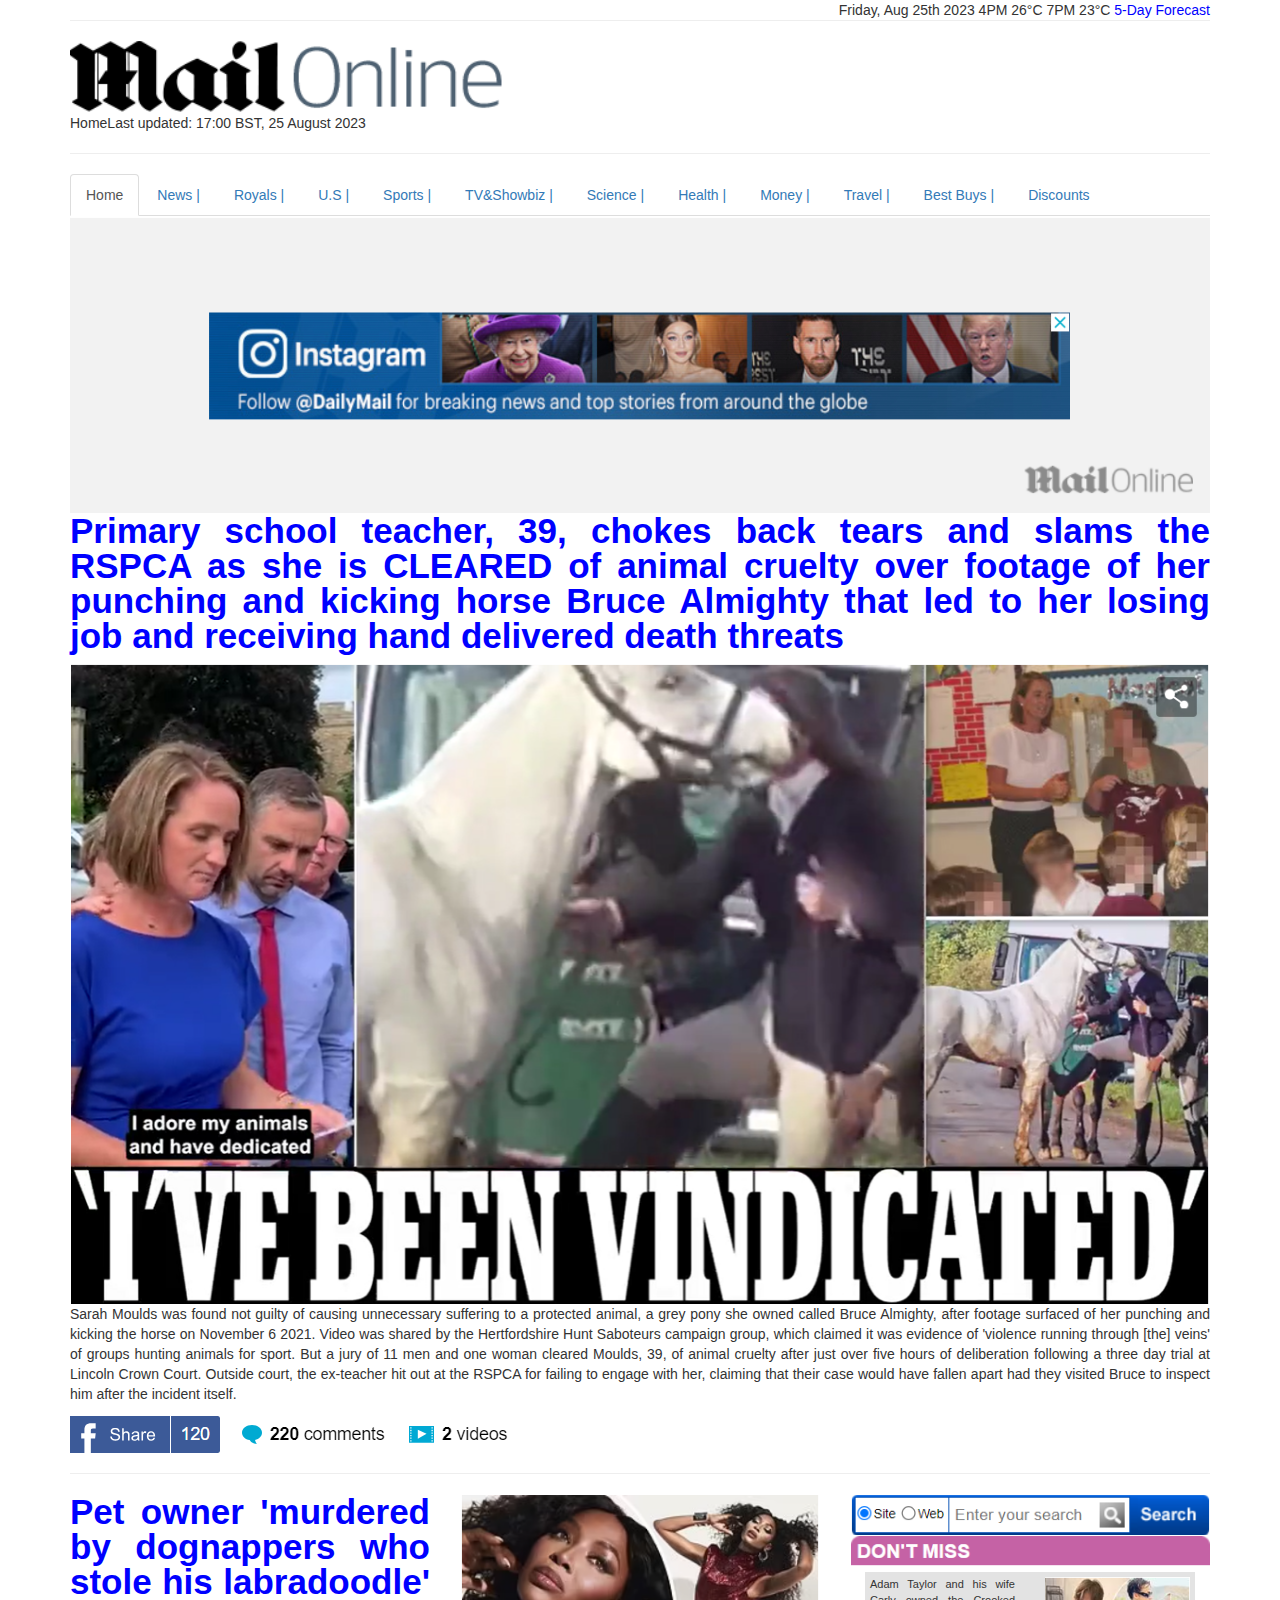
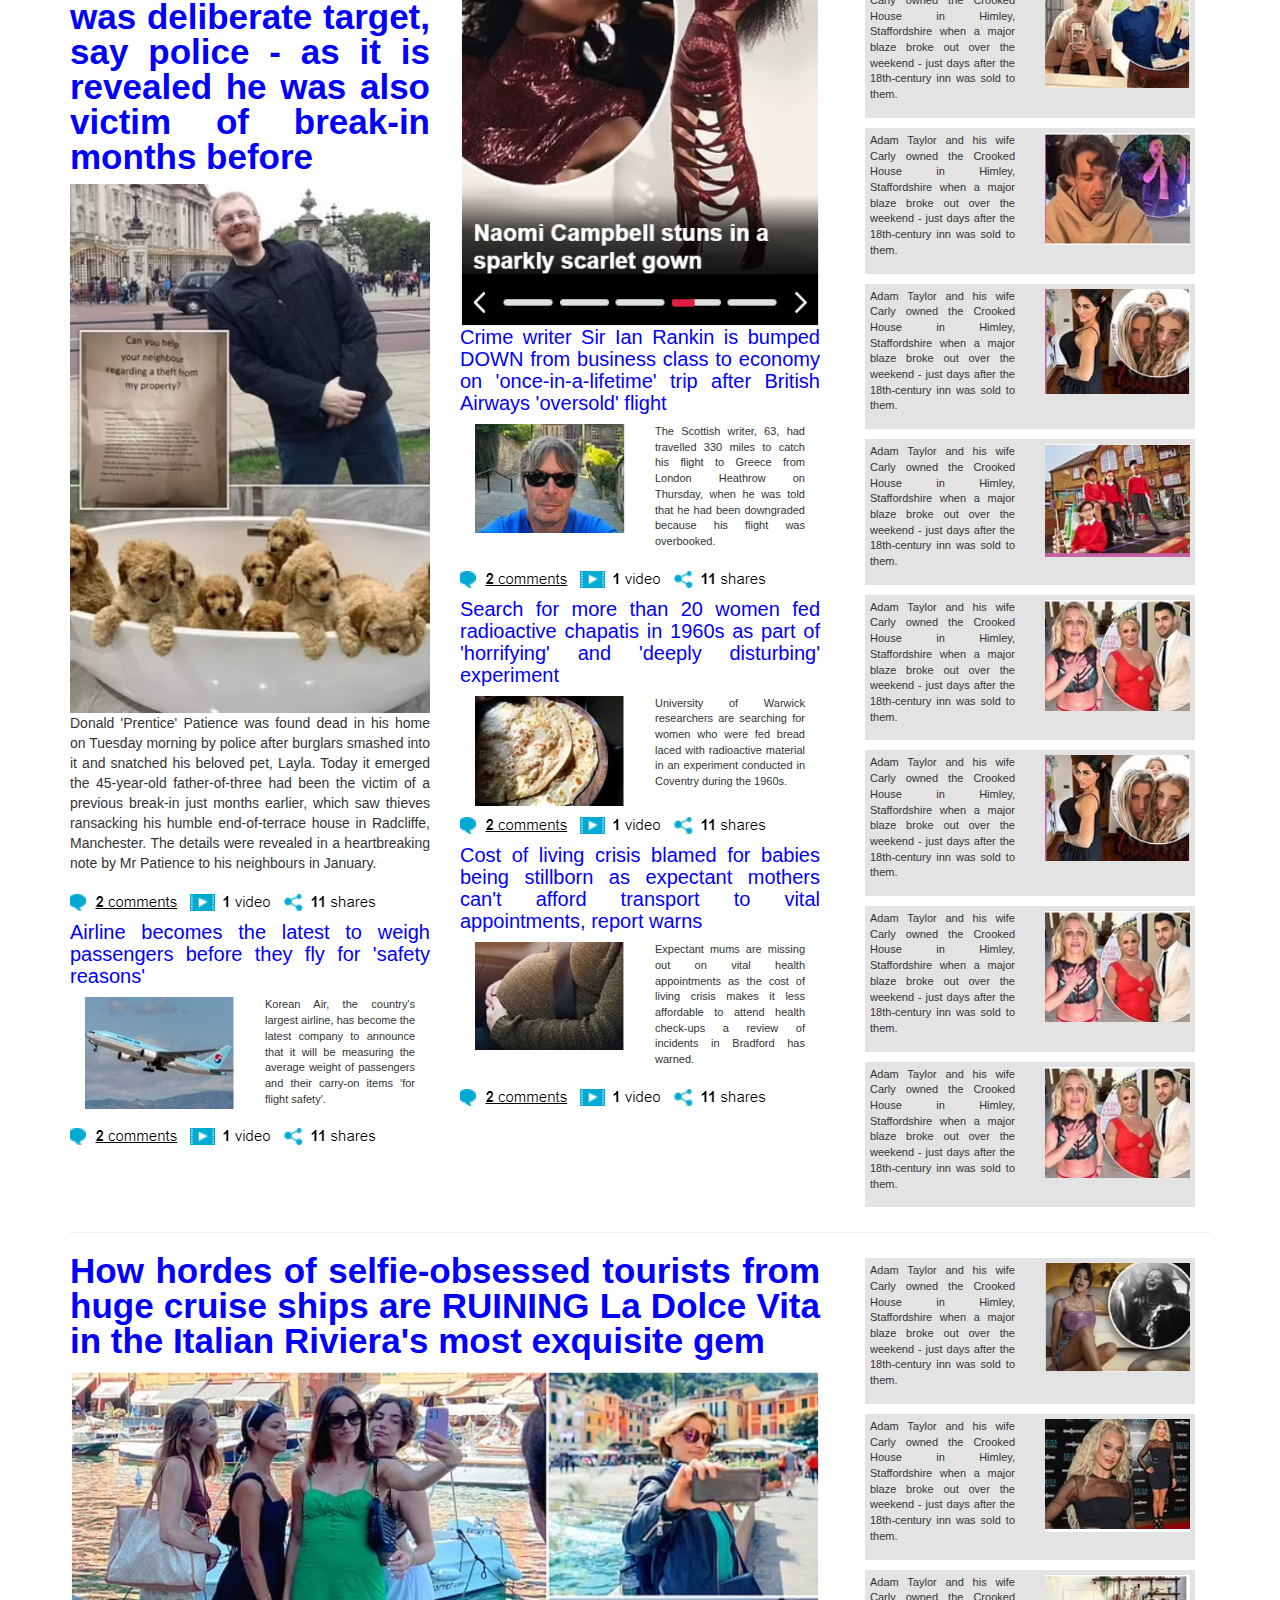
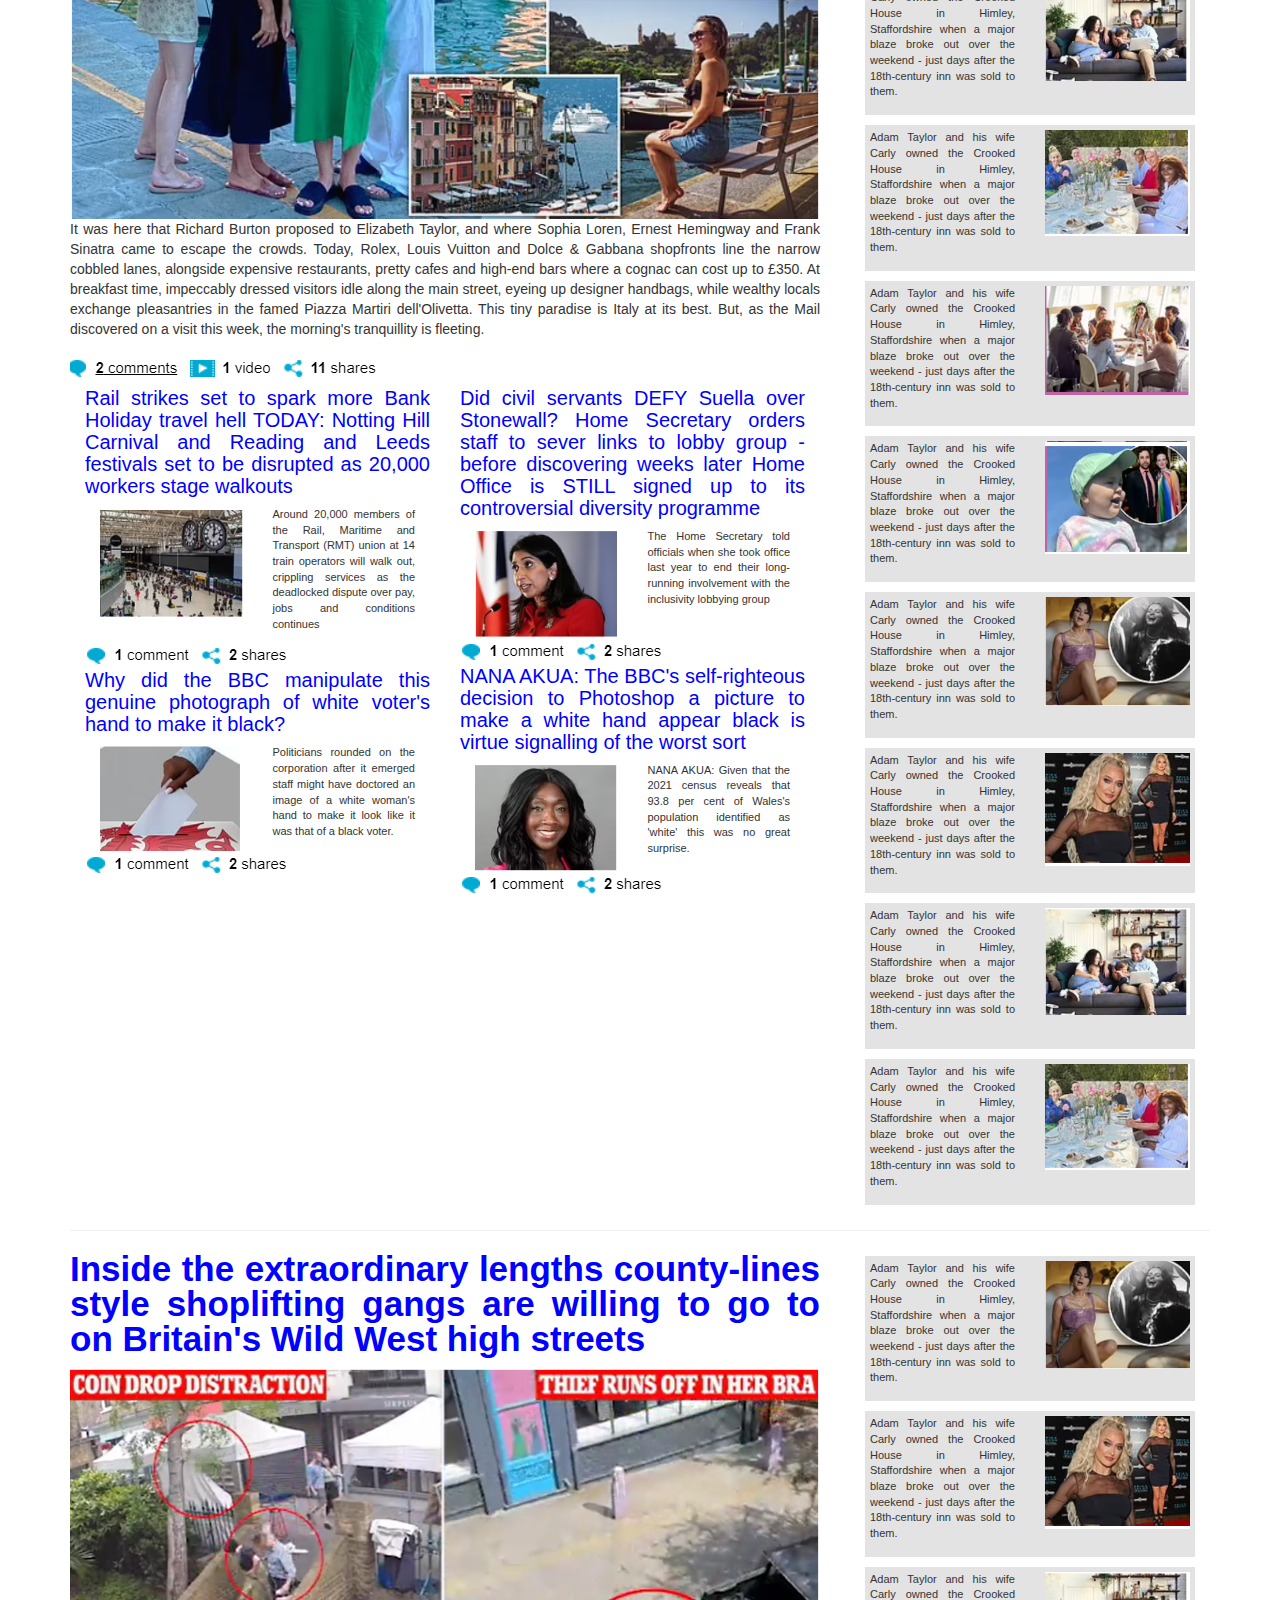
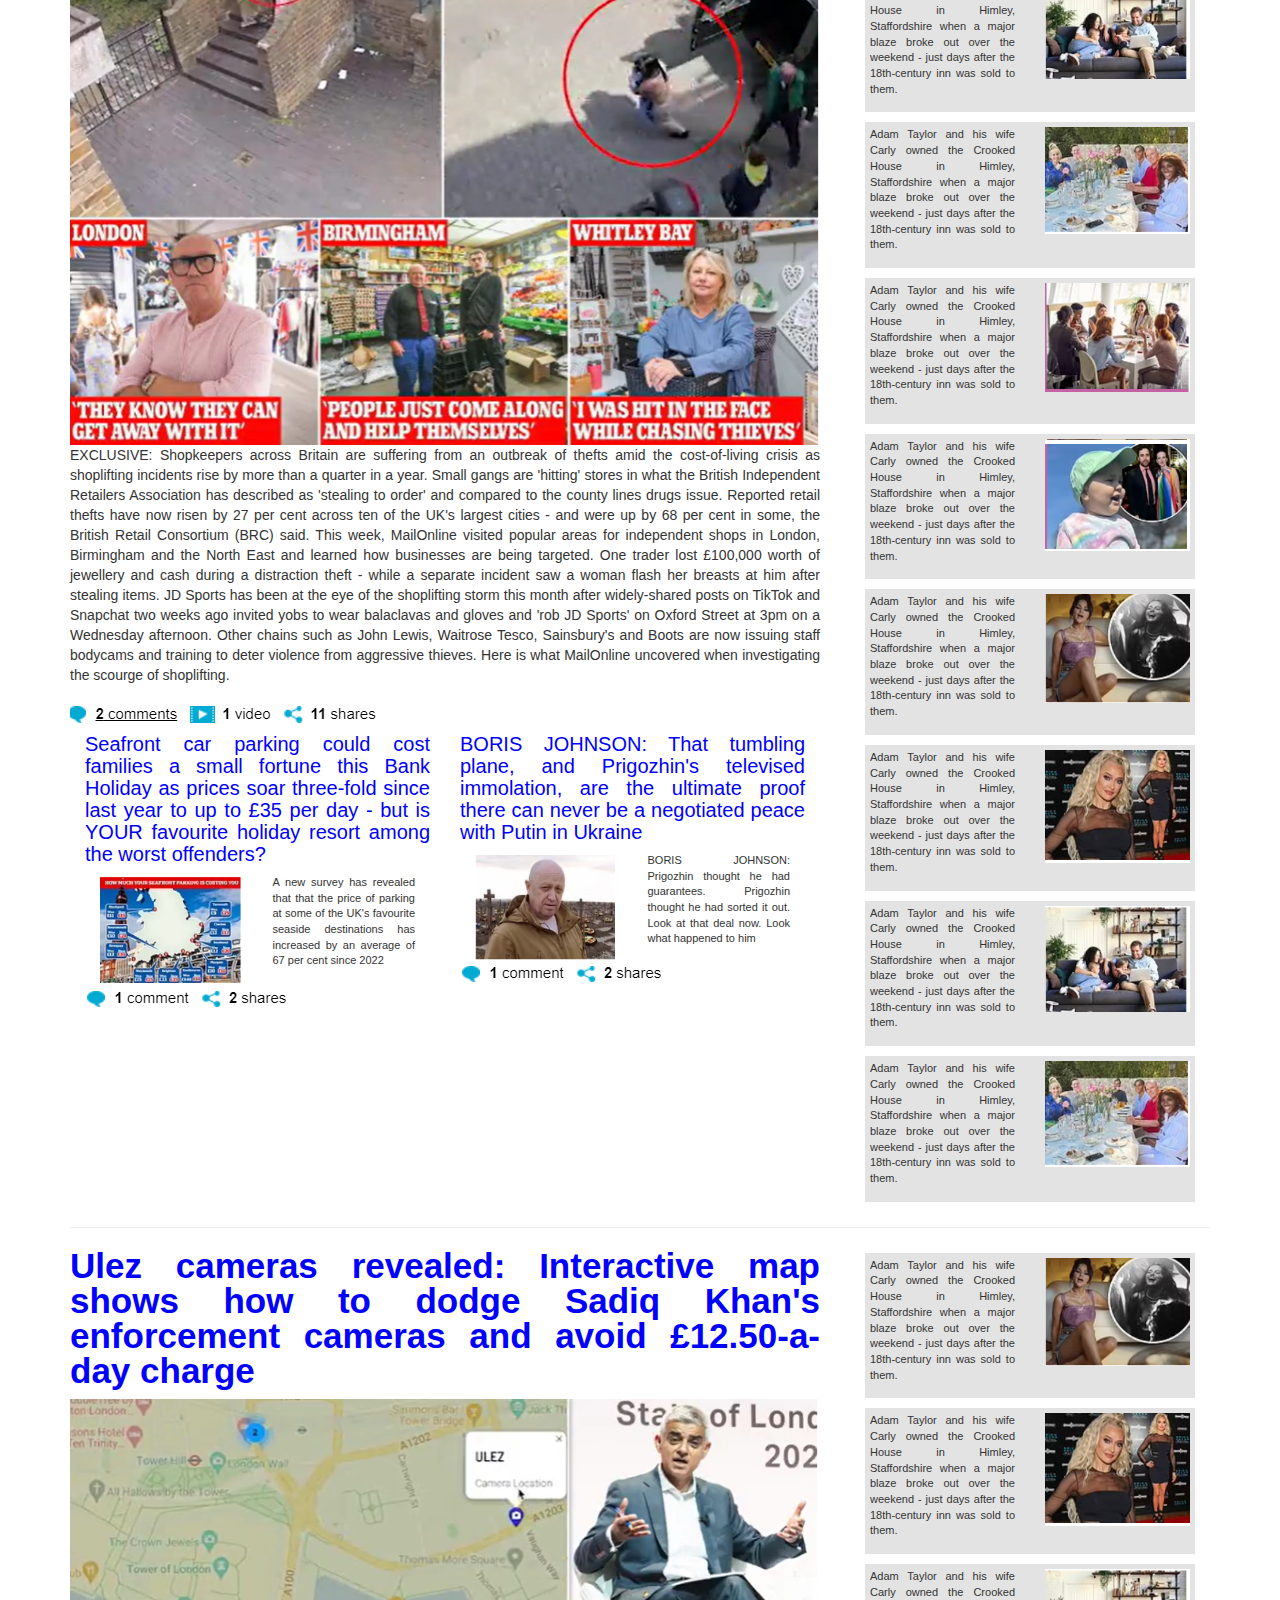
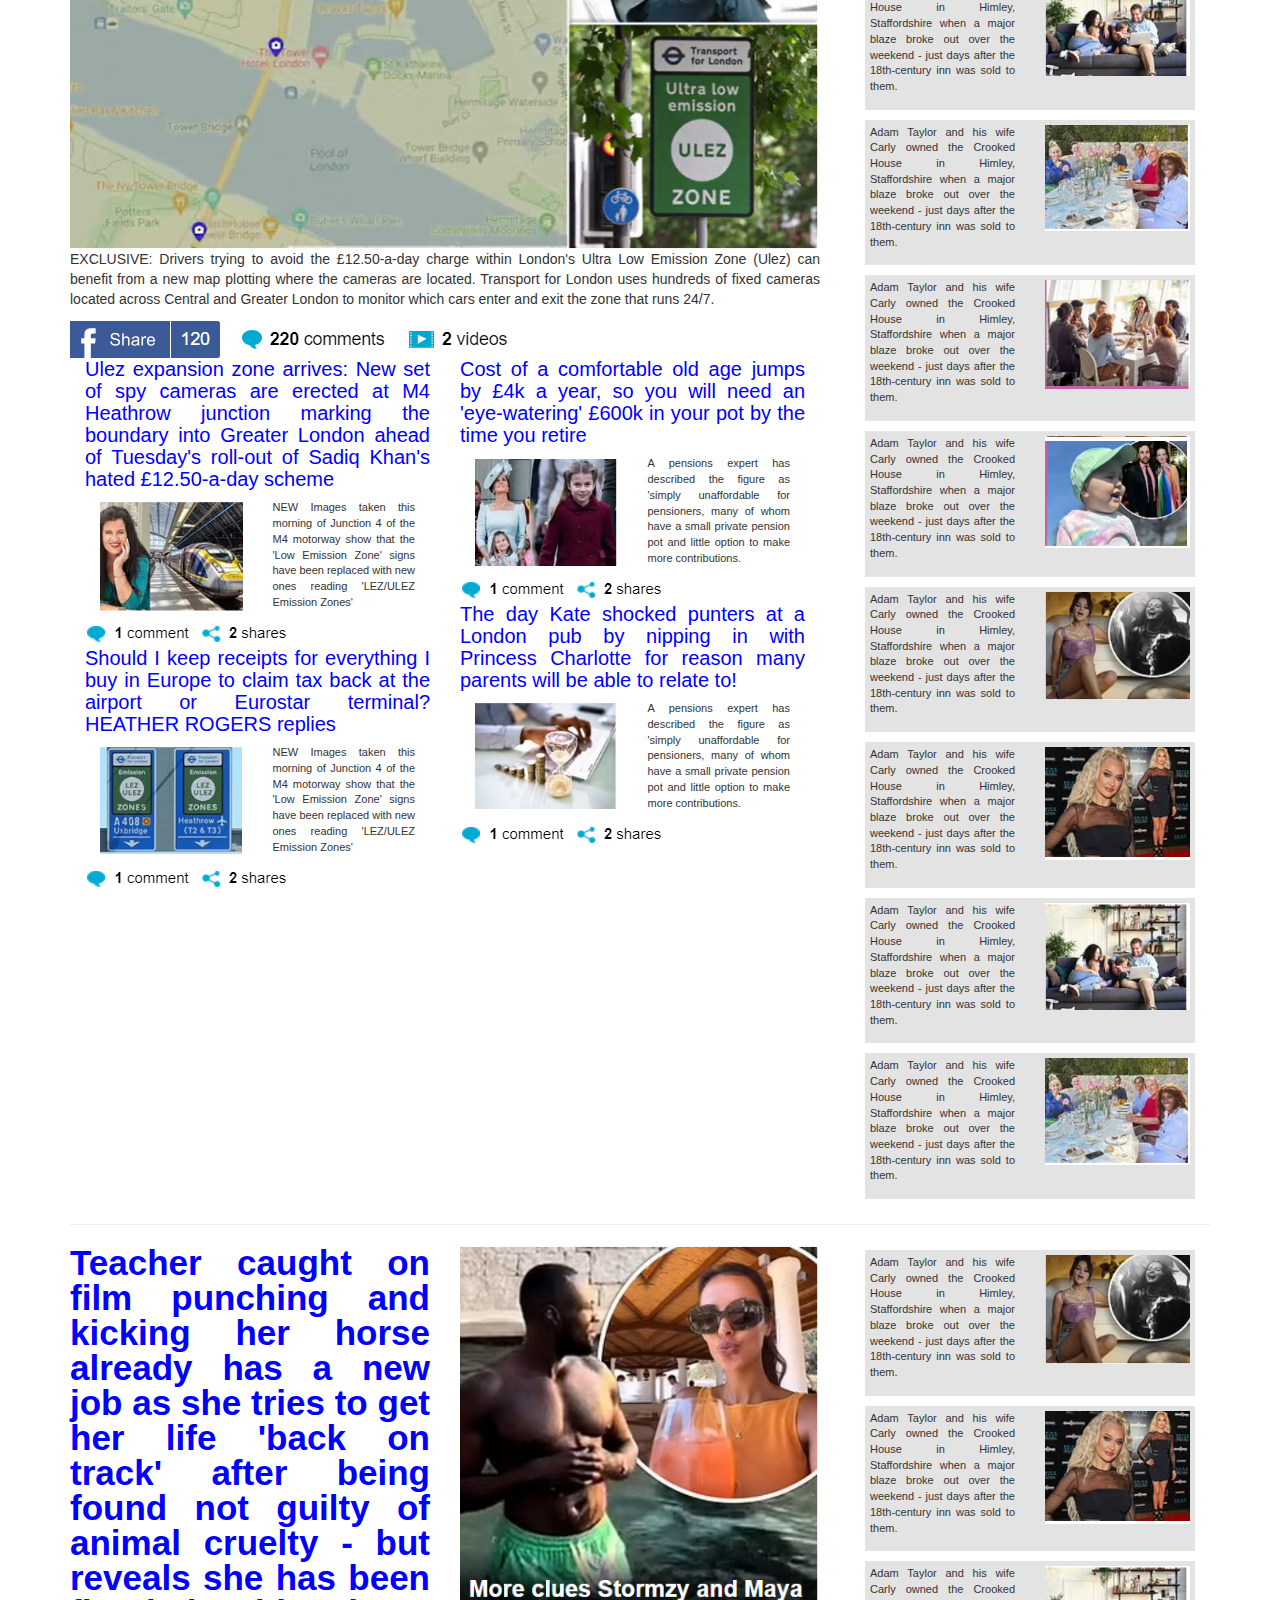
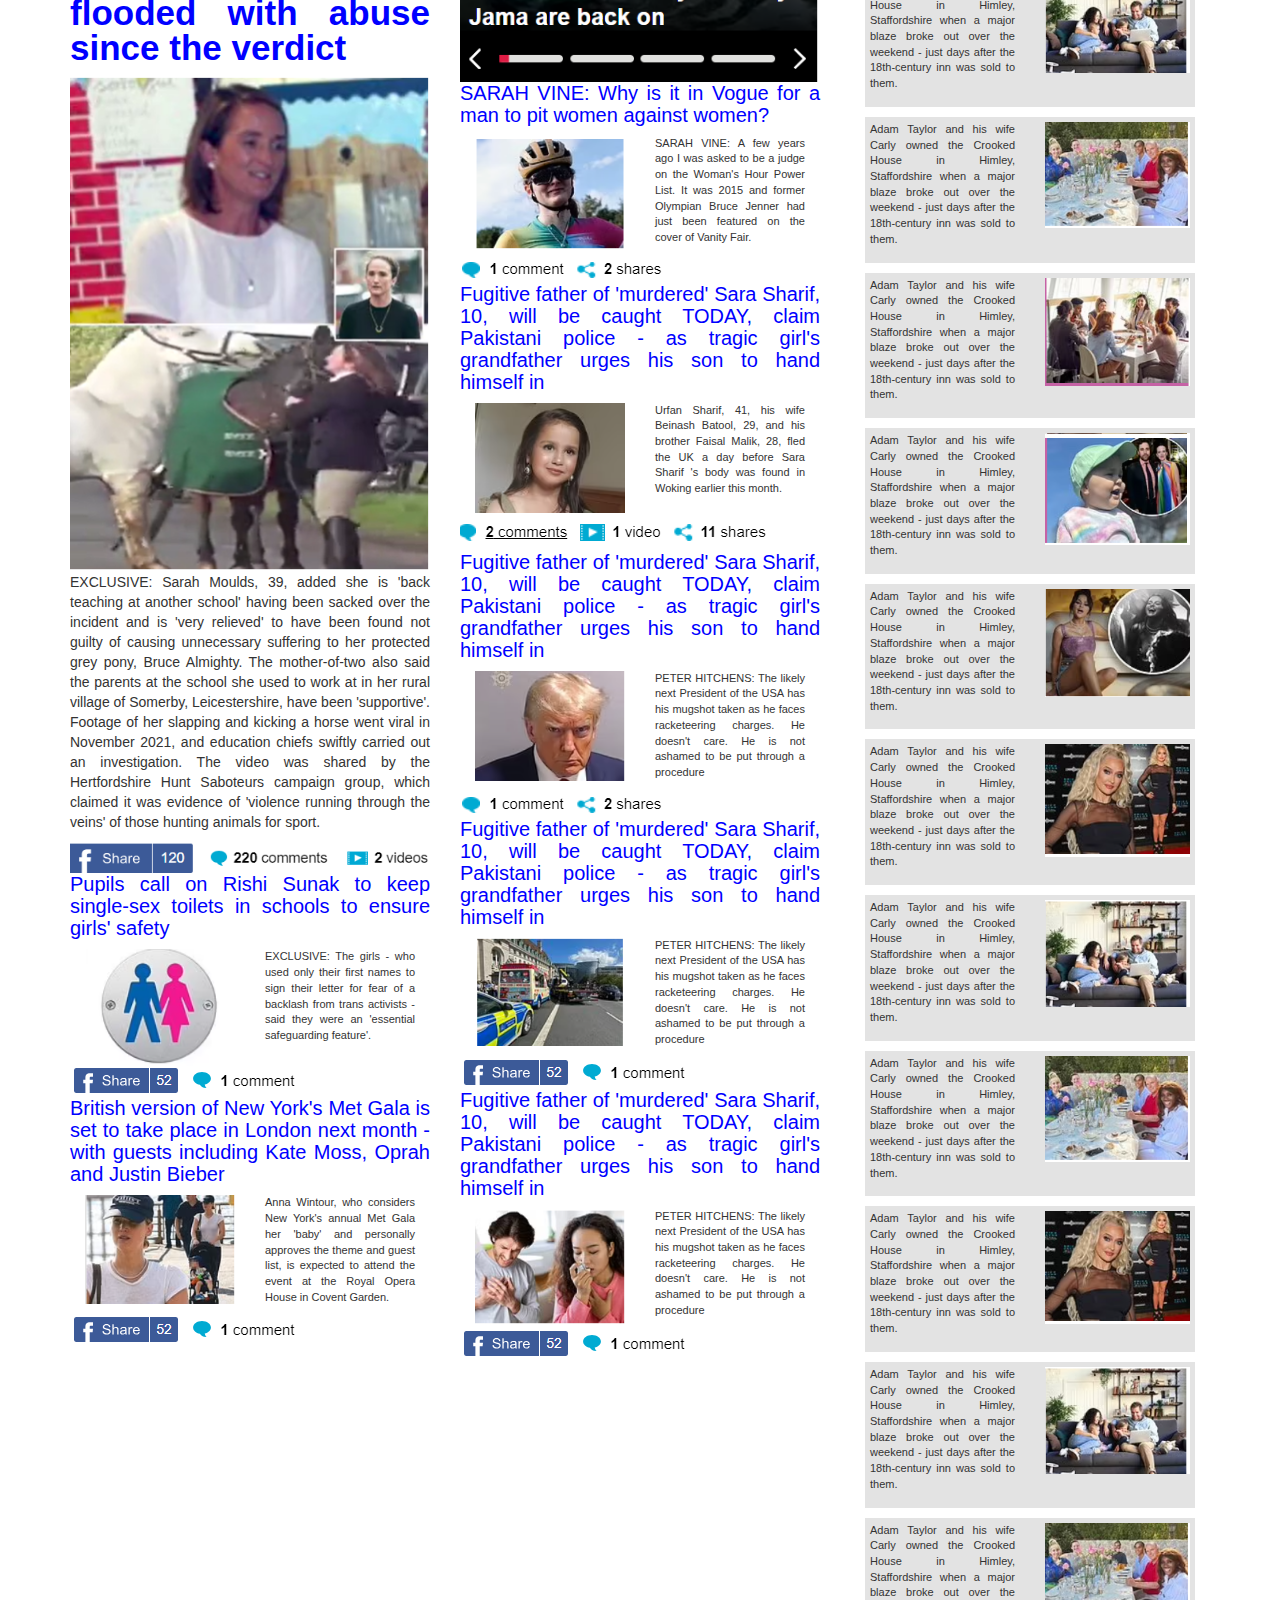
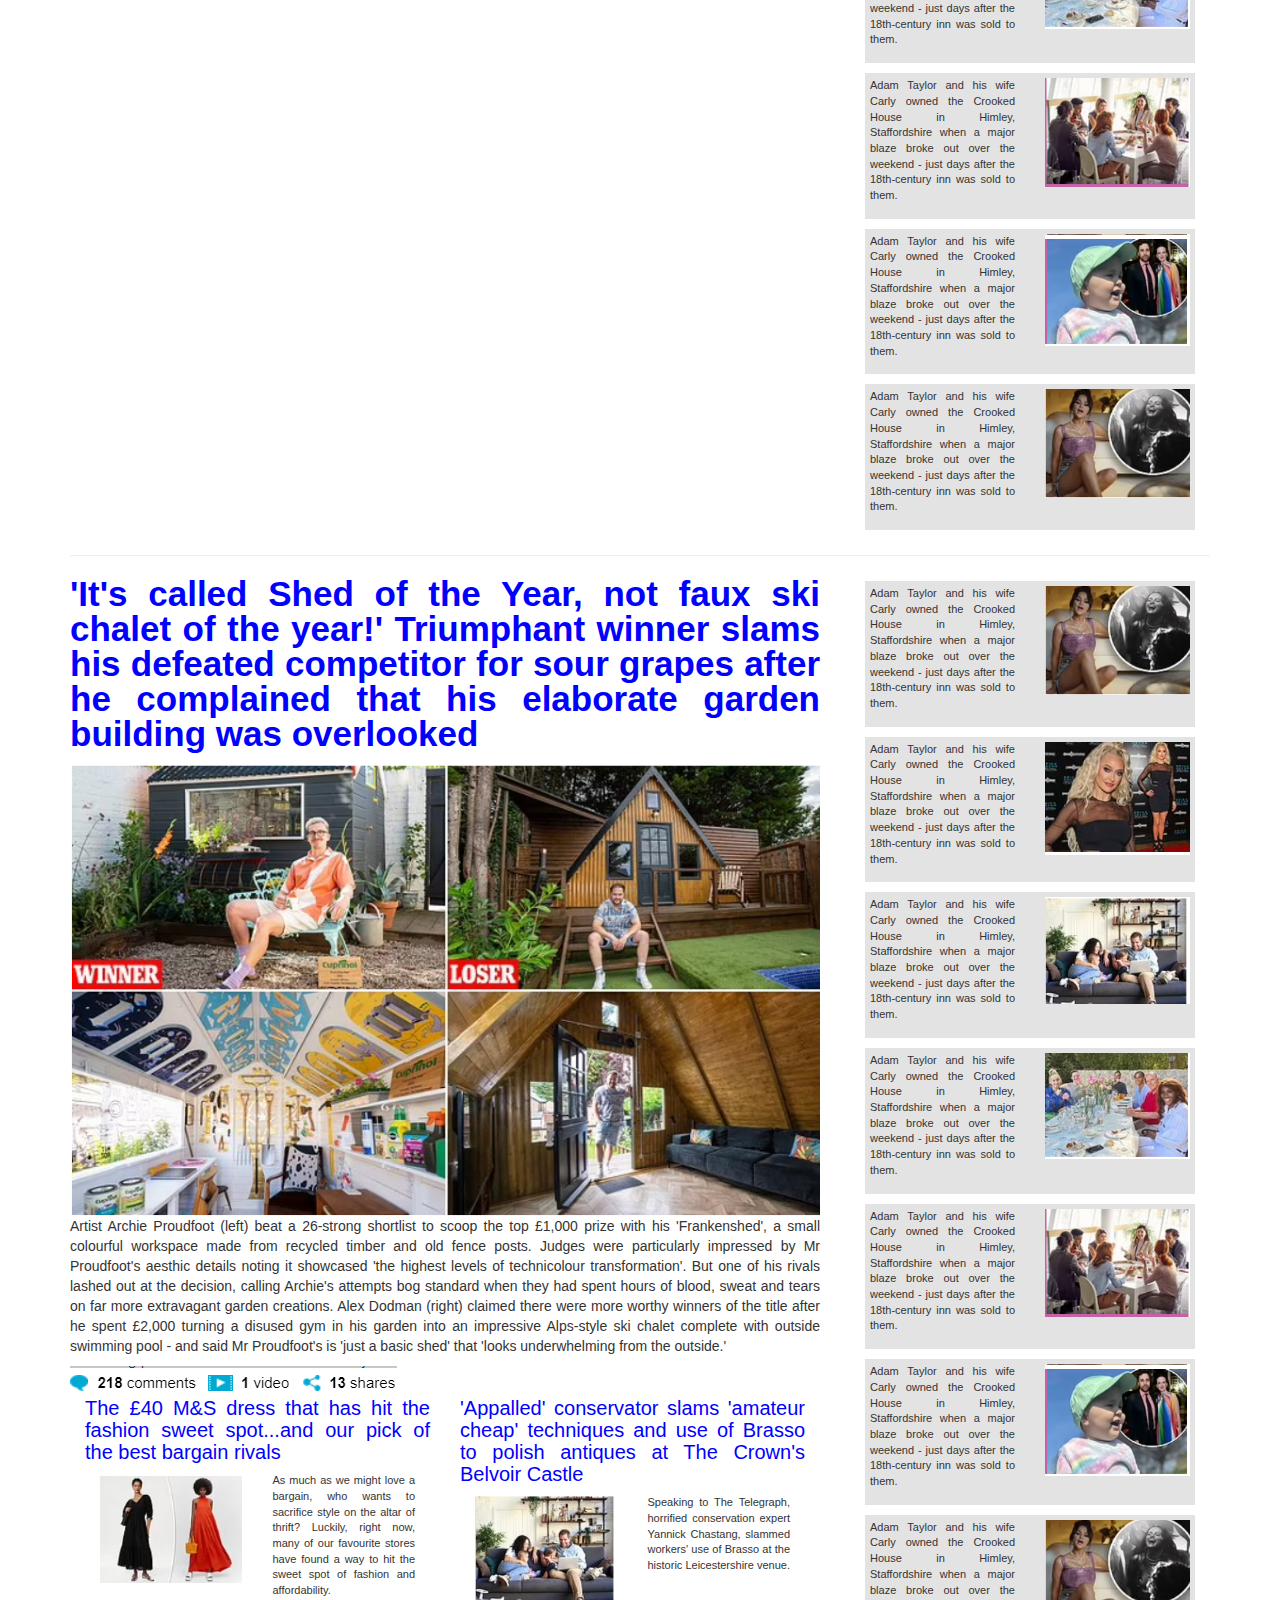
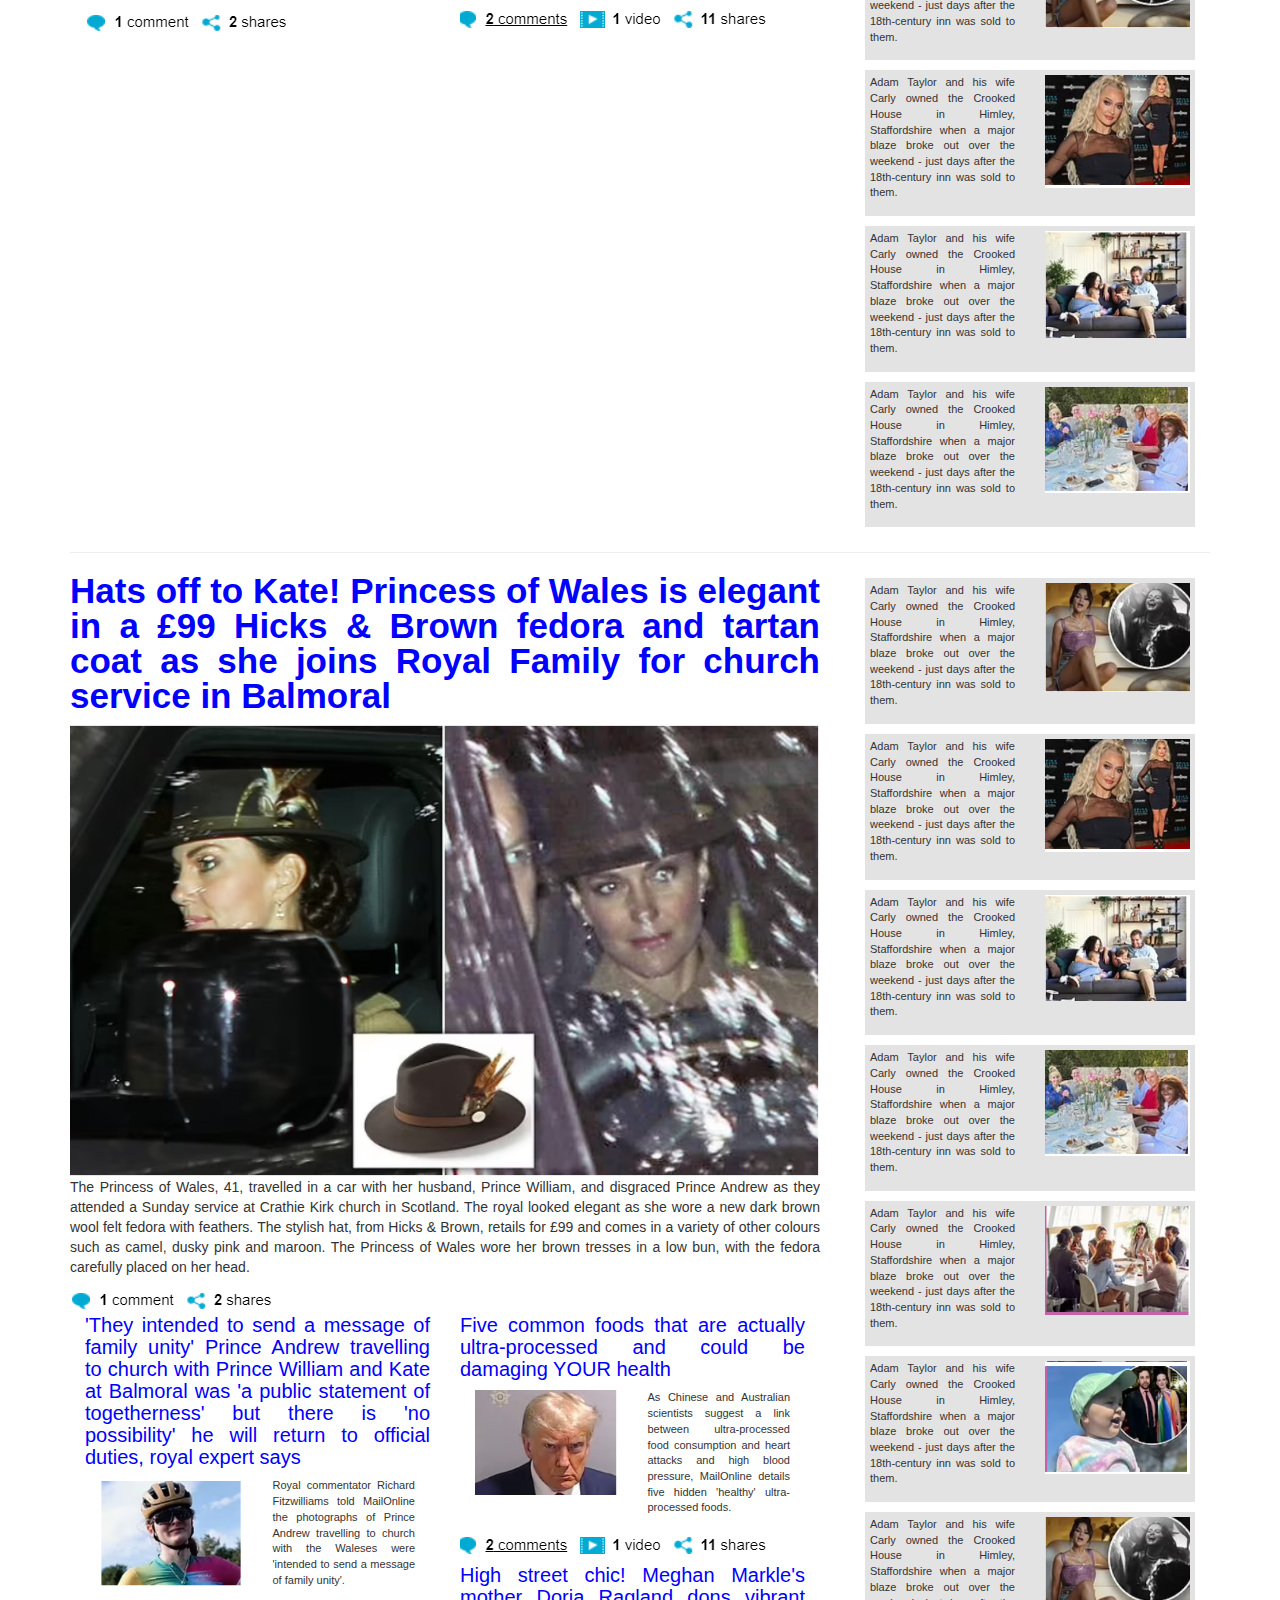
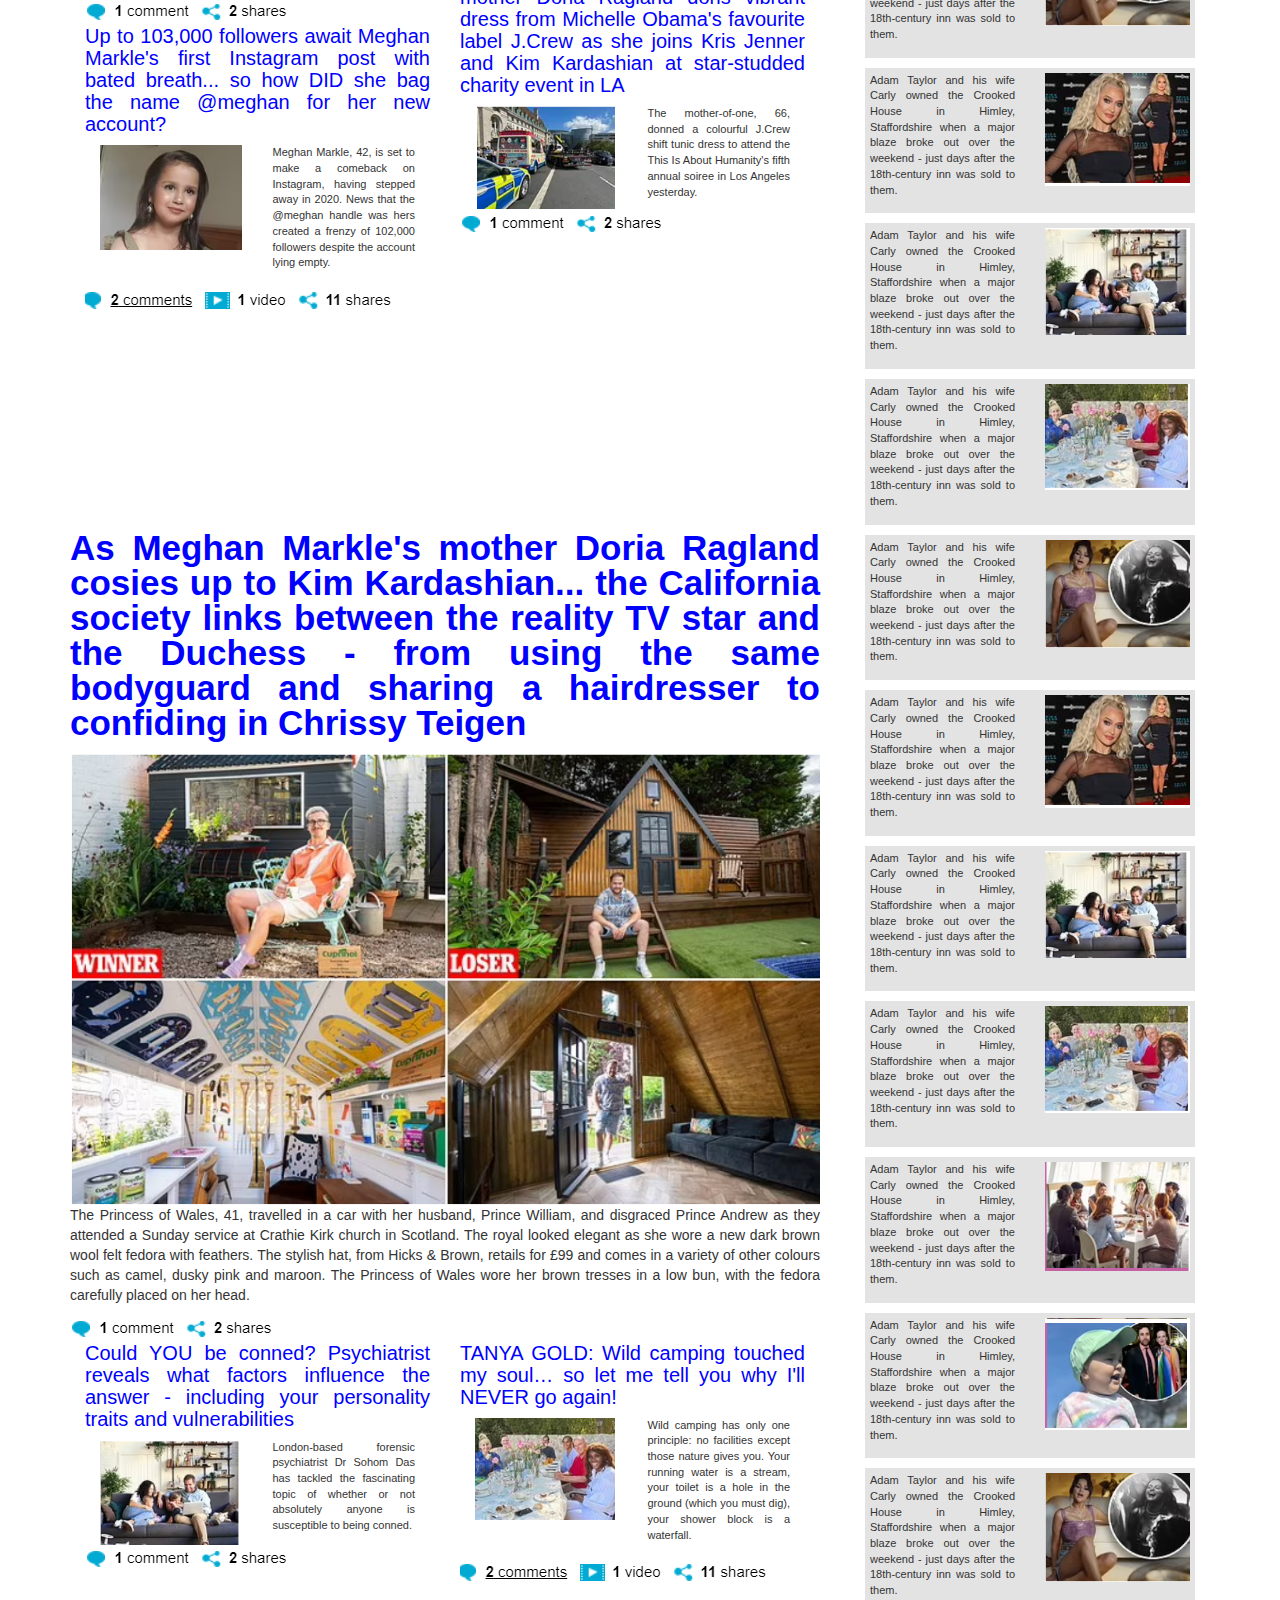
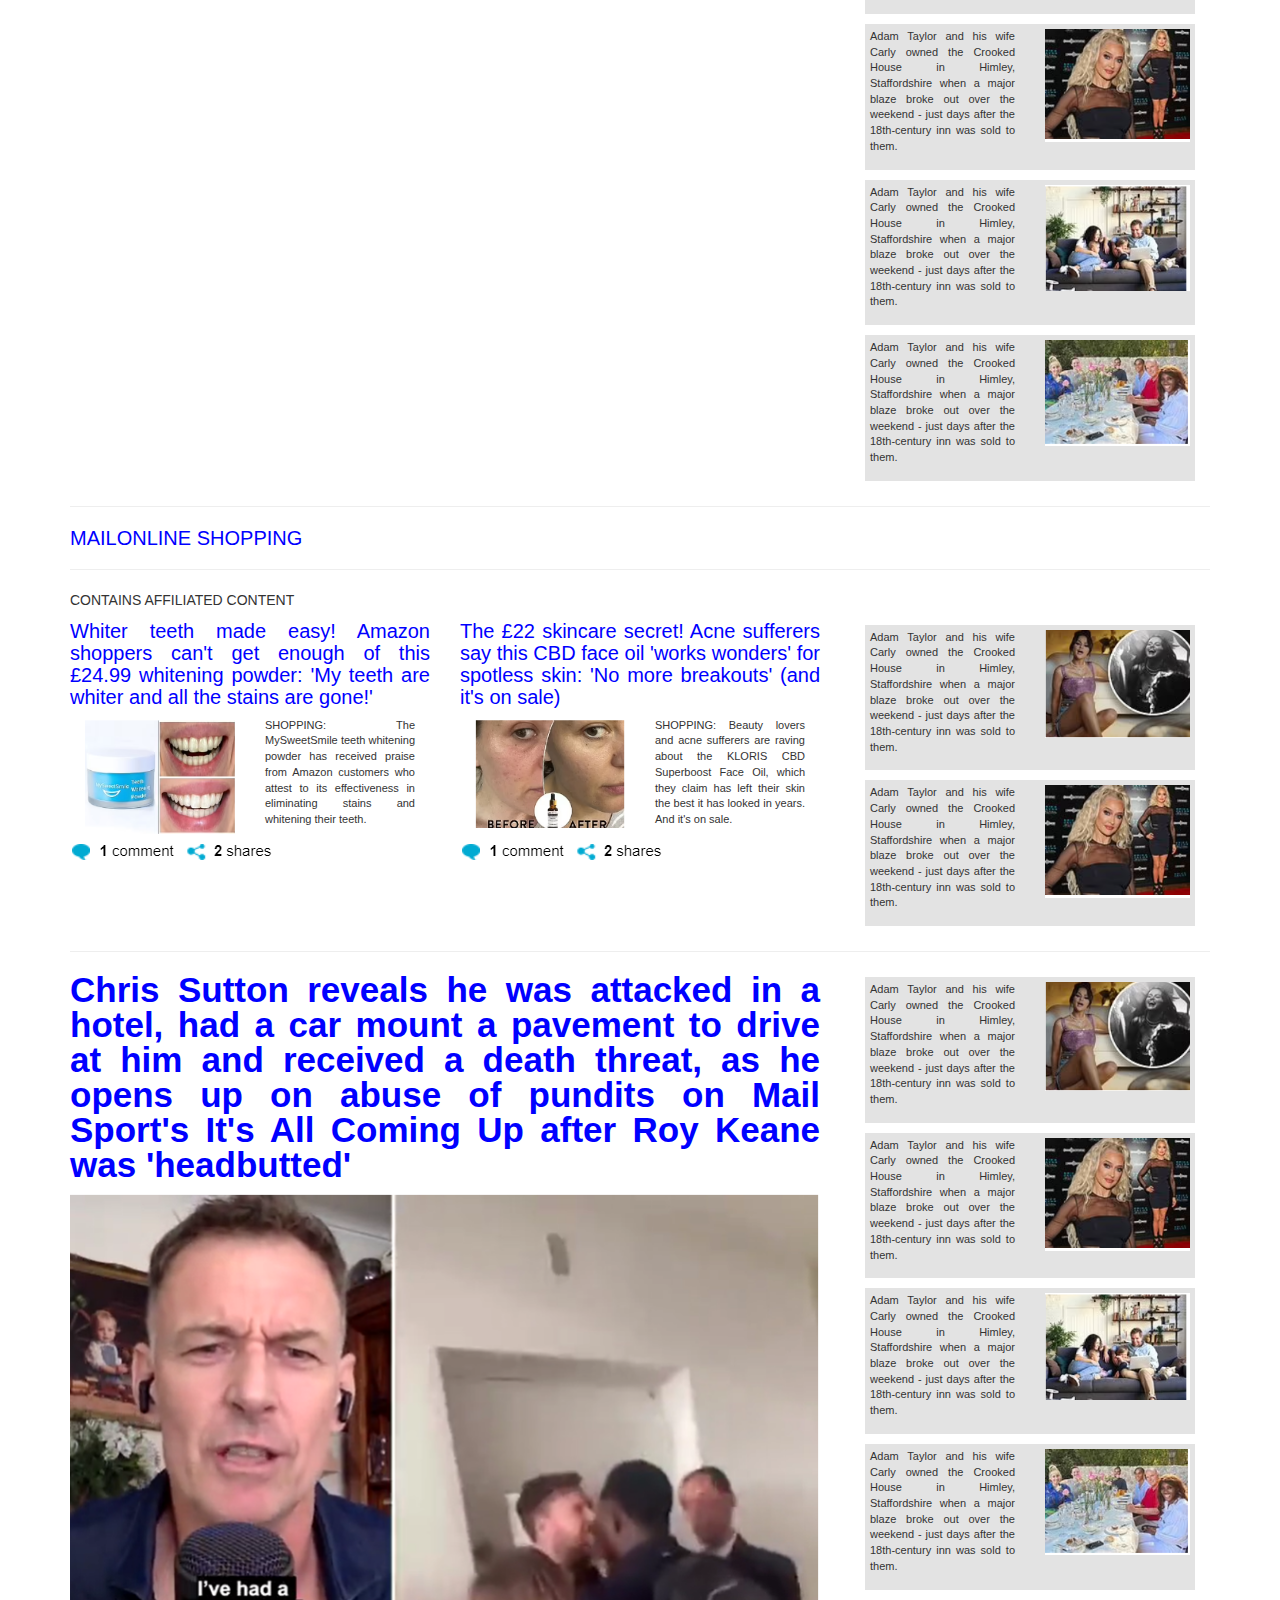
<file: daily mail/index.html>
<!DOCTYPE html>
<html lang="en">
<head>
    <meta charset="UTF-8">
    <meta name="viewport" content="width=device-width, initial-scale=1.0">
    <title>Document</title>
    <link rel="stylesheet" type="text/css" href="css/one.css">

    
    <link rel="stylesheet" href="https://maxcdn.bootstrapcdn.com/bootstrap/3.4.1/css/bootstrap.min.css">
    <script src="https://ajax.googleapis.com/ajax/libs/jquery/3.6.4/jquery.min.js"></script>
    <script src="https://maxcdn.bootstrapcdn.com/bootstrap/3.4.1/js/bootstrap.min.js"></script>
</head>
<body>
   <!--first article-->
    <div class="container">
        <time>Friday, Aug 25th 2023 4PM 26°C 7PM 23°C<span> 5-Day Forecast</span></time>
     <hr>
        <img src="images/mail.png" alt="" class="img-responsive">
        <p>HomeLast updated: 17:00 BST, 25 August 2023</p>
     <hr>
     <ul class="nav nav-tabs">
        <li class="active"><a href="#">Home</a></li>
        
        <li><a href="#">News |</a></li>
        <li><a href="#">Royals |</a></li>
        <li><a href="#">U.S |</a></li>
        <li><a href="#">Sports |</a></li>
        <li><a href="#">TV&Showbiz |</a></li>
        <li><a href="#">Science |</a></li>
        <li><a href="#">Health |</a></li>
        <li><a href="#"> Money |</a></li>
        <li><a href="#">Travel |</a></li>
        <li><a href="#">Best Buys |</a></li>
        <li><a href="#">Discounts</a></li>
      </ul>
      <img src="images/menu.png " alt=" " class="img-responsive">
      <p class="head">Primary school teacher, 39, chokes back tears and slams the RSPCA as she is CLEARED of animal cruelty over footage of her punching and kicking horse Bruce Almighty that led to her losing job and receiving hand delivered death threats</p>
      <img src="images/one.png " alt=" " class="img-responsive">
      <p>Sarah Moulds was found not guilty of causing unnecessary suffering to a protected animal, a grey pony she owned called Bruce Almighty, after footage surfaced of her punching and kicking the horse on November 6 2021. Video was shared by the Hertfordshire Hunt Saboteurs campaign group, which claimed it was evidence of 'violence running through [the] veins' of groups hunting animals for sport. But a jury of 11 men and one woman cleared Moulds, 39, of animal cruelty after just over five hours of deliberation following a three day trial at Lincoln Crown Court. Outside court, the ex-teacher hit out at the RSPCA for failing to engage with her, claiming that their case would have fallen apart had they visited Bruce to inspect him after the incident itself.</p>
      <img src="images/two.png " alt=" " class="img-responsive">
    <hr>


    <div class="row">
        <div class="col-md-4 col-sm-6 col-xs-12">
            <p class="head">Pet owner 'murdered by dognappers who stole his labradoodle' was deliberate target, say police - as it is revealed he was also victim of break-in months before</p>
            <img src="images/three.png " alt=" " class="img-responsive">
            <p>Donald 'Prentice' Patience was found dead in his home on Tuesday morning by police after burglars smashed into it and snatched his beloved pet, Layla. Today it emerged the 45-year-old father-of-three had been the victim of a previous break-in just months earlier, which saw thieves ransacking his humble end-of-terrace house in Radcliffe, Manchester. The details were revealed in a heartbreaking note by Mr Patience to his neighbours in January.</p>
            <img src="images/four.png " alt=" " class="img-responsive">
            <p class="heads">Airline becomes the latest to weigh passengers before they fly for 'safety reasons'</p>
            <div class="col-md-6  col-sm-6 col-xs-6">
                <img src="images/five.png " alt=" " class="img-responsive" height="200px"> 
            </div>
            <div class="col-md-6   col-sm-6 col-xs-6">
            <p class="heading">Korean Air, the country's largest airline, has become the latest company to announce that it will be measuring the average weight of passengers and their carry-on items 'for flight safety'.</p>
             </div>
             <img src="images/four.png " alt=" " class="img-responsive">
        </div>
        


        <div class="col-md-4  col-sm-6 col-xs-12">
            <img src="images/six.png " alt=" " class="img-responsive" height="200px"> 
           <p class="heads">Crime writer Sir Ian Rankin is bumped DOWN from business class to economy on 'once-in-a-lifetime' trip after British Airways 'oversold' flight</p>
           <div class="col-md-6 col-sm-6 col-xs-6">
            <img src="images/seven.png " alt=" " class="img-responsive" height="200px"> 
           </div>
        <div class="col-md-6 col-sm-6 col-xs-6">
           <p class="heading">The Scottish writer, 63, had travelled 330 miles to catch his flight to Greece from London Heathrow on Thursday, when he was told that he had been downgraded because his flight was overbooked.</p>
           </div>
           <img src="images/four.png " alt=" " class="img-responsive">
           <p class="heads">Search for more than 20 women fed radioactive chapatis in 1960s as part of 'horrifying' and 'deeply disturbing' experiment</p>
           <div class="col-md-6 col-sm-6 col-xs-6">
            <img src="images/eight.png " alt=" " class="img-responsive" height="200px"> 
        </div>
        <div class="col-md-6 col-sm-6 col-xs-6 ">
           <p class="heading">University of Warwick researchers are searching for women who were fed bread laced with radioactive material in an experiment conducted in Coventry during the 1960s.</p>
           </div>
           <img src="images/four.png " alt=" " class="img-responsive">
           <p class="heads">Cost of living crisis blamed for babies being stillborn as expectant mothers can't afford transport to vital appointments, report warns</p>
           <div class="col-md-6 col-sm-6 col-xs-6">
            <img src="images/nine.png " alt=" " class="img-responsive" height="200px"> 
        </div>
        <div class="col-md-6 col-sm-6 col-xs-6">
           <p class="heading">Expectant mums are missing out on vital health appointments as the cost of living crisis makes it less affordable to attend health check-ups a review of incidents in Bradford has warned.</p>
           </div>
           <img src="images/four.png " alt=" " class="img-responsive">
        </div>
        

       
        <div class="col-md-4 col-sm-12 col-xs-12">
            <img src="images/a.png" alt="" class="img-responsive">
            <img src="images/c.png" alt="" class="img-responsive">
 
         <div class="col-md-12 col-sm-6 col-xs-12">
            <div class="box">
             <div class="row">
             <div class="col-md-6  col-sm-6 col-xs-6">
             <p class="a">Adam Taylor and his wife Carly owned the Crooked House in Himley, Staffordshire when a major blaze broke out over the weekend - just days after the 18th-century inn was sold to them.</p>
             </div>
             
             <div class="col-md-6 col-sm-6 col-xs-6">
             <img src="images/b.png" alt="" class="img-responsive">
             </div>
             </div>
             </div>
         </div>
           
             <div class="col-md-12 col-sm-6 col-xs-12">
                 <div class="box">
                 <div class="row">
                 <div class="col-md-6 col-sm-6 col-xs-6"> 
                 <p class="a">Adam Taylor and his wife Carly owned the Crooked House in Himley, Staffordshire when a major blaze broke out over the weekend - just days after the 18th-century inn was sold to them.</p>
                 </div>
                 
                 <div class="col-md-6 col-sm-6 col-xs-6">
                 <img src="images/w.png" alt="" class="img-responsive">
                 </div>
                 </div>
                 </div>
              </div>   
 
                 <div class="col-md-12 col-sm-6 col-xs-12">   
                    <div class="box">
                     <div class="row">
                     <div class="col-md-6 col-sm-6 col-xs-6">
                     <p class="a">Adam Taylor and his wife Carly owned the Crooked House in Himley, Staffordshire when a major blaze broke out over the weekend - just days after the 18th-century inn was sold to them.</p>
                     </div>
                     
                     <div class="col-md-6 col-sm-6 col-xs-6">
                     <img src="images/z.png" alt="" class="img-responsive">
                     </div>
                     </div>
                     </div>
                 </div> 
                 
                 
                 <div class="col-md-12 col-sm-6 col-xs-12">
                       <div class="box">
                         <div class="row">
                         <div class="col-md-6 col-sm-6 col-xs-6">
                         <p class="a">Adam Taylor and his wife Carly owned the Crooked House in Himley, Staffordshire when a major blaze broke out over the weekend - just days after the 18th-century inn was sold to them.</p>
                         </div>
                         
                         <div class="col-md-6 col-sm-6 col-xs-6">
                         <img src="images/y.png" alt="" class="img-responsive">
                         </div>
                         </div>
                       </div>
                     </div>
 
 
                     <div class="col-md-12 col-sm-6 col-xs-12">
                         <div class="box">
                             <div class="row">
                             <div class="col-md-6 col-sm-6 col-xs-6">
                             <p class="a">Adam Taylor and his wife Carly owned the Crooked House in Himley, Staffordshire when a major blaze broke out over the weekend - just days after the 18th-century inn was sold to them.</p>
                             </div>
                             
                             <div class="col-md-6 col-sm-6 col-xs-6">
                             <img src="images/x.png" alt="" class="img-responsive">
                             </div>
                             </div>
                             </div>
                     </div>
 
                     <div class="col-md-12 col-sm-6 col-xs-12">
                             <div class="box">
                                 <div class="row">
                                 <div class="col-md-6 col-sm-6 col-xs-6">
                                 <p class="a">Adam Taylor and his wife Carly owned the Crooked House in Himley, Staffordshire when a major blaze broke out over the weekend - just days after the 18th-century inn was sold to them.</p>
                                 </div>
                                 
                                 <div class="col-md-6 col-sm-6 col-xs-6">
                                 <img src="images/z.png" alt="" class="img-responsive">
                                 </div>
                                 </div>
                                 </div>
                     </div>
             
                          
                                 <div class="col-md-12 col-sm-6 col-xs-12">
                                     <div class="box">
                                         <div class="row">
                                         <div class="col-md-6 col-sm-6 col-xs-6">
                                         <p class="a">Adam Taylor and his wife Carly owned the Crooked House in Himley, Staffordshire when a major blaze broke out over the weekend - just days after the 18th-century inn was sold to them.</p>
                                         </div>
                                         
                                         <div class="col-md-6 col-sm-6 col-xs-6">
                                         <img src="images/x.png" alt="" class="img-responsive">
                                         </div>
                                         </div>
                                         </div>
                                 </div>
                                         
                                     <div class="col-md-12 col-sm-6 col-xs-12">
                                                 <div class="box">
                                                     <div class="row">
                                                     <div class="col-md-6 col-sm-6 col-xs-6">
                                                     <p class="a">Adam Taylor and his wife Carly owned the Crooked House in Himley, Staffordshire when a major blaze broke out over the weekend - just days after the 18th-century inn was sold to them.</p>
                                                     </div>
                                                     
                                                     <div class="col-md-6 col-sm-6 col-xs-6">
                                                     <img src="images/x.png" alt="" class="img-responsive">
                                                     </div>
                                                     </div>
                                                     </div>
                                                 </div>
            </div>           
     </div>
     
     <hr>
     <!--second article-->
    <div class="row">
        <div class="col-md-8 ">
            <p class="head">How hordes of selfie-obsessed tourists from huge cruise ships are RUINING La Dolce Vita in the Italian Riviera's most exquisite gem</p>
            <img src="images/d.png" alt="" class="img-responsive">
            <p>It was here that Richard Burton proposed to Elizabeth Taylor, and where Sophia Loren, Ernest Hemingway and Frank Sinatra came to escape the crowds. Today, Rolex, Louis Vuitton and Dolce & Gabbana shopfronts line the narrow cobbled lanes, alongside expensive restaurants, pretty cafes and high-end bars where a cognac can cost up to £350. At breakfast time, impeccably dressed visitors idle along the main street, eyeing up designer handbags, while wealthy locals exchange pleasantries in the famed Piazza Martiri dell'Olivetta. This tiny paradise is Italy at its best. But, as the Mail discovered on a visit this week, the morning's tranquillity is fleeting.</p>
            <img src="images/four.png" alt="" class="img-responsive">
               <div class="col-md-6 col-sm-6 col-xs-12 ">
                 <p class="heads">Rail strikes set to spark more Bank Holiday travel hell TODAY: Notting Hill Carnival and Reading and Leeds festivals set to be disrupted as 20,000 workers stage walkouts</p>
                  <div class="col-md-6 col-sm-6 col-xs-3">
                    <img src="images/e.png " alt=" " class="img-responsive" height="200px"> 
                  </div>
                  <div class="col-md-6 col-sm-6 col-xs-9 ">
                   <p class="heading">Around 20,000 members of the Rail, Maritime and Transport (RMT) union at 14 train operators will walk out, crippling services as the deadlocked dispute over pay, jobs and conditions continues</p>
                  </div>
                  <img src="images/ten.png" alt="" class="img-responsive">

                  <p class="heads">Why did the BBC manipulate this genuine photograph of white voter's hand to make it black?</p>
                  <div class="col-md-6 col-sm-6 col-xs-3 ">
                    <img src="images/f.png " alt=" " class="img-responsive" height="200px"> 
                  </div>
                  <div class="col-md-6  col-sm-6 col-xs-9">
                   <p class="heading">Politicians rounded on the corporation after it emerged staff might have doctored an image of a white woman's hand to make it look like it was that of a black voter.</p>
                  </div>
                  <img src="images/ten.png" alt="" class="img-responsive">
                  
               </div>

               <div class="col-md-6 ">
                <p class="heads">Did civil servants DEFY Suella over Stonewall? Home Secretary orders staff to sever links to lobby group - before discovering weeks later Home Office is STILL signed up to its controversial diversity programme</p>
                 <div class="col-md-6 col-sm-3  col-xs-3">
                   
                   <img src="images/g.png " alt=" " class="img-responsive" height="200px"> 
                 </div>
                 <div class="col-md-6 col-sm-3   col-xs-9">
                  <p class="heading">The Home Secretary told officials when she took office last year to end their long-running involvement with the inclusivity lobbying group</p>
                 </div>
                 <img src="images/ten.png" alt="" class="img-responsive">

                 <p class="heads">NANA AKUA: The BBC's self-righteous decision to Photoshop a picture to make a white hand appear black is virtue signalling of the worst sort</p>
                 <div class="col-md-6  col-sm-3  col-xs-3">
                   <img src="images/h.png " alt=" " class="img-responsive" height="200px"> 
                 </div>
                 <div class="col-md-6  col-sm-3  col-xs-9">
                  <p class="heading">NANA AKUA: Given that the 2021 census reveals that 93.8 per cent of Wales's population identified as 'white' this was no great surprise.</p>
                 </div>
                 <img src="images/ten.png" alt="" class="img-responsive">
                 
              </div>      
        </div>
        <div class="col-md-4 col-sm-12 col-xs-12">
            <div class="col-md-12 col-sm-6 col-xs-12">
               <div class="box">
                <div class="row">
                <div class="col-md-6 col-sm-6 col-xs-6">
                <p class="a">Adam Taylor and his wife Carly owned the Crooked House in Himley, Staffordshire when a major blaze broke out over the weekend - just days after the 18th-century inn was sold to them.</p>
                </div>
                
                <div class="col-md-6 col-sm-6 col-xs-6">
                <img src="images/bb.png" alt="" class="img-responsive">
                </div>
                </div>
                </div>
            </div>

            <div class="col-md-12 col-sm-6 col-xs-12">
                <div class="box  ">
                    <div class="row">
                    <div class="col-md-6 col-sm-6 col-xs-6">
                    <p class="a">Adam Taylor and his wife Carly owned the Crooked House in Himley, Staffordshire when a major blaze broke out over the weekend - just days after the 18th-century inn was sold to them.</p>
                    </div>
                    
                    <div class="col-md-6 col-sm-6 col-xs-6">
                    <img src="images/aa.png" alt="" class="img-responsive">
                    </div>
                    </div>
                    </div>
            </div>

            <div class="col-md-12 col-sm-6 col-xs-12">
                    <div class="box">
                        <div class="row">
                        <div class="col-md-6 col-sm-6 col-xs-6">
                        <p class="a">Adam Taylor and his wife Carly owned the Crooked House in Himley, Staffordshire when a major blaze broke out over the weekend - just days after the 18th-century inn was sold to them.</p>
                        </div>
                        
                        <div class="col-md-6 col-sm-6 col-xs-6">
                        <img src="images/ff.png" alt="" class="img-responsive">
                        </div>
                        </div>
                        </div>
            </div>
            <div class="col-md-12 col-sm-6 col-xs-12">
                        <div class="box">
                            <div class="row">
                            <div class="col-md-6 col-sm-6 col-xs-6">
                            <p class="a">Adam Taylor and his wife Carly owned the Crooked House in Himley, Staffordshire when a major blaze broke out over the weekend - just days after the 18th-century inn was sold to them.</p>
                            </div>
                            
                            <div class="col-md-6 col-sm-6 col-xs-6">
                            <img src="images/ee.png" alt="" class="img-responsive">
                            </div>
                            </div>
                            </div>
            </div>

            <div class="col-md-12 col-sm-6 col-xs-12">
                            <div class="box">
                                <div class="row">
                                <div class="col-md-6 col-sm-6 col-xs-6">
                                <p class="a">Adam Taylor and his wife Carly owned the Crooked House in Himley, Staffordshire when a major blaze broke out over the weekend - just days after the 18th-century inn was sold to them.</p>
                                </div>
                                
                                <div class="col-md-6 col-sm-6 col-xs-6">
                                <img src="images/cc.png" alt="" class="img-responsive">
                                </div>
                                </div>
                                </div>
                </div>
                <div class="col-md-12 col-sm-6 col-xs-12">
                                <div class="box">
                                    <div class="row">
                                    <div class="col-md-6 col-sm-6 col-xs-6">
                                    <p class="a">Adam Taylor and his wife Carly owned the Crooked House in Himley, Staffordshire when a major blaze broke out over the weekend - just days after the 18th-century inn was sold to them.</p>
                                    </div>
                                    
                                    <div class="col-md-6 col-sm-6 col-xs-6">
                                    <img src="images/dd.png" alt="" class="img-responsive">
                                    </div>
                                    </div>
                                    </div>
                </div>

                <div class="col-md-12 col-sm-6 col-xs-12">
                                    <div class="box">
                                        <div class="row">
                                        <div class="col-md-6 col-sm-6 col-xs-6">
                                        <p class="a">Adam Taylor and his wife Carly owned the Crooked House in Himley, Staffordshire when a major blaze broke out over the weekend - just days after the 18th-century inn was sold to them.</p>
                                        </div>
                                        
                                        <div class="col-md-6 col-sm-6 col-xs-6">
                                        <img src="images/bb.png" alt="" class="img-responsive">
                                        </div>
                                        </div>
                                        </div>
                </div>


                <div class="col-md-12 col-sm-6 col-xs-12">
                                        <div class="box">
                                            <div class="row">
                                            <div class="col-md-6 col-sm-6 col-xs-6">
                                            <p class="a">Adam Taylor and his wife Carly owned the Crooked House in Himley, Staffordshire when a major blaze broke out over the weekend - just days after the 18th-century inn was sold to them.</p>
                                            </div>
                                            
                                            <div class="col-md-6 col-sm-6 col-xs-6">
                                            <img src="images/aa.png" alt="" class="img-responsive">
                                            </div>
                                            </div>
                                            </div>
                </div>
                        <div class="col-md-12 col-sm-6 col-xs-12">
                                            <div class="box">
                                                <div class="row">
                                                <div class="col-md-6 col-sm-6 col-xs-6">
                                                <p class="a">Adam Taylor and his wife Carly owned the Crooked House in Himley, Staffordshire when a major blaze broke out over the weekend - just days after the 18th-century inn was sold to them.</p>
                                                </div>
                                                
                                                <div class="col-md-6 col-sm-6 col-xs-6">
                                                <img src="images/ff.png" alt="" class="img-responsive">
                                                </div>
                                                </div>
                                                </div>
                        </div>

                        <div class="col-md-12 col-sm-6 col-xs-12">
                                                <div class="box">
                                                    <div class="row">
                                                    <div class="col-md-6 col-sm-6 col-xs-6">
                                                    <p class="a">Adam Taylor and his wife Carly owned the Crooked House in Himley, Staffordshire when a major blaze broke out over the weekend - just days after the 18th-century inn was sold to them.</p>
                                                    </div>
                                                    
                                                    <div class="col-md-6 col-sm-6 col-xs-6">
                                                    <img src="images/ee.png" alt="" class="img-responsive">
                                                    </div>
                                                    </div>
                                                    </div>
                        </div>
                    
        </div>
    </div>
    <hr>
     <!--third article-->
     <div class="row">
        <div class="col-md-8 col-sm-12">
            <p class="head" >Inside the extraordinary lengths county-lines style shoplifting gangs are willing to go to on Britain's Wild West high streets</p>
            <img src="images/aaa.png" alt="" class="img-responsive">
            <p>EXCLUSIVE: Shopkeepers across Britain are suffering from an outbreak of thefts amid the cost-of-living crisis as shoplifting incidents rise by more than a quarter in a year. Small gangs are 'hitting' stores in what the British Independent Retailers Association has described as 'stealing to order' and compared to the county lines drugs issue. Reported retail thefts have now risen by 27 per cent across ten of the UK's largest cities - and were up by 68 per cent in some, the British Retail Consortium (BRC) said. This week, MailOnline visited popular areas for independent shops in London, Birmingham and the North East and learned how businesses are being targeted. One trader lost £100,000 worth of jewellery and cash during a distraction theft - while a separate incident saw a woman flash her breasts at him after stealing items. JD Sports has been at the eye of the shoplifting storm this month after widely-shared posts on TikTok and Snapchat two weeks ago invited yobs to wear balaclavas and gloves and 'rob JD Sports' on Oxford Street at 3pm on a Wednesday afternoon. Other chains such as John Lewis, Waitrose Tesco, Sainsbury's and Boots are now issuing staff bodycams and training to deter violence from aggressive thieves. Here is what MailOnline uncovered when investigating the scourge of shoplifting.</p>
            <img src="images/four.png" alt="" class="img-responsive">
            <div class="col-md-6 col-sm-6 col-xs-12 ">
                <p class="heads">Seafront car parking could cost families a small fortune this Bank Holiday as prices soar three-fold since last year to up to £35 per day - but is YOUR favourite holiday resort among the worst offenders?</p>
                 <div class="col-md-6 col-sm-6 col-xs-6">
                   <img src="images/eee.png " alt=" " class="img-responsive" height="200px"> 
                 </div>
                 <div class="col-md-6 col-sm-6 col-xs-6">
                  <p class="heading">A new survey has revealed that that the price of parking at some of the UK's favourite seaside destinations has increased by an average of 67 per cent since 2022</p>
                 </div>
                 <img src="images/ten.png" alt="" class="img-responsive">
        </div>
        <div class="col-md-6 col-sm-6  col-xs-12">
            <p class="heads">BORIS JOHNSON: That tumbling plane, and Prigozhin's televised immolation, are the ultimate proof there can never be a negotiated peace with Putin in Ukraine</p>
             <div class="col-md-6 col-sm-6  col-xs-6">
               <img src="images/ggg.png " alt=" " class="img-responsive" > 
             </div>
             <div class="col-md-6 col-sm-6  col-xs-6">
              <p class="heading">
                BORIS JOHNSON: Prigozhin thought he had guarantees. Prigozhin thought he had sorted it out. Look at that deal now. Look what happened to him</p>
             </div>
             <img src="images/ten.png" alt="" class="img-responsive">
             </div>
    </div>
    
    <div class="col-md-4 col-sm-12 col-xs-12">
        <div class="col-md-12 col-sm-6 col-xs-12">
           <div class="box">
            <div class="row">
            <div class="col-md-6 col-sm-6 col-xs-6">
            <p class="a">Adam Taylor and his wife Carly owned the Crooked House in Himley, Staffordshire when a major blaze broke out over the weekend - just days after the 18th-century inn was sold to them.</p>
            </div>
            
            <div class="col-md-6 col-sm-6 col-xs-6">
            <img src="images/bb.png" alt="" class="img-responsive">
            </div>
            </div>
            </div>
        </div>

        <div class="col-md-12 col-sm-6 col-xs-12">
            <div class="box  ">
                <div class="row">
                <div class="col-md-6 col-sm-6 col-xs-6">
                <p class="a">Adam Taylor and his wife Carly owned the Crooked House in Himley, Staffordshire when a major blaze broke out over the weekend - just days after the 18th-century inn was sold to them.</p>
                </div>
                
                <div class="col-md-6 col-sm-6 col-xs-6">
                <img src="images/aa.png" alt="" class="img-responsive">
                </div>
                </div>
                </div>
        </div>

        <div class="col-md-12 col-sm-6 col-xs-12">
                <div class="box">
                    <div class="row">
                    <div class="col-md-6 col-sm-6 col-xs-6">
                    <p class="a">Adam Taylor and his wife Carly owned the Crooked House in Himley, Staffordshire when a major blaze broke out over the weekend - just days after the 18th-century inn was sold to them.</p>
                    </div>
                    
                    <div class="col-md-6 col-sm-6 col-xs-6">
                    <img src="images/ff.png" alt="" class="img-responsive">
                    </div>
                    </div>
                    </div>
        </div>
        <div class="col-md-12 col-sm-6 col-xs-12">
                    <div class="box">
                        <div class="row">
                        <div class="col-md-6 col-sm-6 col-xs-6">
                        <p class="a">Adam Taylor and his wife Carly owned the Crooked House in Himley, Staffordshire when a major blaze broke out over the weekend - just days after the 18th-century inn was sold to them.</p>
                        </div>
                        
                        <div class="col-md-6 col-sm-6 col-xs-6">
                        <img src="images/ee.png" alt="" class="img-responsive">
                        </div>
                        </div>
                        </div>
        </div>

        <div class="col-md-12 col-sm-6 col-xs-12">
                        <div class="box">
                            <div class="row">
                            <div class="col-md-6 col-sm-6 col-xs-6">
                            <p class="a">Adam Taylor and his wife Carly owned the Crooked House in Himley, Staffordshire when a major blaze broke out over the weekend - just days after the 18th-century inn was sold to them.</p>
                            </div>
                            
                            <div class="col-md-6 col-sm-6 col-xs-6">
                            <img src="images/cc.png" alt="" class="img-responsive">
                            </div>
                            </div>
                            </div>
            </div>
            <div class="col-md-12 col-sm-6 col-xs-12">
                            <div class="box">
                                <div class="row">
                                <div class="col-md-6 col-sm-6 col-xs-6">
                                <p class="a">Adam Taylor and his wife Carly owned the Crooked House in Himley, Staffordshire when a major blaze broke out over the weekend - just days after the 18th-century inn was sold to them.</p>
                                </div>
                                
                                <div class="col-md-6 col-sm-6 col-xs-6">
                                <img src="images/dd.png" alt="" class="img-responsive">
                                </div>
                                </div>
                                </div>
            </div>

            <div class="col-md-12 col-sm-6 col-xs-12">
                                <div class="box">
                                    <div class="row">
                                    <div class="col-md-6 col-sm-6 col-xs-6">
                                    <p class="a">Adam Taylor and his wife Carly owned the Crooked House in Himley, Staffordshire when a major blaze broke out over the weekend - just days after the 18th-century inn was sold to them.</p>
                                    </div>
                                    
                                    <div class="col-md-6 col-sm-6 col-xs-6">
                                    <img src="images/bb.png" alt="" class="img-responsive">
                                    </div>
                                    </div>
                                    </div>
            </div>


            <div class="col-md-12 col-sm-6 col-xs-12">
                                    <div class="box">
                                        <div class="row">
                                        <div class="col-md-6 col-sm-6 col-xs-6">
                                        <p class="a">Adam Taylor and his wife Carly owned the Crooked House in Himley, Staffordshire when a major blaze broke out over the weekend - just days after the 18th-century inn was sold to them.</p>
                                        </div>
                                        
                                        <div class="col-md-6 col-sm-6 col-xs-6">
                                        <img src="images/aa.png" alt="" class="img-responsive">
                                        </div>
                                        </div>
                                        </div>
            </div>
                    <div class="col-md-12 col-sm-6 col-xs-12">
                                        <div class="box">
                                            <div class="row">
                                            <div class="col-md-6 col-sm-6 col-xs-6">
                                            <p class="a">Adam Taylor and his wife Carly owned the Crooked House in Himley, Staffordshire when a major blaze broke out over the weekend - just days after the 18th-century inn was sold to them.</p>
                                            </div>
                                            
                                            <div class="col-md-6 col-sm-6 col-xs-6">
                                            <img src="images/ff.png" alt="" class="img-responsive">
                                            </div>
                                            </div>
                                            </div>
                    </div>

                    <div class="col-md-12 col-sm-6 col-xs-12">
                                            <div class="box">
                                                <div class="row">
                                                <div class="col-md-6 col-sm-6 col-xs-6">
                                                <p class="a">Adam Taylor and his wife Carly owned the Crooked House in Himley, Staffordshire when a major blaze broke out over the weekend - just days after the 18th-century inn was sold to them.</p>
                                                </div>
                                                
                                                <div class="col-md-6 col-sm-6 col-xs-6">
                                                <img src="images/ee.png" alt="" class="img-responsive">
                                                </div>
                                                </div>
                                                </div>
                    </div>
                
    </div>
   </div>
   <hr>
  <!--fourth article-->
  <div class="row">
    <div class="col-md-8">
      <p class="head" >Ulez cameras revealed: Interactive map shows how to dodge Sadiq Khan's enforcement cameras and avoid £12.50-a-day charge</p>
      <img src="images/aaaa.png" alt="" class="img-responsive">
       <p>EXCLUSIVE: Drivers trying to avoid the £12.50-a-day charge within London's Ultra Low Emission Zone (Ulez) can benefit from a new map plotting where the cameras are located. Transport for London uses hundreds of fixed cameras located across Central and Greater London to monitor which cars enter and exit the zone that runs 24/7. </p>
       <img src="images/two.png" alt="" class="img-responsive">
       <div class="col-md-6 col-sm-6 col-xs-12 ">
          <p class="heads">Ulez expansion zone arrives: New set of spy cameras are erected at M4 Heathrow junction marking the boundary into Greater London ahead of Tuesday's roll-out of Sadiq Khan's hated £12.50-a-day scheme</p>
           <div class="col-md-6 col-sm-6  col-xs-6">
             <img src="images/xx.png " alt=" " class="img-responsive" height="200px"> 
           </div>
           <div class="col-md-6 col-sm-6  col-xs-6">
            <p class="heading">
              NEW Images taken this morning of Junction 4 of the M4 motorway show that the 'Low Emission Zone' signs have been replaced with new ones reading 'LEZ/ULEZ Emission Zones'</p>
           </div>
           <img src="images/ten.png" alt="" class="img-responsive">

           <p class="heads">Should I keep receipts for everything I buy in Europe to claim tax back at the airport or Eurostar terminal? HEATHER ROGERS replies</p>
           <div class="col-md-6 col-sm-6  col-xs-6">
             <img src="images/xy.png " alt=" " class="img-responsive" height="200px"> 
           </div>
           <div class="col-md-6 col-sm-6  col-xs-6">
            <p class="heading">
              NEW Images taken this morning of Junction 4 of the M4 motorway show that the 'Low Emission Zone' signs have been replaced with new ones reading 'LEZ/ULEZ Emission Zones'</p>
           </div>
           <img src="images/ten.png" alt="" class="img-responsive">
    </div>
           
  <div class="col-md-6 col-sm-6 col-xs-12">
      <p class="heads">Cost of a comfortable old age jumps by £4k a year, so you will need an 'eye-watering' £600k in your pot by the time you retire</p>
       <div class="col-md-6 col-sm-6  col-xs-6">
         <img src="images/xw.png " alt=" " class="img-responsive" > 
       </div>
       <div class="col-md-6 col-sm-6  col-xs-6">
        <p class="heading">A pensions expert has described the figure as 'simply unaffordable for pensioners, many of whom have a small private pension pot and little option to make more contributions.</p>
       </div>
       <img src="images/ten.png" alt="" class="img-responsive">
       <p class="heads">The day Kate shocked punters at a London pub by nipping in with Princess Charlotte for reason many parents will be able to relate to!</p>
       <div class="col-md-6 col-sm-6  col-xs-6">
         <img src="images/xz.png " alt=" " class="img-responsive" > 
       </div>
       <div class="col-md-6 col-sm-6  col-xs-6">
        <p class="heading">A pensions expert has described the figure as 'simply unaffordable for pensioners, many of whom have a small private pension pot and little option to make more contributions.</p>
       </div>
       <img src="images/ten.png" alt="" class="img-responsive">        
</div>
</div>


<div class="col-md-4 col-sm-12 col-xs-12">
    <div class="col-md-12 col-sm-6 col-xs-12">
       <div class="box">
        <div class="row">
        <div class="col-md-6 col-sm-6 col-xs-6">
        <p class="a">Adam Taylor and his wife Carly owned the Crooked House in Himley, Staffordshire when a major blaze broke out over the weekend - just days after the 18th-century inn was sold to them.</p>
        </div>
        
        <div class="col-md-6 col-sm-6 col-xs-6">
        <img src="images/bb.png" alt="" class="img-responsive">
        </div>
        </div>
        </div>
    </div>

    <div class="col-md-12 col-sm-6 col-xs-12">
        <div class="box  ">
            <div class="row">
            <div class="col-md-6 col-sm-6 col-xs-6">
            <p class="a">Adam Taylor and his wife Carly owned the Crooked House in Himley, Staffordshire when a major blaze broke out over the weekend - just days after the 18th-century inn was sold to them.</p>
            </div>
            
            <div class="col-md-6 col-sm-6 col-xs-6">
            <img src="images/aa.png" alt="" class="img-responsive">
            </div>
            </div>
            </div>
    </div>

    <div class="col-md-12 col-sm-6 col-xs-12">
            <div class="box">
                <div class="row">
                <div class="col-md-6 col-sm-6 col-xs-6">
                <p class="a">Adam Taylor and his wife Carly owned the Crooked House in Himley, Staffordshire when a major blaze broke out over the weekend - just days after the 18th-century inn was sold to them.</p>
                </div>
                
                <div class="col-md-6 col-sm-6 col-xs-6">
                <img src="images/ff.png" alt="" class="img-responsive">
                </div>
                </div>
                </div>
    </div>
    <div class="col-md-12 col-sm-6 col-xs-12">
                <div class="box">
                    <div class="row">
                    <div class="col-md-6 col-sm-6 col-xs-6">
                    <p class="a">Adam Taylor and his wife Carly owned the Crooked House in Himley, Staffordshire when a major blaze broke out over the weekend - just days after the 18th-century inn was sold to them.</p>
                    </div>
                    
                    <div class="col-md-6 col-sm-6 col-xs-6">
                    <img src="images/ee.png" alt="" class="img-responsive">
                    </div>
                    </div>
                    </div>
    </div>

    <div class="col-md-12 col-sm-6 col-xs-12">
                    <div class="box">
                        <div class="row">
                        <div class="col-md-6 col-sm-6 col-xs-6">
                        <p class="a">Adam Taylor and his wife Carly owned the Crooked House in Himley, Staffordshire when a major blaze broke out over the weekend - just days after the 18th-century inn was sold to them.</p>
                        </div>
                        
                        <div class="col-md-6 col-sm-6 col-xs-6">
                        <img src="images/cc.png" alt="" class="img-responsive">
                        </div>
                        </div>
                        </div>
        </div>
        <div class="col-md-12 col-sm-6 col-xs-12">
                        <div class="box">
                            <div class="row">
                            <div class="col-md-6 col-sm-6 col-xs-6">
                            <p class="a">Adam Taylor and his wife Carly owned the Crooked House in Himley, Staffordshire when a major blaze broke out over the weekend - just days after the 18th-century inn was sold to them.</p>
                            </div>
                            
                            <div class="col-md-6 col-sm-6 col-xs-6">
                            <img src="images/dd.png" alt="" class="img-responsive">
                            </div>
                            </div>
                            </div>
        </div>

        <div class="col-md-12 col-sm-6 col-xs-12">
                            <div class="box">
                                <div class="row">
                                <div class="col-md-6 col-sm-6 col-xs-6">
                                <p class="a">Adam Taylor and his wife Carly owned the Crooked House in Himley, Staffordshire when a major blaze broke out over the weekend - just days after the 18th-century inn was sold to them.</p>
                                </div>
                                
                                <div class="col-md-6 col-sm-6 col-xs-6">
                                <img src="images/bb.png" alt="" class="img-responsive">
                                </div>
                                </div>
                                </div>
        </div>


        <div class="col-md-12 col-sm-6 col-xs-12">
                                <div class="box">
                                    <div class="row">
                                    <div class="col-md-6 col-sm-6 col-xs-6">
                                    <p class="a">Adam Taylor and his wife Carly owned the Crooked House in Himley, Staffordshire when a major blaze broke out over the weekend - just days after the 18th-century inn was sold to them.</p>
                                    </div>
                                    
                                    <div class="col-md-6 col-sm-6 col-xs-6">
                                    <img src="images/aa.png" alt="" class="img-responsive">
                                    </div>
                                    </div>
                                    </div>
        </div>
                <div class="col-md-12 col-sm-6 col-xs-12">
                                    <div class="box">
                                        <div class="row">
                                        <div class="col-md-6 col-sm-6 col-xs-6">
                                        <p class="a">Adam Taylor and his wife Carly owned the Crooked House in Himley, Staffordshire when a major blaze broke out over the weekend - just days after the 18th-century inn was sold to them.</p>
                                        </div>
                                        
                                        <div class="col-md-6 col-sm-6 col-xs-6">
                                        <img src="images/ff.png" alt="" class="img-responsive">
                                        </div>
                                        </div>
                                        </div>
                </div>

                <div class="col-md-12 col-sm-6 col-xs-12">
                                        <div class="box">
                                            <div class="row">
                                            <div class="col-md-6 col-sm-6 col-xs-6">
                                            <p class="a">Adam Taylor and his wife Carly owned the Crooked House in Himley, Staffordshire when a major blaze broke out over the weekend - just days after the 18th-century inn was sold to them.</p>
                                            </div>
                                            
                                            <div class="col-md-6 col-sm-6 col-xs-6">
                                            <img src="images/ee.png" alt="" class="img-responsive">
                                            </div>
                                            </div>
                                            </div>
                </div>
            
</div>
</div>
<hr>
<!--fifth article-->
<div class="row">
    <div class="col-md-4 col-sm-6 col-xs-12">
        <p class="head">Teacher caught on film punching and kicking her horse already has a new job as she tries to get her life 'back on track' after being found not guilty of animal cruelty - but reveals she has been flooded with abuse since the verdict</p>
        <img src="images/aaz.png" alt="" class="img-responsive">
        <p>EXCLUSIVE: Sarah Moulds, 39, added she is 'back teaching at another school' having been sacked over the incident and is 'very relieved' to have been found not guilty of causing unnecessary suffering to her protected grey pony, Bruce Almighty. 
             The mother-of-two also said the parents at the school she used to work at in her rural village of Somerby, Leicestershire, have
              been 'supportive'. Footage of her slapping and kicking a horse went viral in November 2021, and education chiefs swiftly carried
               out an investigation. The video was shared by the Hertfordshire Hunt Saboteurs campaign group, which claimed it was evidence of 
               'violence running through the veins' of those hunting animals for sport.</p>
               <img src="images/two.png" alt="" class="img-responsive">
         <p class="heads"> Pupils call on Rishi Sunak to keep single-sex toilets in schools to ensure girls' safety</p>
             <div class="col-md-6  col-sm-6 col-xs-6">
                <img src="images/aac.png" alt="" class="img-responsive">
             </div>
             <div class="col-md-6   col-sm-6 col-xs-6">
               <p class="heading">EXCLUSIVE: The girls - who used only their first names to sign their letter for fear of a backlash from trans activists - said they were an 'essential safeguarding feature'.</p>
             </div>
             <img src="images/aab.png" alt="" class="img-responsive">
             

             <p class="heads" >British version of New York's Met Gala is set to take place in London next month - with guests including Kate Moss, Oprah and Justin Bieber</p>
             <div class="col-md-6   col-sm-6 col-xs-6">
                <img src="images/aad.png" alt="" class="img-responsive" >
             </div>
             <div class="col-md-6  col-sm-6 col-xs-6">
               <p class="heading">Anna Wintour, who considers New York's annual Met Gala her 'baby' and personally approves the theme and guest list, is expected to attend the event at the Royal Opera House in Covent Garden.</p>
             </div>
             <img src="images/aab.png" alt="" class="img-responsive">
    </div>

    <div class="col-md-4 col-sm-6 col-xs-12">
        <img src="images/aae.png" alt="" class="img-responsive" >
        <p class="heads">SARAH VINE: Why is it in Vogue for a man to pit women against women?</p>
        <div class="col-md-6 col-sm-6 col-xs-6">
            <img src="images/xa.png" alt="" class="img-responsive" >
         </div>
         <div class="col-md-6col-sm-6 col-xs-6">
           <p class="heading">
            SARAH VINE: A few years ago I was asked to be a judge on the Woman's Hour Power List. It was 2015 and former Olympian Bruce Jenner had just been featured on the cover of Vanity Fair.</p>
         </div>
         <img src="images/ten.png" alt="" class="img-responsive">

         <p class="heads">Fugitive father of 'murdered' Sara Sharif, 10, will be caught TODAY, claim Pakistani police - as tragic girl's grandfather urges his son to hand himself in</p>
        <div class="col-md-6 col-sm-6 col-xs-6">
            <img src="images/xb.png" alt="" class="img-responsive" >
         </div>
         <div class="col-md-6 col-sm-6 col-xs-6">
           <p class="heading">Urfan Sharif, 41, his wife Beinash Batool, 29, and his brother Faisal Malik, 28, fled the UK a day before Sara Sharif 's body was found in Woking earlier this month.</p>
         </div>
         <img src="images/four.png" alt="" class="img-responsive">

         <p class="heads">Fugitive father of 'murdered' Sara Sharif, 10, will be caught TODAY, claim Pakistani police - as tragic girl's grandfather urges his son to hand himself in</p>
         <div class="col-md-6 col-sm-6 col-xs-6">
             <img src="images/xc.png" alt="" class="img-responsive" >
          </div>
          <div class="col-md-6 col-sm-6 col-xs-6">
            <p class="heading">PETER HITCHENS: The likely next President of the USA has his mugshot taken as he faces racketeering charges. He doesn't care. He is not ashamed to be put through a procedure</p>
          </div>
          <img src="images/ten.png" alt="" class="img-responsive">

          <p class="heads">Fugitive father of 'murdered' Sara Sharif, 10, will be caught TODAY, claim Pakistani police - as tragic girl's grandfather urges his son to hand himself in</p>
         <div class="col-md-6 col-sm-6 col-xs-6">
             <img src="images/xd.png" alt="" class="img-responsive" >
          </div>
          <div class="col-md-6 col-sm-6 col-xs-6">
            <p class="heading">PETER HITCHENS: The likely next President of the USA has his mugshot taken as he faces racketeering charges. He doesn't care. He is not ashamed to be put through a procedure</p>
          </div>
          <img src="images/aab.png" alt="" class="img-responsive">

          <p class="heads">Fugitive father of 'murdered' Sara Sharif, 10, will be caught TODAY, claim Pakistani police - as tragic girl's grandfather urges his son to hand himself in</p>
         <div class="col-md-6 col-sm-6 col-xs-6">
             <img src="images/xxa.png" alt="" class="img-responsive" >
          </div>
          <div class="col-md-6 col-sm-6 col-xs-6">
            <p class="heading">PETER HITCHENS: The likely next President of the USA has his mugshot taken as he faces racketeering charges. He doesn't care. He is not ashamed to be put through a procedure</p>
          </div>
          <img src="images/aab.png" alt="" class="img-responsive">
    </div>


   <div class="col-md-4 col-sm-12 col-xs-12">
    <div class="col-md-12 col-sm-6 col-xs-12">
       <div class="box">
        <div class="row">
        <div class="col-md-6 col-sm-6 col-xs-6">
        <p class="a">Adam Taylor and his wife Carly owned the Crooked House in Himley, Staffordshire when a major blaze broke out over the weekend - just days after the 18th-century inn was sold to them.</p>
        </div>
        
        <div class="col-md-6 col-sm-6 col-xs-6">
        <img src="images/bb.png" alt="" class="img-responsive">
        </div>
        </div>
        </div>
    </div>

    <div class="col-md-12 col-sm-6 col-xs-12">
        <div class="box  ">
            <div class="row">
            <div class="col-md-6 col-sm-6 col-xs-6">
            <p class="a">Adam Taylor and his wife Carly owned the Crooked House in Himley, Staffordshire when a major blaze broke out over the weekend - just days after the 18th-century inn was sold to them.</p>
            </div>
            
            <div class="col-md-6 col-sm-6 col-xs-6">
            <img src="images/aa.png" alt="" class="img-responsive">
            </div>
            </div>
            </div>
    </div>

    <div class="col-md-12 col-sm-6 col-xs-12">
            <div class="box">
                <div class="row">
                <div class="col-md-6 col-sm-6 col-xs-6">
                <p class="a">Adam Taylor and his wife Carly owned the Crooked House in Himley, Staffordshire when a major blaze broke out over the weekend - just days after the 18th-century inn was sold to them.</p>
                </div>
                
                <div class="col-md-6 col-sm-6 col-xs-6">
                <img src="images/ff.png" alt="" class="img-responsive">
                </div>
                </div>
                </div>
    </div>
    <div class="col-md-12 col-sm-6 col-xs-12">
                <div class="box">
                    <div class="row">
                    <div class="col-md-6 col-sm-6 col-xs-6">
                    <p class="a">Adam Taylor and his wife Carly owned the Crooked House in Himley, Staffordshire when a major blaze broke out over the weekend - just days after the 18th-century inn was sold to them.</p>
                    </div>
                    
                    <div class="col-md-6 col-sm-6 col-xs-6">
                    <img src="images/ee.png" alt="" class="img-responsive">
                    </div>
                    </div>
                    </div>
    </div>

    <div class="col-md-12 col-sm-6 col-xs-12">
                    <div class="box">
                        <div class="row">
                        <div class="col-md-6 col-sm-6 col-xs-6">
                        <p class="a">Adam Taylor and his wife Carly owned the Crooked House in Himley, Staffordshire when a major blaze broke out over the weekend - just days after the 18th-century inn was sold to them.</p>
                        </div>
                        
                        <div class="col-md-6 col-sm-6 col-xs-6">
                        <img src="images/cc.png" alt="" class="img-responsive">
                        </div>
                        </div>
                        </div>
        </div>
        <div class="col-md-12 col-sm-6 col-xs-12">
                        <div class="box">
                            <div class="row">
                            <div class="col-md-6 col-sm-6 col-xs-6">
                            <p class="a">Adam Taylor and his wife Carly owned the Crooked House in Himley, Staffordshire when a major blaze broke out over the weekend - just days after the 18th-century inn was sold to them.</p>
                            </div>
                            
                            <div class="col-md-6 col-sm-6 col-xs-6">
                            <img src="images/dd.png" alt="" class="img-responsive">
                            </div>
                            </div>
                            </div>
        </div>

        <div class="col-md-12 col-sm-6 col-xs-12">
                            <div class="box">
                                <div class="row">
                                <div class="col-md-6 col-sm-6 col-xs-6">
                                <p class="a">Adam Taylor and his wife Carly owned the Crooked House in Himley, Staffordshire when a major blaze broke out over the weekend - just days after the 18th-century inn was sold to them.</p>
                                </div>
                                
                                <div class="col-md-6 col-sm-6 col-xs-6">
                                <img src="images/bb.png" alt="" class="img-responsive">
                                </div>
                                </div>
                                </div>
        </div>


        <div class="col-md-12 col-sm-6 col-xs-12">
                                <div class="box">
                                    <div class="row">
                                    <div class="col-md-6 col-sm-6 col-xs-6">
                                    <p class="a">Adam Taylor and his wife Carly owned the Crooked House in Himley, Staffordshire when a major blaze broke out over the weekend - just days after the 18th-century inn was sold to them.</p>
                                    </div>
                                    
                                    <div class="col-md-6 col-sm-6 col-xs-6">
                                    <img src="images/aa.png" alt="" class="img-responsive">
                                    </div>
                                    </div>
                                    </div>
        </div>
                <div class="col-md-12 col-sm-6 col-xs-12">
                                    <div class="box">
                                        <div class="row">
                                        <div class="col-md-6 col-sm-6 col-xs-6">
                                        <p class="a">Adam Taylor and his wife Carly owned the Crooked House in Himley, Staffordshire when a major blaze broke out over the weekend - just days after the 18th-century inn was sold to them.</p>
                                        </div>
                                        
                                        <div class="col-md-6 col-sm-6 col-xs-6">
                                        <img src="images/ff.png" alt="" class="img-responsive">
                                        </div>
                                        </div>
                                        </div>
                </div>

                <div class="col-md-12 col-sm-6 col-xs-12">
                                        <div class="box">
                                            <div class="row">
                                            <div class="col-md-6 col-sm-6 col-xs-6">
                                            <p class="a">Adam Taylor and his wife Carly owned the Crooked House in Himley, Staffordshire when a major blaze broke out over the weekend - just days after the 18th-century inn was sold to them.</p>
                                            </div>
                                            
                                            <div class="col-md-6 col-sm-6 col-xs-6">
                                            <img src="images/ee.png" alt="" class="img-responsive">
                                            </div>
                                            </div>
                                            </div>
                </div>
                <div class="col-md-12 col-sm-6 col-xs-12">
                    <div class="box  ">
                        <div class="row">
                        <div class="col-md-6 col-sm-6 col-xs-6">
                        <p class="a">Adam Taylor and his wife Carly owned the Crooked House in Himley, Staffordshire when a major blaze broke out over the weekend - just days after the 18th-century inn was sold to them.</p>
                        </div>
                        
                        <div class="col-md-6 col-sm-6 col-xs-6">
                        <img src="images/aa.png" alt="" class="img-responsive">
                        </div>
                        </div>
                        </div>
                </div>
            
                <div class="col-md-12 col-sm-6 col-xs-12">
                        <div class="box">
                            <div class="row">
                            <div class="col-md-6 col-sm-6 col-xs-6">
                            <p class="a">Adam Taylor and his wife Carly owned the Crooked House in Himley, Staffordshire when a major blaze broke out over the weekend - just days after the 18th-century inn was sold to them.</p>
                            </div>
                            
                            <div class="col-md-6 col-sm-6 col-xs-6">
                            <img src="images/ff.png" alt="" class="img-responsive">
                            </div>
                            </div>
                            </div>
                </div>
                <div class="col-md-12 col-sm-6 col-xs-12">
                            <div class="box">
                                <div class="row">
                                <div class="col-md-6 col-sm-6 col-xs-6">
                                <p class="a">Adam Taylor and his wife Carly owned the Crooked House in Himley, Staffordshire when a major blaze broke out over the weekend - just days after the 18th-century inn was sold to them.</p>
                                </div>
                                
                                <div class="col-md-6 col-sm-6 col-xs-6">
                                <img src="images/ee.png" alt="" class="img-responsive">
                                </div>
                                </div>
                                </div>
                </div>
            
                <div class="col-md-12 col-sm-6 col-xs-12">
                                <div class="box">
                                    <div class="row">
                                    <div class="col-md-6 col-sm-6 col-xs-6">
                                    <p class="a">Adam Taylor and his wife Carly owned the Crooked House in Himley, Staffordshire when a major blaze broke out over the weekend - just days after the 18th-century inn was sold to them.</p>
                                    </div>
                                    
                                    <div class="col-md-6 col-sm-6 col-xs-6">
                                    <img src="images/cc.png" alt="" class="img-responsive">
                                    </div>
                                    </div>
                                    </div>
                    </div>
                    <div class="col-md-12 col-sm-6 col-xs-12">
                                    <div class="box">
                                        <div class="row">
                                        <div class="col-md-6 col-sm-6 col-xs-6">
                                        <p class="a">Adam Taylor and his wife Carly owned the Crooked House in Himley, Staffordshire when a major blaze broke out over the weekend - just days after the 18th-century inn was sold to them.</p>
                                        </div>
                                        
                                        <div class="col-md-6 col-sm-6 col-xs-6">
                                        <img src="images/dd.png" alt="" class="img-responsive">
                                        </div>
                                        </div>
                                        </div>
                    </div>
            
                    <div class="col-md-12 col-sm-6 col-xs-12">
                                        <div class="box">
                                            <div class="row">
                                            <div class="col-md-6 col-sm-6 col-xs-6">
                                            <p class="a">Adam Taylor and his wife Carly owned the Crooked House in Himley, Staffordshire when a major blaze broke out over the weekend - just days after the 18th-century inn was sold to them.</p>
                                            </div>
                                            
                                            <div class="col-md-6 col-sm-6 col-xs-6">
                                            <img src="images/bb.png" alt="" class="img-responsive">
                                            </div>
                                            </div>
                                            </div>
                    </div>
            
            
            
</div>
</div>
<hr>
<!--sixth article-->
<div class="row">
    <div class="col-md-8">
       <p class="head"> 'It's called Shed of the Year, not faux ski chalet of the year!' Triumphant  winner slams his defeated competitor for sour grapes after he complained that his elaborate garden building was overlooked</p>
       <img src="images/as.png" alt="" class="img-responsive">
       <p>Artist Archie Proudfoot (left) beat a 26-strong shortlist to scoop the top £1,000 prize with his 'Frankenshed', a small colourful workspace made from recycled timber and old fence posts. Judges were particularly impressed by Mr Proudfoot's aesthic details noting it showcased 'the highest levels of technicolour transformation'. But one of his rivals lashed out at the decision, calling Archie's attempts bog standard when they had spent hours of blood, sweat and tears on far more extravagant garden creations. Alex Dodman (right) claimed there were more worthy winners of the title after he spent £2,000 turning a disused gym in his garden into an impressive Alps-style ski chalet complete with outside swimming pool - and said Mr Proudfoot's is 'just a basic shed' that 'looks underwhelming from the outside.'</p>
       <img src="images/eleventh.png" alt="" class="img-responsive">
    <div class="col-md-6 col-sm-6 col-xs-12">
      <p class="heads">The £40 M&S dress that has hit the fashion sweet spot...and our pick of the best bargain rivals</p>
       <div class="col-md-6 col-sm-6 col-xs-6">
           <img src="images/aas.png" alt="" class="img-responsive">
       </div>
       <div class="col-md-6 col-sm-6 col-xs-6">
          <p class="heading">As much as we might love a bargain, who wants to sacrifice style on the altar of thrift? Luckily, right now, many of our favourite stores have found a way to hit the sweet spot of fashion and affordability.</p>
       </div>
           <img src="images/ten.png" alt="" class="img-responsive">
    </div>

    <div class="col-md-6 col-sm-6 col-xs-12">
        <p class="heads">'Appalled' conservator slams 'amateur cheap' techniques and use of Brasso to polish antiques at The Crown's Belvoir Castle</p>
         <div class="col-md-6 col-sm-6 col-xs-6">
             <img src="images/ff.png" alt="" class="img-responsive">
         </div>
         <div class="col-md-6 col-sm-6 col-xs-6">
            <p class="heading">Speaking to The Telegraph, horrified conservation expert Yannick Chastang, slammed workers' use of Brasso at the historic Leicestershire venue.</p>
         </div>
             <img src="images/four.png" alt="" class="img-responsive">
      </div>
</div>
<div class="col-md-4 col-sm-12 col-xs-12">
    <div class="col-md-12 col-sm-6 col-xs-12">
       <div class="box">
        <div class="row">
        <div class="col-md-6 col-sm-6 col-xs-6">
        <p class="a">Adam Taylor and his wife Carly owned the Crooked House in Himley, Staffordshire when a major blaze broke out over the weekend - just days after the 18th-century inn was sold to them.</p>
        </div>
        
        <div class="col-md-6 col-sm-6 col-xs-6">
        <img src="images/bb.png" alt="" class="img-responsive">
        </div>
        </div>
        </div>
    </div>

    <div class="col-md-12 col-sm-6 col-xs-12">
        <div class="box  ">
            <div class="row">
            <div class="col-md-6 col-sm-6 col-xs-6">
            <p class="a">Adam Taylor and his wife Carly owned the Crooked House in Himley, Staffordshire when a major blaze broke out over the weekend - just days after the 18th-century inn was sold to them.</p>
            </div>
            
            <div class="col-md-6 col-sm-6 col-xs-6">
            <img src="images/aa.png" alt="" class="img-responsive">
            </div>
            </div>
            </div>
    </div>

    <div class="col-md-12 col-sm-6 col-xs-12">
            <div class="box">
                <div class="row">
                <div class="col-md-6 col-sm-6 col-xs-6">
                <p class="a">Adam Taylor and his wife Carly owned the Crooked House in Himley, Staffordshire when a major blaze broke out over the weekend - just days after the 18th-century inn was sold to them.</p>
                </div>
                
                <div class="col-md-6 col-sm-6 col-xs-6">
                <img src="images/ff.png" alt="" class="img-responsive">
                </div>
                </div>
                </div>
    </div>
    <div class="col-md-12 col-sm-6 col-xs-12">
                <div class="box">
                    <div class="row">
                    <div class="col-md-6 col-sm-6 col-xs-6">
                    <p class="a">Adam Taylor and his wife Carly owned the Crooked House in Himley, Staffordshire when a major blaze broke out over the weekend - just days after the 18th-century inn was sold to them.</p>
                    </div>
                    
                    <div class="col-md-6 col-sm-6 col-xs-6">
                    <img src="images/ee.png" alt="" class="img-responsive">
                    </div>
                    </div>
                    </div>
    </div>

    <div class="col-md-12 col-sm-6 col-xs-12">
                    <div class="box">
                        <div class="row">
                        <div class="col-md-6 col-sm-6 col-xs-6">
                        <p class="a">Adam Taylor and his wife Carly owned the Crooked House in Himley, Staffordshire when a major blaze broke out over the weekend - just days after the 18th-century inn was sold to them.</p>
                        </div>
                        
                        <div class="col-md-6 col-sm-6 col-xs-6">
                        <img src="images/cc.png" alt="" class="img-responsive">
                        </div>
                        </div>
                        </div>
        </div>
        <div class="col-md-12 col-sm-6 col-xs-12">
                        <div class="box">
                            <div class="row">
                            <div class="col-md-6 col-sm-6 col-xs-6">
                            <p class="a">Adam Taylor and his wife Carly owned the Crooked House in Himley, Staffordshire when a major blaze broke out over the weekend - just days after the 18th-century inn was sold to them.</p>
                            </div>
                            
                            <div class="col-md-6 col-sm-6 col-xs-6">
                            <img src="images/dd.png" alt="" class="img-responsive">
                            </div>
                            </div>
                            </div>
        </div>

        <div class="col-md-12 col-sm-6 col-xs-12">
                            <div class="box">
                                <div class="row">
                                <div class="col-md-6 col-sm-6 col-xs-6">
                                <p class="a">Adam Taylor and his wife Carly owned the Crooked House in Himley, Staffordshire when a major blaze broke out over the weekend - just days after the 18th-century inn was sold to them.</p>
                                </div>
                                
                                <div class="col-md-6 col-sm-6 col-xs-6">
                                <img src="images/bb.png" alt="" class="img-responsive">
                                </div>
                                </div>
                                </div>
        </div>


        <div class="col-md-12 col-sm-6 col-xs-12">
                                <div class="box">
                                    <div class="row">
                                    <div class="col-md-6 col-sm-6 col-xs-6">
                                    <p class="a">Adam Taylor and his wife Carly owned the Crooked House in Himley, Staffordshire when a major blaze broke out over the weekend - just days after the 18th-century inn was sold to them.</p>
                                    </div>
                                    
                                    <div class="col-md-6 col-sm-6 col-xs-6">
                                    <img src="images/aa.png" alt="" class="img-responsive">
                                    </div>
                                    </div>
                                    </div>
        </div>
                <div class="col-md-12 col-sm-6 col-xs-12">
                                    <div class="box">
                                        <div class="row">
                                        <div class="col-md-6 col-sm-6 col-xs-6">
                                        <p class="a">Adam Taylor and his wife Carly owned the Crooked House in Himley, Staffordshire when a major blaze broke out over the weekend - just days after the 18th-century inn was sold to them.</p>
                                        </div>
                                        
                                        <div class="col-md-6 col-sm-6 col-xs-6">
                                        <img src="images/ff.png" alt="" class="img-responsive">
                                        </div>
                                        </div>
                                        </div>
                </div>

                <div class="col-md-12 col-sm-6 col-xs-12">
                                        <div class="box">
                                            <div class="row">
                                            <div class="col-md-6 col-sm-6 col-xs-6">
                                            <p class="a">Adam Taylor and his wife Carly owned the Crooked House in Himley, Staffordshire when a major blaze broke out over the weekend - just days after the 18th-century inn was sold to them.</p>
                                            </div>
                                            
                                            <div class="col-md-6 col-sm-6 col-xs-6">
                                            <img src="images/ee.png" alt="" class="img-responsive">
                                            </div>
                                            </div>
                                            </div>
                </div>
            
</div>  
</div>
<hr>
<!--seventh article-->
<div class="row">
    <div class="col-md-8">
        <p class="head">Hats off to Kate! Princess of Wales is elegant in a £99 Hicks & Brown fedora and tartan coat as she joins Royal Family for church service in Balmoral</p>
        <img src="images/add.png" alt="" class="img-responsive">
        <p >The Princess of Wales, 41, travelled in a car with her husband, Prince William, and disgraced Prince Andrew as they attended a Sunday service at Crathie Kirk church in Scotland. The royal looked elegant as she wore a new dark brown wool felt fedora with feathers. The stylish hat, from Hicks & Brown, retails for £99 and comes in a variety of other colours such as camel, dusky pink and maroon. The Princess of Wales wore her brown tresses in a low bun, with the fedora carefully placed on her head.</p>
        <img src="images/ten.png" alt="" class="img-responsive">
        <div class="col-md-6 col-sm-6 col-xs-12">
          <p class="heads" >'They intended to send a message of family unity' Prince Andrew travelling to church with Prince William and Kate at Balmoral was 'a public statement of togetherness' but there is 'no possibility' he will return to official duties, royal expert says</p> 
              <div class="col-md-6 col-sm-6 col-xs-6">
                <img src="images/xa.png" alt="" class="img-responsive">
                </div>
                <div class="col-md-6  col-sm-6 col-xs-6">
                <p class="heading">Royal commentator Richard Fitzwilliams told MailOnline the photographs of Prince Andrew travelling to church with the Waleses were 'intended to send a message of family unity'.</p>
              </div>
              <img src="images/ten.png" alt="" class="img-responsive">

              <p class="heads" >Up to 103,000 followers await Meghan Markle's first Instagram post with bated breath... so how DID she bag the name @meghan for her new account?</p> 
              <div class="col-md-6 col-sm-6 col-xs-6">
                <img src="images/xb.png" alt="" class="img-responsive">
                </div>
                <div class="col-md-6 col-sm-6 col-xs-6">
                <p class="heading">Meghan Markle, 42, is set to make a comeback on Instagram, having stepped away in 2020. News that the @meghan handle was hers created a frenzy of 102,000 followers despite the account lying empty.</p>
              </div>
              <img src="images/four.png" alt="" class="img-responsive">
        </div>

        <div class="col-md-6  col-sm-6 col-xs-12">
            <p class="heads" >Five common foods that are actually ultra-processed and could be damaging YOUR health</p> 
                <div class="col-md-6 col-sm-6 col-xs-6">
                  <img src="images/xc.png" alt="" class="img-responsive">
                  </div>
                  <div class="col-md-6 col-sm-6 col-xs-6">
                  <p class="heading">As Chinese and Australian scientists suggest a link between ultra-processed food consumption and heart attacks and high blood pressure, MailOnline details five hidden 'healthy' ultra-processed foods.</p>
                </div>
                <img src="images/four.png" alt="" class="img-responsive">
  
                <p class="heads" >High street chic! Meghan Markle's mother Doria Ragland dons vibrant dress from Michelle Obama's favourite label J.Crew as she joins Kris Jenner and Kim Kardashian at star-studded charity event in LA</p> 
                <div class="col-md-6 col-sm-6 col-xs-6">
                  <img src="images/xd.png" alt="" class="img-responsive">
                  </div>
                  <div class="col-md-6 col-sm-6 col-xs-6">
                  <p class="heading">The mother-of-one, 66, donned a colourful J.Crew shift tunic dress to attend the This Is About Humanity's fifth annual soiree in Los Angeles yesterday.</p>
                </div>
                <img src="images/ten.png" alt="" class="img-responsive">
          </div>
    </div>
    <div class="col-md-4 col-sm-12 col-xs-12">
        <div class="col-md-12 col-sm-6 col-xs-12">
           <div class="box">
            <div class="row">
            <div class="col-md-6 col-sm-6 col-xs-6">
            <p class="a">Adam Taylor and his wife Carly owned the Crooked House in Himley, Staffordshire when a major blaze broke out over the weekend - just days after the 18th-century inn was sold to them.</p>
            </div>
            
            <div class="col-md-6 col-sm-6 col-xs-6">
            <img src="images/bb.png" alt="" class="img-responsive">
            </div>
            </div>
            </div>
        </div>
    
        <div class="col-md-12 col-sm-6 col-xs-12">
            <div class="box  ">
                <div class="row">
                <div class="col-md-6 col-sm-6 col-xs-6">
                <p class="a">Adam Taylor and his wife Carly owned the Crooked House in Himley, Staffordshire when a major blaze broke out over the weekend - just days after the 18th-century inn was sold to them.</p>
                </div>
                
                <div class="col-md-6 col-sm-6 col-xs-6">
                <img src="images/aa.png" alt="" class="img-responsive">
                </div>
                </div>
                </div>
        </div>
    
        <div class="col-md-12 col-sm-6 col-xs-12">
                <div class="box">
                    <div class="row">
                    <div class="col-md-6 col-sm-6 col-xs-6">
                    <p class="a">Adam Taylor and his wife Carly owned the Crooked House in Himley, Staffordshire when a major blaze broke out over the weekend - just days after the 18th-century inn was sold to them.</p>
                    </div>
                    
                    <div class="col-md-6 col-sm-6 col-xs-6">
                    <img src="images/ff.png" alt="" class="img-responsive">
                    </div>
                    </div>
                    </div>
        </div>
        <div class="col-md-12 col-sm-6 col-xs-12">
                    <div class="box">
                        <div class="row">
                        <div class="col-md-6 col-sm-6 col-xs-6">
                        <p class="a">Adam Taylor and his wife Carly owned the Crooked House in Himley, Staffordshire when a major blaze broke out over the weekend - just days after the 18th-century inn was sold to them.</p>
                        </div>
                        
                        <div class="col-md-6 col-sm-6 col-xs-6">
                        <img src="images/ee.png" alt="" class="img-responsive">
                        </div>
                        </div>
                        </div>
        </div>
    
        <div class="col-md-12 col-sm-6 col-xs-12">
                        <div class="box">
                            <div class="row">
                            <div class="col-md-6 col-sm-6 col-xs-6">
                            <p class="a">Adam Taylor and his wife Carly owned the Crooked House in Himley, Staffordshire when a major blaze broke out over the weekend - just days after the 18th-century inn was sold to them.</p>
                            </div>
                            
                            <div class="col-md-6 col-sm-6 col-xs-6">
                            <img src="images/cc.png" alt="" class="img-responsive">
                            </div>
                            </div>
                            </div>
            </div>
            <div class="col-md-12 col-sm-6 col-xs-12">
                            <div class="box">
                                <div class="row">
                                <div class="col-md-6 col-sm-6 col-xs-6">
                                <p class="a">Adam Taylor and his wife Carly owned the Crooked House in Himley, Staffordshire when a major blaze broke out over the weekend - just days after the 18th-century inn was sold to them.</p>
                                </div>
                                
                                <div class="col-md-6 col-sm-6 col-xs-6">
                                <img src="images/dd.png" alt="" class="img-responsive">
                                </div>
                                </div>
                                </div>
            </div>
    
            <div class="col-md-12 col-sm-6 col-xs-12">
                                <div class="box">
                                    <div class="row">
                                    <div class="col-md-6 col-sm-6 col-xs-6">
                                    <p class="a">Adam Taylor and his wife Carly owned the Crooked House in Himley, Staffordshire when a major blaze broke out over the weekend - just days after the 18th-century inn was sold to them.</p>
                                    </div>
                                    
                                    <div class="col-md-6 col-sm-6 col-xs-6">
                                    <img src="images/bb.png" alt="" class="img-responsive">
                                    </div>
                                    </div>
                                    </div>
            </div>
    
    
            <div class="col-md-12 col-sm-6 col-xs-12">
                                    <div class="box">
                                        <div class="row">
                                        <div class="col-md-6 col-sm-6 col-xs-6">
                                        <p class="a">Adam Taylor and his wife Carly owned the Crooked House in Himley, Staffordshire when a major blaze broke out over the weekend - just days after the 18th-century inn was sold to them.</p>
                                        </div>
                                        
                                        <div class="col-md-6 col-sm-6 col-xs-6">
                                        <img src="images/aa.png" alt="" class="img-responsive">
                                        </div>
                                        </div>
                                        </div>
            </div>
                    <div class="col-md-12 col-sm-6 col-xs-12">
                                        <div class="box">
                                            <div class="row">
                                            <div class="col-md-6 col-sm-6 col-xs-6">
                                            <p class="a">Adam Taylor and his wife Carly owned the Crooked House in Himley, Staffordshire when a major blaze broke out over the weekend - just days after the 18th-century inn was sold to them.</p>
                                            </div>
                                            
                                            <div class="col-md-6 col-sm-6 col-xs-6">
                                            <img src="images/ff.png" alt="" class="img-responsive">
                                            </div>
                                            </div>
                                            </div>
                    </div>
    
                    <div class="col-md-12 col-sm-6 col-xs-12">
                                            <div class="box">
                                                <div class="row">
                                                <div class="col-md-6 col-sm-6 col-xs-6">
                                                <p class="a">Adam Taylor and his wife Carly owned the Crooked House in Himley, Staffordshire when a major blaze broke out over the weekend - just days after the 18th-century inn was sold to them.</p>
                                                </div>
                                                
                                                <div class="col-md-6 col-sm-6 col-xs-6">
                                                <img src="images/ee.png" alt="" class="img-responsive">
                                                </div>
                                                </div>
                                                </div>
                    </div>
                
    </div> 

    <div class="col-md-8">
        <p class="head">As Meghan Markle's mother Doria Ragland cosies up to Kim Kardashian... the California society links between the reality TV star and the Duchess - from using the same bodyguard and sharing a hairdresser to confiding in Chrissy Teigen</p>
        <img src="images/as.png" alt="" class="img-responsive">
        <p >The Princess of Wales, 41, travelled in a car with her husband, Prince William, and disgraced Prince Andrew as they attended a Sunday service at Crathie Kirk church in Scotland. The royal looked elegant as she wore a new dark brown wool felt fedora with feathers. The stylish hat, from Hicks & Brown, retails for £99 and comes in a variety of other colours such as camel, dusky pink and maroon. The Princess of Wales wore her brown tresses in a low bun, with the fedora carefully placed on her head.</p>
        <img src="images/ten.png" alt="" class="img-responsive">
        <div class="col-md-6 col-sm-6 col-xs-12">
            
          <p class="heads" >Could YOU be conned? Psychiatrist reveals what factors influence the answer - including your personality traits and vulnerabilities</p> 
              <div class="col-md-6 col-sm-6 col-xs-6">
                <img src="images/ff.png" alt="" class="img-responsive">
                </div>
                <div class="col-md-6  col-sm-6 col-xs-6">
                <p class="heading">
                    London-based forensic psychiatrist Dr Sohom Das has tackled the fascinating topic of whether or not absolutely anyone is susceptible to being conned.</p>
              </div>
              <img src="images/ten.png" alt="" class="img-responsive">

              
        </div>

        <div class="col-md-6  col-sm-6 col-xs-12">
            <p class="heads" >TANYA GOLD: Wild camping touched my soul… so let me tell you why I'll NEVER go again!</p> 
                <div class="col-md-6  col-sm-6 col-xs-6">
                  <img src="images/ee.png" alt="" class="img-responsive">
                  </div>
                  <div class="col-md-6  col-sm-6 col-xs-6">
                  <p class="heading">Wild camping has only one principle: no facilities except those nature gives you. Your running water is a stream, your toilet is a hole in the ground (which you must dig), your shower block is a waterfall.</p>
                </div>
                <img src="images/four.png" alt="" class="img-responsive">
  
                
          </div>
    </div>
    <div class="col-md-4 col-sm-12 col-xs-12">
        <div class="col-md-12 col-sm-6 col-xs-12">
           <div class="box">
            <div class="row">
            <div class="col-md-6 col-sm-6 col-xs-6">
            <p class="a">Adam Taylor and his wife Carly owned the Crooked House in Himley, Staffordshire when a major blaze broke out over the weekend - just days after the 18th-century inn was sold to them.</p>
            </div>
            
            <div class="col-md-6 col-sm-6 col-xs-6">
            <img src="images/bb.png" alt="" class="img-responsive">
            </div>
            </div>
            </div>
        </div>
    
        <div class="col-md-12 col-sm-6 col-xs-12">
            <div class="box  ">
                <div class="row">
                <div class="col-md-6 col-sm-6 col-xs-6">
                <p class="a">Adam Taylor and his wife Carly owned the Crooked House in Himley, Staffordshire when a major blaze broke out over the weekend - just days after the 18th-century inn was sold to them.</p>
                </div>
                
                <div class="col-md-6 col-sm-6 col-xs-6">
                <img src="images/aa.png" alt="" class="img-responsive">
                </div>
                </div>
                </div>
        </div>
    
        <div class="col-md-12 col-sm-6 col-xs-12">
                <div class="box">
                    <div class="row">
                    <div class="col-md-6 col-sm-6 col-xs-6">
                    <p class="a">Adam Taylor and his wife Carly owned the Crooked House in Himley, Staffordshire when a major blaze broke out over the weekend - just days after the 18th-century inn was sold to them.</p>
                    </div>
                    
                    <div class="col-md-6 col-sm-6 col-xs-6">
                    <img src="images/ff.png" alt="" class="img-responsive">
                    </div>
                    </div>
                    </div>
        </div>
        <div class="col-md-12 col-sm-6 col-xs-12">
                    <div class="box">
                        <div class="row">
                        <div class="col-md-6 col-sm-6 col-xs-6">
                        <p class="a">Adam Taylor and his wife Carly owned the Crooked House in Himley, Staffordshire when a major blaze broke out over the weekend - just days after the 18th-century inn was sold to them.</p>
                        </div>
                        
                        <div class="col-md-6 col-sm-6 col-xs-6">
                        <img src="images/ee.png" alt="" class="img-responsive">
                        </div>
                        </div>
                        </div>
        </div>
    
        <div class="col-md-12 col-sm-6 col-xs-12">
                        <div class="box">
                            <div class="row">
                            <div class="col-md-6 col-sm-6 col-xs-6">
                            <p class="a">Adam Taylor and his wife Carly owned the Crooked House in Himley, Staffordshire when a major blaze broke out over the weekend - just days after the 18th-century inn was sold to them.</p>
                            </div>
                            
                            <div class="col-md-6 col-sm-6 col-xs-6">
                            <img src="images/cc.png" alt="" class="img-responsive">
                            </div>
                            </div>
                            </div>
            </div>
            <div class="col-md-12 col-sm-6 col-xs-12">
                            <div class="box">
                                <div class="row">
                                <div class="col-md-6 col-sm-6 col-xs-6">
                                <p class="a">Adam Taylor and his wife Carly owned the Crooked House in Himley, Staffordshire when a major blaze broke out over the weekend - just days after the 18th-century inn was sold to them.</p>
                                </div>
                                
                                <div class="col-md-6 col-sm-6 col-xs-6">
                                <img src="images/dd.png" alt="" class="img-responsive">
                                </div>
                                </div>
                                </div>
            </div>
    
            <div class="col-md-12 col-sm-6 col-xs-12">
                                <div class="box">
                                    <div class="row">
                                    <div class="col-md-6 col-sm-6 col-xs-6">
                                    <p class="a">Adam Taylor and his wife Carly owned the Crooked House in Himley, Staffordshire when a major blaze broke out over the weekend - just days after the 18th-century inn was sold to them.</p>
                                    </div>
                                    
                                    <div class="col-md-6 col-sm-6 col-xs-6">
                                    <img src="images/bb.png" alt="" class="img-responsive">
                                    </div>
                                    </div>
                                    </div>
            </div>
    
    
            <div class="col-md-12 col-sm-6 col-xs-12">
                                    <div class="box">
                                        <div class="row">
                                        <div class="col-md-6 col-sm-6 col-xs-6">
                                        <p class="a">Adam Taylor and his wife Carly owned the Crooked House in Himley, Staffordshire when a major blaze broke out over the weekend - just days after the 18th-century inn was sold to them.</p>
                                        </div>
                                        
                                        <div class="col-md-6 col-sm-6 col-xs-6">
                                        <img src="images/aa.png" alt="" class="img-responsive">
                                        </div>
                                        </div>
                                        </div>
            </div>
                    <div class="col-md-12 col-sm-6 col-xs-12">
                                        <div class="box">
                                            <div class="row">
                                            <div class="col-md-6 col-sm-6 col-xs-6">
                                            <p class="a">Adam Taylor and his wife Carly owned the Crooked House in Himley, Staffordshire when a major blaze broke out over the weekend - just days after the 18th-century inn was sold to them.</p>
                                            </div>
                                            
                                            <div class="col-md-6 col-sm-6 col-xs-6">
                                            <img src="images/ff.png" alt="" class="img-responsive">
                                            </div>
                                            </div>
                                            </div>
                    </div>
    
                    <div class="col-md-12 col-sm-6 col-xs-12">
                                            <div class="box">
                                                <div class="row">
                                                <div class="col-md-6 col-sm-6 col-xs-6">
                                                <p class="a">Adam Taylor and his wife Carly owned the Crooked House in Himley, Staffordshire when a major blaze broke out over the weekend - just days after the 18th-century inn was sold to them.</p>
                                                </div>
                                                
                                                <div class="col-md-6 col-sm-6 col-xs-6">
                                                <img src="images/ee.png" alt="" class="img-responsive">
                                                </div>
                                                </div>
                                                </div>
                    </div>
                
    </div>
</div>
<hr>
<!--eighth article-->
<p class="heads">MAILONLINE SHOPPING</p>
<hr>
<p>CONTAINS AFFILIATED CONTENT</p>
<div class="row">
  <div class="col-md-4 col-sm-6 col-xs-12">
      <p class="heads">Whiter teeth made easy! Amazon shoppers can't get enough of this £24.99 whitening powder: 'My teeth are whiter and all the stains are gone!'</p>
      <div class="col-md-6 col-sm-6 col-xs-6">
         <img src="images/ssa.png" alt="" class="img-responsive">
      </div>
      <div class="col-md-6 col-sm-6 col-xs-6">
         <p class="heading">SHOPPING: The MySweetSmile teeth whitening powder has received praise from Amazon customers who attest to its effectiveness in eliminating stains and whitening their teeth.</p>
      </div>
         <img src="images/ten.png" alt="" class="img-responsive">
   </div>
   <div class="col-md-4 col-sm-6 col-xs-12">
    <p class="heads">The £22 skincare secret! Acne sufferers say this CBD face oil 'works wonders' for spotless skin: 'No more breakouts' (and it's on sale)</p>
    <div class="col-md-6  col-sm-6 col-xs-6">
       <img src="images/sss.png" alt="" class="img-responsive">
    </div>
    <div class="col-md-6  col-sm-6 col-xs-6">
       <p class="heading">
        SHOPPING: Beauty lovers and acne sufferers are raving about the KLORIS CBD Superboost Face Oil, which they claim has left their skin the best it has looked in years. And it's on sale.</p>
    </div>
       <img src="images/ten.png" alt="" class="img-responsive">
 </div>
 <div class="col-md-4 col-sm-12 col-xs-12">
    <div class="col-md-12 col-sm-6 col-xs-12">
       <div class="box">
        <div class="row">
        <div class="col-md-6 col-sm-6 col-xs-6">
        <p class="a">Adam Taylor and his wife Carly owned the Crooked House in Himley, Staffordshire when a major blaze broke out over the weekend - just days after the 18th-century inn was sold to them.</p>
        </div>
        
        <div class="col-md-6 col-sm-6 col-xs-6">
        <img src="images/bb.png" alt="" class="img-responsive">
        </div>
        </div>
        </div>
    </div>

    <div class="col-md-12 col-sm-6 col-xs-12">
        <div class="box  ">
            <div class="row">
            <div class="col-md-6 col-sm-6 col-xs-6">
            <p class="a">Adam Taylor and his wife Carly owned the Crooked House in Himley, Staffordshire when a major blaze broke out over the weekend - just days after the 18th-century inn was sold to them.</p>
            </div>
            
            <div class="col-md-6 col-sm-6 col-xs-6">
            <img src="images/aa.png" alt="" class="img-responsive">
            </div>
            </div>
            </div>
    </div>
</div>
</div>
<hr>
<!--Ninth article-->
<div class="row">
    <div class="col-md-8">
        <p class="head">Chris Sutton reveals he was attacked in a hotel, had a car mount a pavement to drive at him and received a death threat, as he opens up on abuse of pundits on Mail Sport's It's All Coming Up after Roy Keane was 'headbutted'</p>
        <img src="images/leo.png" alt="" class="img-responsive">
        <p>Chris Sutton has revealed that he has been attacked in a hotel, had a car mount a pavement to drive at him and received a death threat through the post, during his punditry career. It comes as a fan was accused of 'headbutting' Sky Sports pundit Roy Keane during Arsenal's 3-1 victory over Manchester United. Met Police arrested a 42-year-old man on Monday on suspicion of assault, after footage shared on social media showed Keane's colleague Micah Richards grappling with someone to restrain them.</p>
        <img src="images/two.png" alt="" class="img-responsive">
    
    <div class="col-md-6 col-sm-6 col-xs-12">
        <p class="heads">Now doctors at Great Ormond Street Children's Hospital are 'told not to use gendered language including boys, girls, ladies, gents and dudes when talking to fellow staff'</p>
        <div class="col-md-6 col-sm-6 col-xs-6">
             <img src="images/logo.png" alt="" class="img-responsive">
        </div>
        <div class="col-md-6  col-sm-6 col-xs-6">
            <p class="heading">Guidance called 'Using Pronouns at GOSH' published on the hospital's official intranet site reportedly urges staff to use more gender-neutral terms such as 'team', 'all' or 'everyone'.</p>
        </div>
        <img src="images/four.png" alt="" class="img-responsive">
    </div>
    <div class="col-md-6 col-sm-6 col-xs-12">
        <p class="heads">Scientists grow human kidneys inside PIGS for 28 days - in a breakthrough that could revolutionise organ transplants</p>
        <div class="col-md-6  col-sm-6 col-xs-6">
            <img src="images/polo.png" alt="" class="img-responsive">
        </div>
        <div class="col-md-6  col-sm-6 col-xs-6">
            <p class="heading">
                Hope is in sight for transplant patients, as scientists at the Chinese Academy of Sciences have grown almost-human kidneys inside pigs for the first time.</p>
        </div>
        <img src="images/four.png" alt="" class="img-responsive">
    </div>
</div>

    <div class="col-md-4 col-sm-12 col-xs-12">
        <div class="col-md-12 col-sm-6 col-xs-12">
           <div class="box">
            <div class="row">
            <div class="col-md-6 col-sm-6 col-xs-6">
            <p class="a">Adam Taylor and his wife Carly owned the Crooked House in Himley, Staffordshire when a major blaze broke out over the weekend - just days after the 18th-century inn was sold to them.</p>
            </div>
            
            <div class="col-md-6 col-sm-6 col-xs-6">
            <img src="images/bb.png" alt="" class="img-responsive">
            </div>
            </div>
            </div>
        </div>
    
        <div class="col-md-12 col-sm-6 col-xs-12">
            <div class="box  ">
                <div class="row">
                <div class="col-md-6 col-sm-6 col-xs-6">
                <p class="a">Adam Taylor and his wife Carly owned the Crooked House in Himley, Staffordshire when a major blaze broke out over the weekend - just days after the 18th-century inn was sold to them.</p>
                </div>
                
                <div class="col-md-6 col-sm-6 col-xs-6">
                <img src="images/aa.png" alt="" class="img-responsive">
                </div>
                </div>
                </div>
        </div>
    
        <div class="col-md-12 col-sm-6 col-xs-12">
                <div class="box">
                    <div class="row">
                    <div class="col-md-6 col-sm-6 col-xs-6">
                    <p class="a">Adam Taylor and his wife Carly owned the Crooked House in Himley, Staffordshire when a major blaze broke out over the weekend - just days after the 18th-century inn was sold to them.</p>
                    </div>
                    
                    <div class="col-md-6 col-sm-6 col-xs-6">
                    <img src="images/ff.png" alt="" class="img-responsive">
                    </div>
                    </div>
                    </div>
        </div>
        <div class="col-md-12 col-sm-6 col-xs-12">
                    <div class="box">
                        <div class="row">
                        <div class="col-md-6 col-sm-6 col-xs-6">
                        <p class="a">Adam Taylor and his wife Carly owned the Crooked House in Himley, Staffordshire when a major blaze broke out over the weekend - just days after the 18th-century inn was sold to them.</p>
                        </div>
                        
                        <div class="col-md-6 col-sm-6 col-xs-6">
                        <img src="images/ee.png" alt="" class="img-responsive">
                        </div>
                        </div>
                        </div>
        </div>
    
        <div class="col-md-12 col-sm-6 col-xs-12">
                        <div class="box">
                            <div class="row">
                            <div class="col-md-6 col-sm-6 col-xs-6">
                            <p class="a">Adam Taylor and his wife Carly owned the Crooked House in Himley, Staffordshire when a major blaze broke out over the weekend - just days after the 18th-century inn was sold to them.</p>
                            </div>
                            
                            <div class="col-md-6 col-sm-6 col-xs-6">
                            <img src="images/cc.png" alt="" class="img-responsive">
                            </div>
                            </div>
                            </div>
            </div>
            <div class="col-md-12 col-sm-6 col-xs-12">
                            <div class="box">
                                <div class="row">
                                <div class="col-md-6 col-sm-6 col-xs-6">
                                <p class="a">Adam Taylor and his wife Carly owned the Crooked House in Himley, Staffordshire when a major blaze broke out over the weekend - just days after the 18th-century inn was sold to them.</p>
                                </div>
                                
                                <div class="col-md-6 col-sm-6 col-xs-6">
                                <img src="images/dd.png" alt="" class="img-responsive">
                                </div>
                                </div>
                                </div>
            </div>
    
            

</div>

</div>
<hr>
<!--Tenth article-->
<div class="row">
    <div class="col-md-8">
        <p class="head">It's five o'clock somewhere! Stunned couple discover a wall in their new home is full of empty bottles of rum</p>
        <img src="images/mann.png" alt="" class="img-responsive">
        <p>Cathy and Roy Aukamp, 51 and 52, from New Jersey, have shared the shocking moment they discovered that one of the walls in their new home was full of empty bottles of rum. Cathy said: 'My husband had to remove wet plasterboard and all these bottles came pouring out of one of the walls.'</p>
        <img src="images/four.png" alt="" class="img-responsive">

        <div class="col-md-6  col-sm-6 col-xs-12">
            <p class="heads"> Beware of the cat burglar! Pet owner's horror after CCTV captures terrifying moment moggy creeps into the house brandishing a five-inch KNIFE</p>
            <div class="col-md-6 col-sm-6 col-xs-6">
                  <img src="images/po.png" alt=" " class="img-responsive">
            </div>
            <div class="col-md-6 col-sm-6 col-xs-6">
                <p class="heading">A cat owner from north Wales was shocked after his moggy crept into his house brandishing a 5 inch kitchen knife and tried to get into his bedroom</p>
            </div>
            <img src="images/two.png" alt=" " class="img-responsive">


            <p class="heads"> Work-shy Britain! Global study reveals Brits are the least likely in the WORLD to say work is important to them, with researchers saying 'sceptical millennials' are driving shifting attitudes</p>
            <div class="col-md-6 col-sm-6 col-xs-6">
                  <img src="images/co.png" alt=" " class="img-responsive">
            </div>
            <div class="col-md-6 col-sm-6 col-xs-6">
                <p class="heading">Britons are least likely to say work is the most important aspect of their lives, according to a world study. The survey included countries such as the USA, China, Japan and France.</p>
            </div>
            <img src="images/four.png" alt=" " class="img-responsive">
        </div>
        <div class="col-md-6  col-sm-6 col-xs-12">
            <p class="heads"> Inside the UK's first electric vehicle-only factory in the North West where production begins this week at the former Vauxhall Astra plant in Ellesmere Port</p>
            <div class="col-md-6 col-sm-6 col-xs-6">
                  <img src="images/po.png" alt=" " class="img-responsive">
            </div>
            <div class="col-md-6 col-sm-6 col-xs-6">
                <p class="heading">The Ellesmere Port factory, which first opened in 1963 and for over 40 years and had been the production home for Vauxhall's Astra, has become the country's first EV-only plant following a £100m investment.</p>
            </div>
            <img src="images/four.png" alt=" " class="img-responsive">


            <p class="heads"> The FISH DOORBELL internet users can 'ring' to help marine life along on their migration journey (and it's made a huge splash on the internet)</p>
            <div class="col-md-6 col-sm-6 col-xs-6">
                  <img src="images/do.png" alt=" " class="img-responsive">
            </div>
            <div class="col-md-6 col-sm-6 col-xs-6">
                <p class="heading">An underwater camera has been installed at the Weerdsluis lock in Utrecht. Internet users watch fish approach it on live webcam footage and ring a digital 'bell' to request the lock is opened for them.</p>
            </div>
               <img src="images/four.png" alt=" " class="img-responsive">
        </div>
    </div>

    <div class="col-md-4 col-sm-12 col-xs-12">
        <div class="col-md-12 col-sm-6 col-xs-12">
           <div class="box">
            <div class="row">
            <div class="col-md-6 col-sm-6 col-xs-6">
            <p class="a">Adam Taylor and his wife Carly owned the Crooked House in Himley, Staffordshire when a major blaze broke out over the weekend - just days after the 18th-century inn was sold to them.</p>
            </div>
            
            <div class="col-md-6 col-sm-6 col-xs-6">
            <img src="images/bb.png" alt="" class="img-responsive">
            </div>
            </div>
            </div>
        </div>
    
        <div class="col-md-12 col-sm-6 col-xs-12">
            <div class="box  ">
                <div class="row">
                <div class="col-md-6 col-sm-6 col-xs-6">
                <p class="a">Adam Taylor and his wife Carly owned the Crooked House in Himley, Staffordshire when a major blaze broke out over the weekend - just days after the 18th-century inn was sold to them.</p>
                </div>
                
                <div class="col-md-6 col-sm-6 col-xs-6">
                <img src="images/aa.png" alt="" class="img-responsive">
                </div>
                </div>
                </div>
        </div>
    
        <div class="col-md-12 col-sm-6 col-xs-12">
                <div class="box">
                    <div class="row">
                    <div class="col-md-6 col-sm-6 col-xs-6">
                    <p class="a">Adam Taylor and his wife Carly owned the Crooked House in Himley, Staffordshire when a major blaze broke out over the weekend - just days after the 18th-century inn was sold to them.</p>
                    </div>
                    
                    <div class="col-md-6 col-sm-6 col-xs-6">
                    <img src="images/ff.png" alt="" class="img-responsive">
                    </div>
                    </div>
                    </div>
        </div>
        <div class="col-md-12 col-sm-6 col-xs-12">
                    <div class="box">
                        <div class="row">
                        <div class="col-md-6 col-sm-6 col-xs-6">
                        <p class="a">Adam Taylor and his wife Carly owned the Crooked House in Himley, Staffordshire when a major blaze broke out over the weekend - just days after the 18th-century inn was sold to them.</p>
                        </div>
                        
                        <div class="col-md-6 col-sm-6 col-xs-6">
                        <img src="images/ee.png" alt="" class="img-responsive">
                        </div>
                        </div>
                        </div>
        </div>
    
        <div class="col-md-12 col-sm-6 col-xs-12">
                        <div class="box">
                            <div class="row">
                            <div class="col-md-6 col-sm-6 col-xs-6">
                            <p class="a">Adam Taylor and his wife Carly owned the Crooked House in Himley, Staffordshire when a major blaze broke out over the weekend - just days after the 18th-century inn was sold to them.</p>
                            </div>
                            
                            <div class="col-md-6 col-sm-6 col-xs-6">
                            <img src="images/cc.png" alt="" class="img-responsive">
                            </div>
                            </div>
                            </div>
            </div>
            <div class="col-md-12 col-sm-6 col-xs-12">
                            <div class="box">
                                <div class="row">
                                <div class="col-md-6 col-sm-6 col-xs-6">
                                <p class="a">Adam Taylor and his wife Carly owned the Crooked House in Himley, Staffordshire when a major blaze broke out over the weekend - just days after the 18th-century inn was sold to them.</p>
                                </div>
                                
                                <div class="col-md-6 col-sm-6 col-xs-6">
                                <img src="images/dd.png" alt="" class="img-responsive">
                                </div>
                                </div>
                                </div>
            </div>
    
            <div class="col-md-12 col-sm-6 col-xs-12">
                                <div class="box">
                                    <div class="row">
                                    <div class="col-md-6 col-sm-6 col-xs-6">
                                    <p class="a">Adam Taylor and his wife Carly owned the Crooked House in Himley, Staffordshire when a major blaze broke out over the weekend - just days after the 18th-century inn was sold to them.</p>
                                    </div>
                                    
                                    <div class="col-md-6 col-sm-6 col-xs-6">
                                    <img src="images/bb.png" alt="" class="img-responsive">
                                    </div>
                                    </div>
                                    </div>
            </div>
    
    
            <div class="col-md-12 col-sm-6 col-xs-12">
                                    <div class="box">
                                        <div class="row">
                                        <div class="col-md-6 col-sm-6 col-xs-6">
                                        <p class="a">Adam Taylor and his wife Carly owned the Crooked House in Himley, Staffordshire when a major blaze broke out over the weekend - just days after the 18th-century inn was sold to them.</p>
                                        </div>
                                        
                                        <div class="col-md-6 col-sm-6 col-xs-6">
                                        <img src="images/aa.png" alt="" class="img-responsive">
                                        </div>
                                        </div>
                                        </div>
            </div>
                  
                
    </div>







</div>
<hr>



</div>
</div>
</body>
</html>
</file>
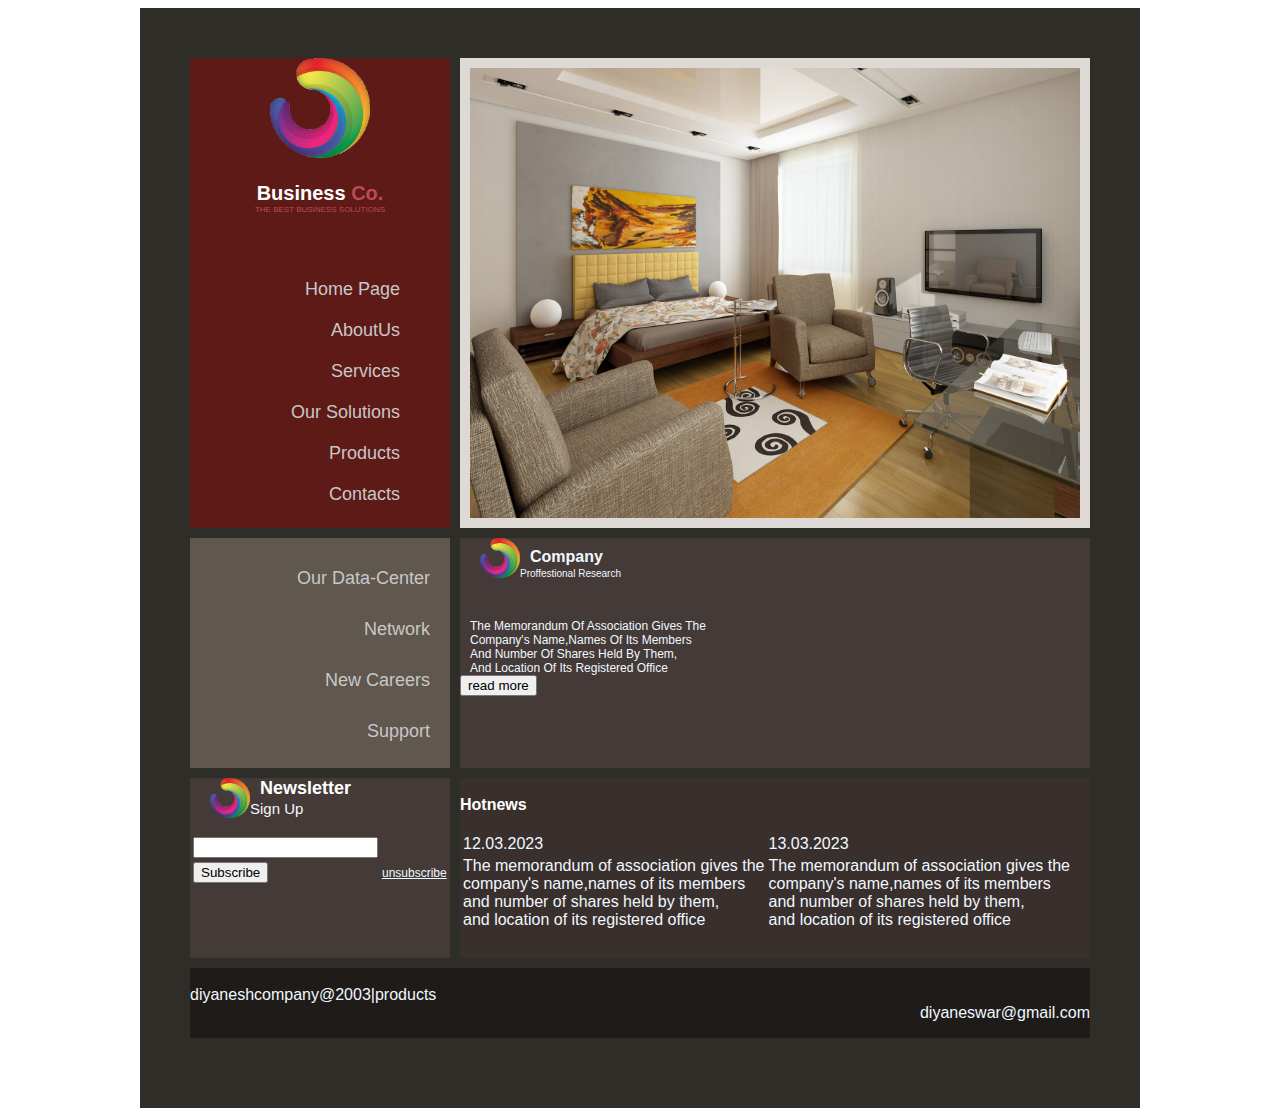
<file: one/index.html>
<!doctype html>
<html>
<head>
<meta charset="utf-8">
<title>Untitled Document</title>
<link rel="stylesheet" type="text/css" href="css/structure.css">
<link rel="stylesheet" type="text/css" href="css/menus.css">
<link rel="stylesheet" type="text/css" href="css/ourData.css">
<link rel="stylesheet" type="text/css" href="css/content.css">
<link rel="stylesheet" type="text/css" href="css/news.css">
<link rel="stylesheet" type="text/css" href="css/name.css">
<link rel="stylesheet" type="text/css" href="css/diyan.css">
</head>

<body>
<div class="container">
	<header>
    	<img src="images/logo.png" alt="" class="logo">
        <div class="comName">business <span>co.</span></div>
        <div class="slogan">the best business solutions</div>
        <nav>
        <ul>
        	<li><a href="#">home page</a></li>
            <li><a href="#">aboutUs</a></li>
            <li><a href="#">services</a></li>
            <li><a href="#">our solutions</a></li>
            <li><a href="#">products</a></li>
            <li><a href="#">contacts</a></li>
        </ul>
        </nav>
    </header>
    <div class="gallery">
    	<img src="images/galle.jpg" alt="">
    </div>
    <div class="ourData">
<ul type="disc">
<li>Our data-center</li>
<li>network</li>
<li>new careers</li>
<li>support</li>
</ul>
</div>
    <div class="content"> 
<img src="images/logo.png" alt="" class="logo1">
<div class="cnname">Company</div>
<div class="slogam">proffestional research</div>
<div class="detail">The memorandum of association gives the<br>
     company's name,names of its members <br>
       and number of shares held by them,<br> 
     and location of its registered office</div>
     <tr class="read">
        <td align="left"> <input type="submit" value="read more"></td>
     </tr>

</div>
    <div class="newsLetter">
        <img src="images/logo.png" alt="" class="logo3">
        <div class="cool">Newsletter</div>
        <div class="sign">Sign up</div>
        
<form action="application.html" method="get">
    <table align="left">
    <tr>
        <td></td>
    </tr>
    <tr>
        <td></td>
    </tr>
    <tr>
        <td></td>
    </tr>
    <tr>
        <td></td>
    </tr>
    <tr>
    <td><input type="email" required name="usn"></td>
    </tr>
    <tr>
    <td><input type="submit" value="Subscribe"></td>
    <td class="agre">unsubscribe</td>
</tr>
    </table>
    </form>
    </div>
    <div class="hotNews">
        <br>
        <div class="name">Hotnews</div>
        <br>
        <table class="free">
            <tr>
                <td align="left">12.03.2023</td>
                <td align="left">13.03.2023</td>
            </tr>
            <tr>
                <td>The memorandum of association gives the<br>
                    company's name,names of its members <br>
                      and number of shares held by them,<br> 
                    and location of its registered office</td>
                <td>The memorandum of association gives the<br>
                    company's name,names of its members <br>
                      and number of shares held by them,<br> 
                    and location of its registered office</td>
            </tr>
        </table>
    </div>
    <footer>

            <br>
                <div class="dyan" align="left">diyaneshcompany@2003|products</div>
                <div class="gand" align="right">diyaneswar@gmail.com</div>
    
    </footer>
</div>
</body>
</html>
</file>
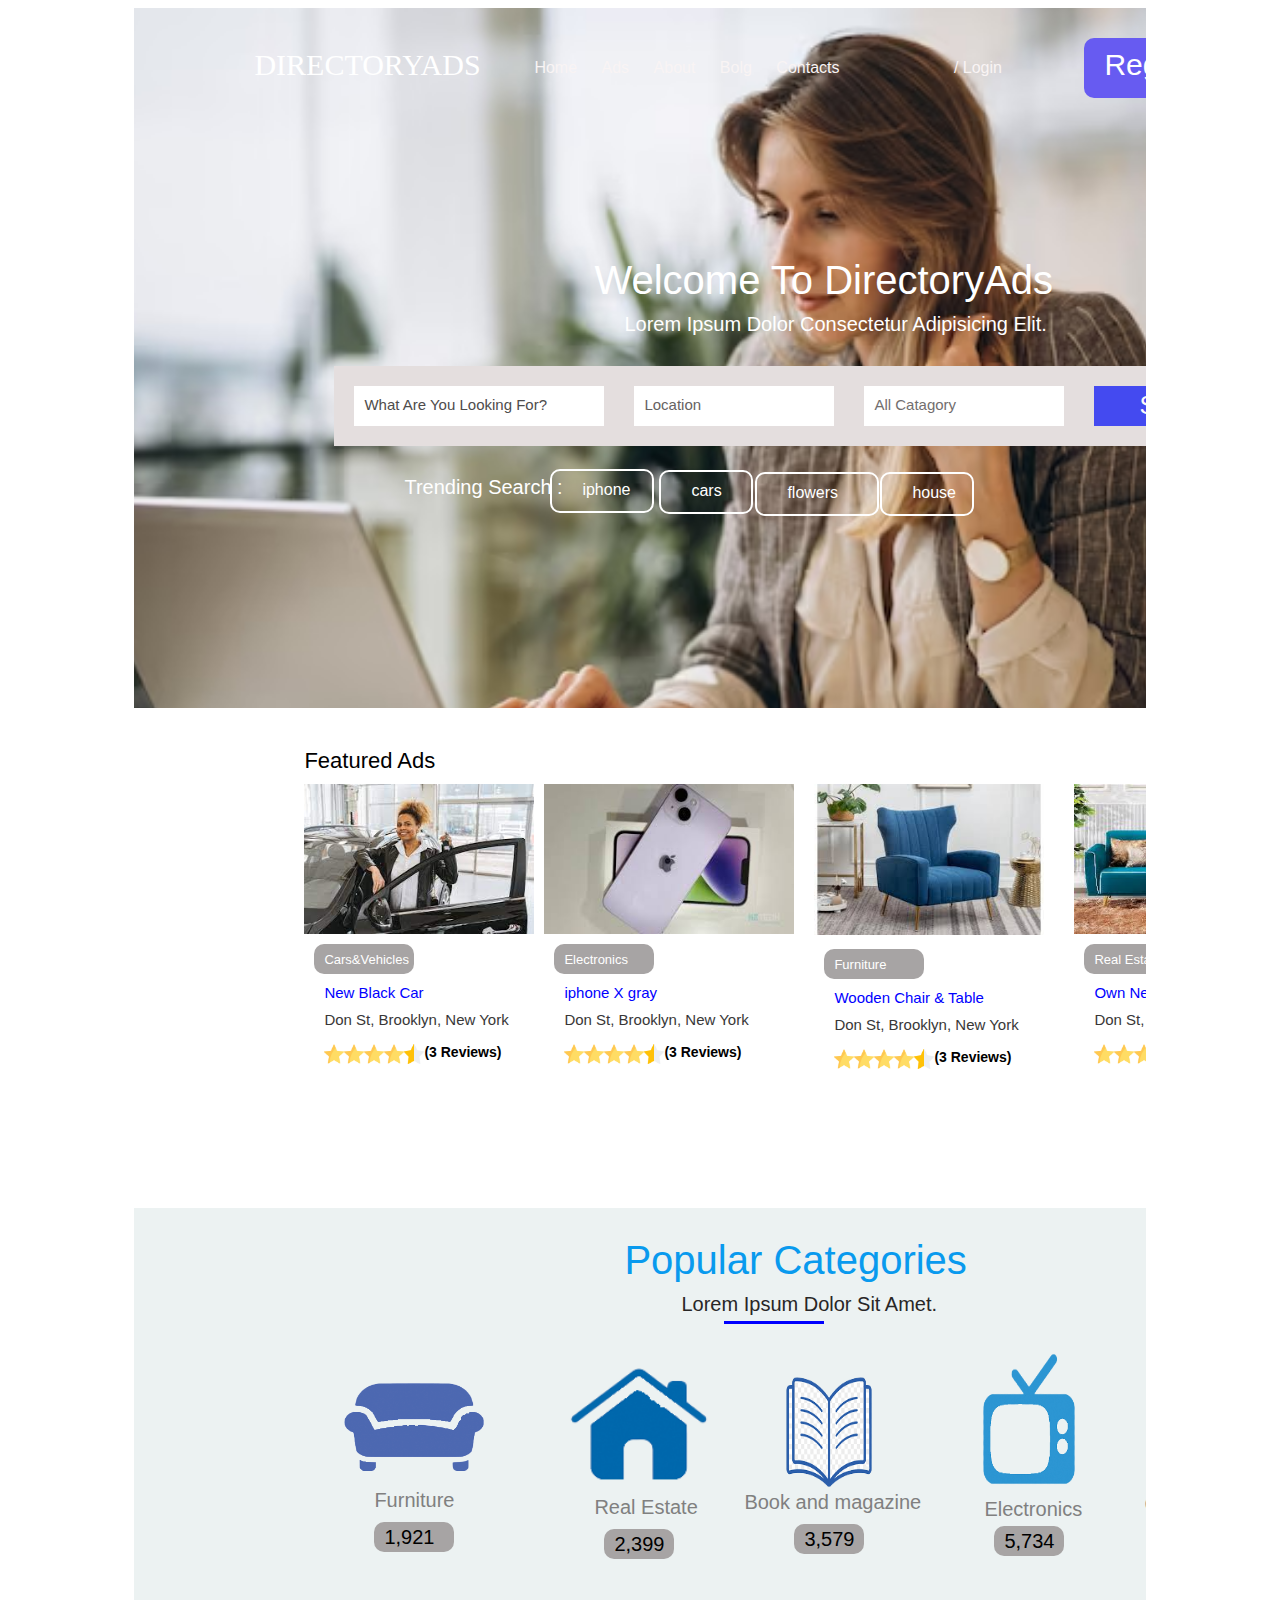
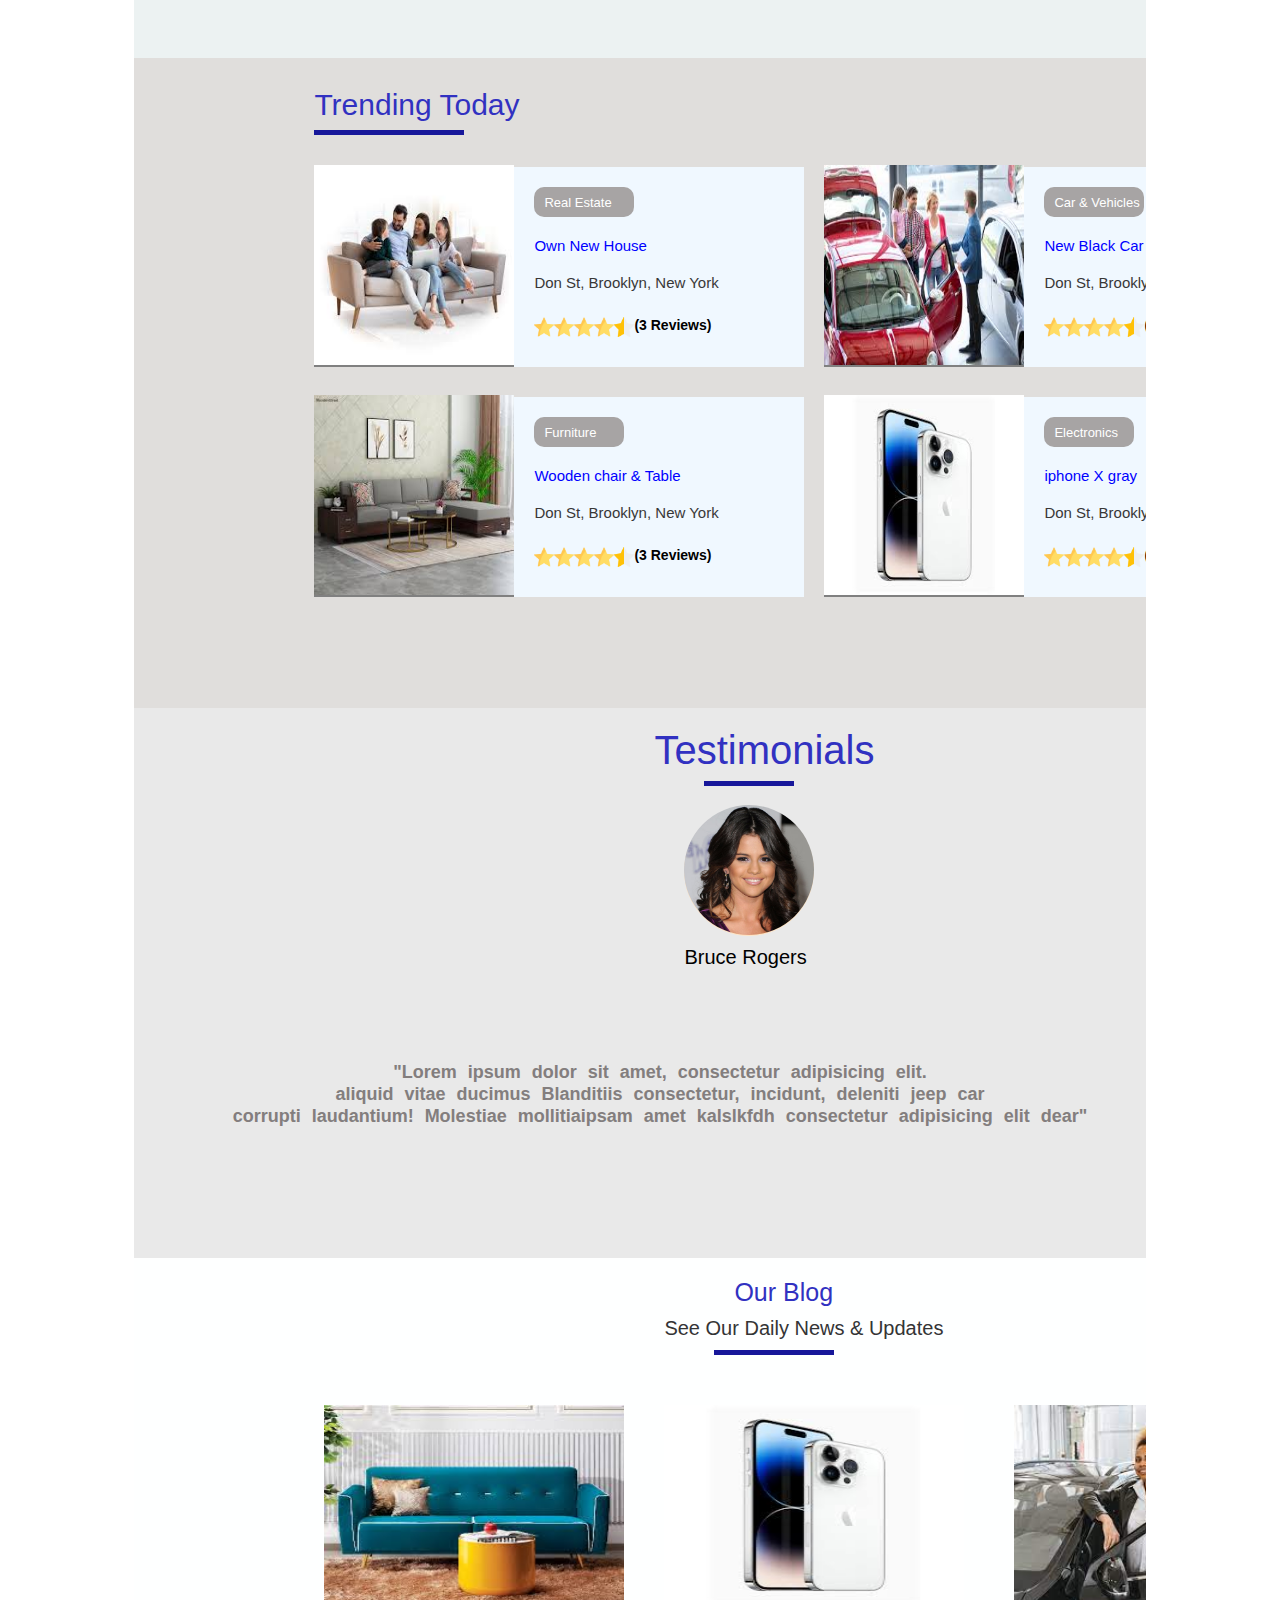
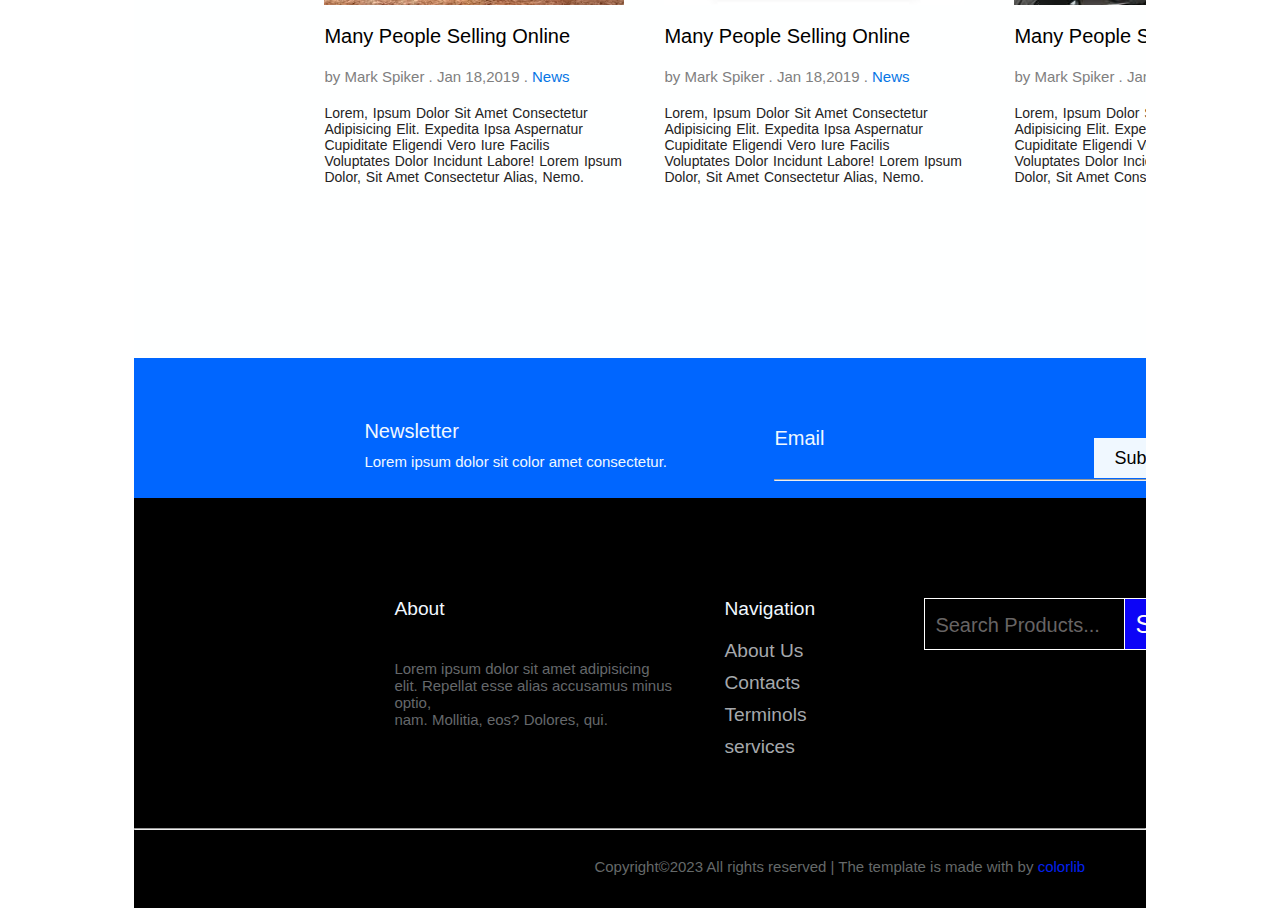
<file: two/index.html>
<!DOCTYPE html>
<html lang="en">
<head>
    <meta charset="UTF-8">
    <meta name="viewport" content="width=device-width, initial-scale=1.0">
    <title>Document</title>
    <link rel="stylesheet" type="text/css" href="css/lap.css">
    <link rel="stylesheet" type="text/css" href="css/tab.css">
    <link rel="stylesheet" type="text/css" href="css/mob.css">

</head>
<body>
    <div class="main-container">
        <div class="parallex">
            <div class="header">
                <div class="directary">directoryads</div>
                <nav>
                    <ul>
                        <li><a href="#">home</a></li>
                        <li><a href="#">ads</a></li>
                        <li><a href="#">about</a></li>
                        <li><a href="#">bolg</a></li>
                        <li><a href="#">contacts</a></li>
                        <li class="log"><a href="#"> / login</a></li> 
                        
                    </ul>
                </nav>
                       <div class="reg">
                          <div class="register">register</div>
                       </div>
                       <div class="welcome">welcome to directoryAds</div>
                       <div class="secondline">Lorem ipsum dolor  consectetur adipisicing elit. </div>
                       <div class="location">
                            <div class="look">
                                <div class="whatfor">what are you looking for?</div>
                            </div>
                            <div class="locat">
                                <div class="place">Location</div>
                            </div>
                            <div class="all">
                                <div class="cat">all catagory </div>
                            </div>
                            <div class="blue">
                                 <div class="sea">search </div>
                            </div>
                        </div>
                        <div class="trend">
                            <div class="search"> Trending Search :</div>
                            <div class="ibox">
                                <div class="phone">iphone</div>
                            </div>
                            <div class="carbox">
                                <div class="car">cars</div>
                            </div>
                            <div class="flowbox">
                                <div class="flower">flowers</div>
                            </div>
                            <div class="howbox">
                                <div class="house">House</div>
                            </div>
                        </div>
        </div>
    </div>

    <div class="firstbox">
        <div class="featured">featured ads</div>
        <div class="boxfirst">
            <div class="top">
                <img src="images/onepic.jpeg" alt="">
            </div>
            <div class="bottom">
                <div class="candv">cars&vehicles</div>
            </div>
            <div class="carblack">New Black Car</div>
            <div class="don">Don St, Brooklyn, New York</div>
            <div class="rating">
                <ul>
                   
                    <li><img src="images/star.png" alt="" class="fun"></li>
                    <li><img src="images/star.png" alt="" class="fun"></li>
                    <li><img src="images/star.png" alt="" class="fun"></li>
                    <li><img src="images/star.png" alt="" class="fun"></li>
                    <li><img src="images/rating.png" alt="" class="fun"></li>
                    <li>(3 Reviews)</li>
                </ul>
                </div>
        </div>


        <div class="boxsecond">
            <div class="topp">
                <img src="images/twopic.jpeg" alt="">
            </div>
            <div class="bottomm">
                <div class="elect">Electronics</div>
            </div>
            <div class="iphonex">iphone X gray</div>
            <div class="donn">Don St, Brooklyn, New York</div>
            <div class="rating">
                <ul>
                   
                    <li><img src="images/star.png" alt="" class="fun"></li>
                    <li><img src="images/star.png" alt="" class="fun"></li>
                    <li><img src="images/star.png" alt="" class="fun"></li>
                    <li><img src="images/star.png" alt="" class="fun"></li>
                    <li><img src="images/rating.png" alt="" class="fun"></li>
                    <li>(3 Reviews)</li>
                </ul>
                </div>
        </div>


        <div class="boxthird">
            <div class="toppp">
                <img src="images/threepic.jpeg" alt="">
            </div>
            <div class="bottommm">
                <div class="furnit">Furniture</div>
            </div>
            <div class="wood">Wooden Chair & Table</div>
            <div class="donnn">Don St, Brooklyn, New York</div>
            <div class="rating">
                <ul>
                   
                    <li><img src="images/star.png" alt="" class="fun"></li>
                    <li><img src="images/star.png" alt="" class="fun"></li>
                    <li><img src="images/star.png" alt="" class="fun"></li>
                    <li><img src="images/star.png" alt="" class="fun"></li>
                    <li><img src="images/rating.png" alt="" class="fun"></li>
                    <li>(3 Reviews)</li>
                </ul>
                </div>
        </div>


        <div class="boxfour">
            <div class="topppp">
                <img src="images/fourpic.jpeg" alt="">
            </div>
            <div class="bottommmm">
                <div class="real">Real Estate</div>
            </div>
            <div class="own">Own New House</div>
            <div class="donnn">Don St, Brooklyn, New York</div>
            <div class="rating">
                <ul>
                   
                    <li><img src="images/star.png" alt="" class="fun"></li>
                    <li><img src="images/star.png" alt="" class="fun"></li>
                    <li><img src="images/star.png" alt="" class="fun"></li>
                    <li><img src="images/star.png" alt="" class="fun"></li>
                    <li><img src="images/rating.png" alt="" class="fun"></li>
                    <li>(3 Reviews)</li>
                </ul>
                </div>
        </div>
   </div>


   <div class="secondbox">
    <div class="popular">Popular Categories</div>
    <div class="fivewords">Lorem ipsum dolor sit amet.</div>
    <div class="smallline"></div>
    <div class="polo">
         <div class="lopo">
             <img src="images/furniture.png" alt="">
         </div>
         <div class="wordone">Furniture</div>
         <div class="under">
             <div class="n">1,921</div>
         </div>
    </div>

    <div class="dolo">
         <img src="images/house.png" alt="" class="lodo">
         <div class="wordtwo">Real Estate</div>
         <div class="uunder">
             <div class="nu">2,399</div>
         </div>
    </div>

    <div class="ludo">  
        <img src="images/book.png" alt="" class="dolu">
        <div class="wordthree">Book and magazine</div>
        <div class="uunderr">
           <div class="num">3,579</div>
        </div>
     </div>

     <div class="dulo">  
         <img src="images/tv.png" alt="" class="lodu">
         <div class="wordfour">Electronics</div>
         <div class="uunderrr">
            <div class="numb">5,734</div>
         </div>
      </div>

      <div class="zodo">  
         <img src="images/car.png" alt="" class="dozo">
         <div class="wordfive">Car & vehicles</div>
         <div class="uuunderrr">
            <div class="numbe">4,345</div>
         </div>
      </div>
</div>

<div class="thirdbox">
    <div class="today">Trending Today</div>
    <div class="dummy"></div>
       <div class="once">
          <div class="dot">
            <img src="images/furniture.jpeg" alt="">
          </div> 
          <div class="boot">
            <div class="reall">Real Estate</div>
          </div>
          <div class="owwn">Own New House </div>
          <div class="doon">Don St, Brooklyn, New York</div>
          <div class="rrating">
          <ul>
           
            <li><img src="images/star.png" alt="" class="ban"></li>
            <li><img src="images/star.png" alt="" class="ban"></li>
            <li><img src="images/star.png" alt="" class="ban"></li>
            <li><img src="images/star.png" alt="" class="ban"></li>
            <li><img src="images/rating.png" alt="" class="ban"></li>
            <li>(3 Reviews)</li>
          </ul>
          </div>
        </div>

        <div class="twice">
            <div class="dott">
              <img src="images/wood.jpeg" alt="">
            </div> 
            <div class="booot">
            <div class="realll">Furniture</div>
            </div>
            <div class="owwwn">Wooden chair & Table </div>
            <div class="dooon">Don St, Brooklyn, New York</div>
            <div class="rrrating">
            <ul>
            <li><img src="images/star.png" alt="" class="ban"></li>
            <li><img src="images/star.png" alt="" class="ban"></li>
            <li><img src="images/star.png" alt="" class="ban"></li>
            <li><img src="images/star.png" alt="" class="ban"></li>
            <li><img src="images/rating.png" alt="" class="ban"></li>
            <li>(3 Reviews)</li>
          </ul>
           </div>
        </div>

        <div class="thrice">
            <div class="doott">
               <img src="images/carbuy.jpeg" alt="">
            </div> 
            <div class="booott">
            <div class="rrealll">Car & vehicles</div>
            </div>
            <div class="oowwwn">New Black Car </div>
            <div class="ddooon">Don St, Brooklyn, New York</div>
            <div class="rrratingg">
             <ul>
           
            <li><img src="images/star.png" alt="" class="ban"></li>
            <li><img src="images/star.png" alt="" class="ban"></li>
            <li><img src="images/star.png" alt="" class="ban"></li>
            <li><img src="images/star.png" alt="" class="ban"></li>
            <li><img src="images/rating.png" alt="" class="ban"></li>
            <li>(3 Reviews)</li>
           </ul>
            </div>
        </div>

        <div class="fourice">
            <div class="doottt">
             <img src="images/iphone.jpeg" alt="">
            </div> 
            <div class="booottt">
            <div class="rrrealll">Electronics</div>
            </div>
            <div class="oowwwnn">iphone X gray </div>
            <div class="ddooonn">Don St, Brooklyn, New York</div>
            <div class="rrratinggg">
           <ul>
           
            <li><img src="images/star.png" alt="" class="ban"></li>
            <li><img src="images/star.png" alt="" class="ban"></li>
            <li><img src="images/star.png" alt="" class="ban"></li>
            <li><img src="images/star.png" alt="" class="ban"></li>
            <li><img src="images/rating.png" alt="" class="ban"></li>
            <li>(3 Reviews)</li>
          </ul>
           </div>
        </div>
</div>
<div class="fourbox">
    <div class="test">Testimonials</div>
    <div class="duummy"></div>
    <div class="center">
        <img src="images/bruce.jpg" alt="">
    </div>
    <div class="name">Bruce Rogers</div>
    <div class="paragraph">"Lorem ipsum dolor sit amet, consectetur adipisicing elit.<br>
                            aliquid vitae ducimus  Blanditiis consectetur, incidunt, deleniti jeep car <br> 
                            corrupti laudantium! Molestiae  mollitiaipsam 
                            amet kalslkfdh consectetur adipisicing elit dear"</div>
</div>
<div class="fivthbox">
    <div class="blog">Our Blog</div>
    <div class="news">See Our Daily News & Updates</div>
    <div class="duummmy"></div>
    <div class="k">
        <div class="ka">
            <img src="images/fourpic 1.jpeg" alt="">
        </div>
        <div class="many">Many People Selling Online</div>
        <div class="by">by Mark Spiker . Jan 18,2019 .<span> News</span></div>
        <div class="loremm">Lorem, ipsum dolor sit amet consectetur<br> 
            adipisicing elit. Expedita ipsa aspernatur<br>
             cupiditate eligendi vero iure facilis <br>
             voluptates dolor incidunt labore! Lorem ipsum <br>
             dolor, sit amet consectetur  Alias, nemo.</div>
    </div>
    <div class="kg">
        <div class="kaa">
            <img src="images/iphone x.jpeg" alt="">
        </div>
        <div class="manyy">Many People Selling Online</div>
        <div class="byy">by Mark Spiker . Jan 18,2019 .<span> News</span></div>
        <div class="lloremm">Lorem, ipsum dolor sit amet consectetur<br> 
            adipisicing elit. Expedita ipsa aspernatur<br>
             cupiditate eligendi vero iure facilis <br>
             voluptates dolor incidunt labore! Lorem ipsum <br>
             dolor, sit amet consectetur  Alias, nemo.</div>
    </div>
    <div class="kgf">
        <div class="kaaa">
            <img src="images/onepic1.jpeg" alt="">
        </div>
        <div class="mmany">Many People Selling Online</div>
        <div class="bby">by Mark Spiker . Jan 18,2019 .<span> News</span></div>
        <div class="llloremm">Lorem, ipsum dolor sit amet consectetur<br> 
            adipisicing elit. Expedita ipsa aspernatur<br>
             cupiditate eligendi vero iure facilis <br>
             voluptates dolor incidunt labore! Lorem ipsum <br>
             dolor, sit amet consectetur  Alias, nemo.</div>
    </div>
</div>
<div class="sixthbox">
    <div class="newbox">
       <div class="newslet">Newsletter</div>
       <div class="leo">Lorem ipsum dolor sit color amet consectetur.</div>
    </div>
    <div class="emailbox">
        <div class="email">Email</div>
        <hr>
    </div>
    <div class="subsbox">
        <div class="subs">Subscribe</div>
    </div>
</div>
<footer>
    <div class="a">
        <div class="about">About</div> 
        <div class="aa">Lorem ipsum dolor sit amet  adipisicing<br>
             elit. Repellat esse alias accusamus minus optio,  <br>
             nam. Mollitia, eos? Dolores, qui.</div>
    </div>
    <div class="ab">
        <div class="navig">Navigation</div>
        <div class="abb">About Us</div>
        <div class="abc">Contacts</div>
        <div class="abd">Terminols</div>
        <div class="abe">services</div>
    </div>
    <div class="ac">
        <div class="acc">Search Products...</div>
    </div>
    <div class="ad">
        <div class="add">Search</div>
    </div>

    <hr>
    <div class="copyRight">Copyright&copy;2023 All rights reserved | The template is made with by <span> colorlib</span></div>
       

</footer>
       

</div>
</body>
</html>
</file>
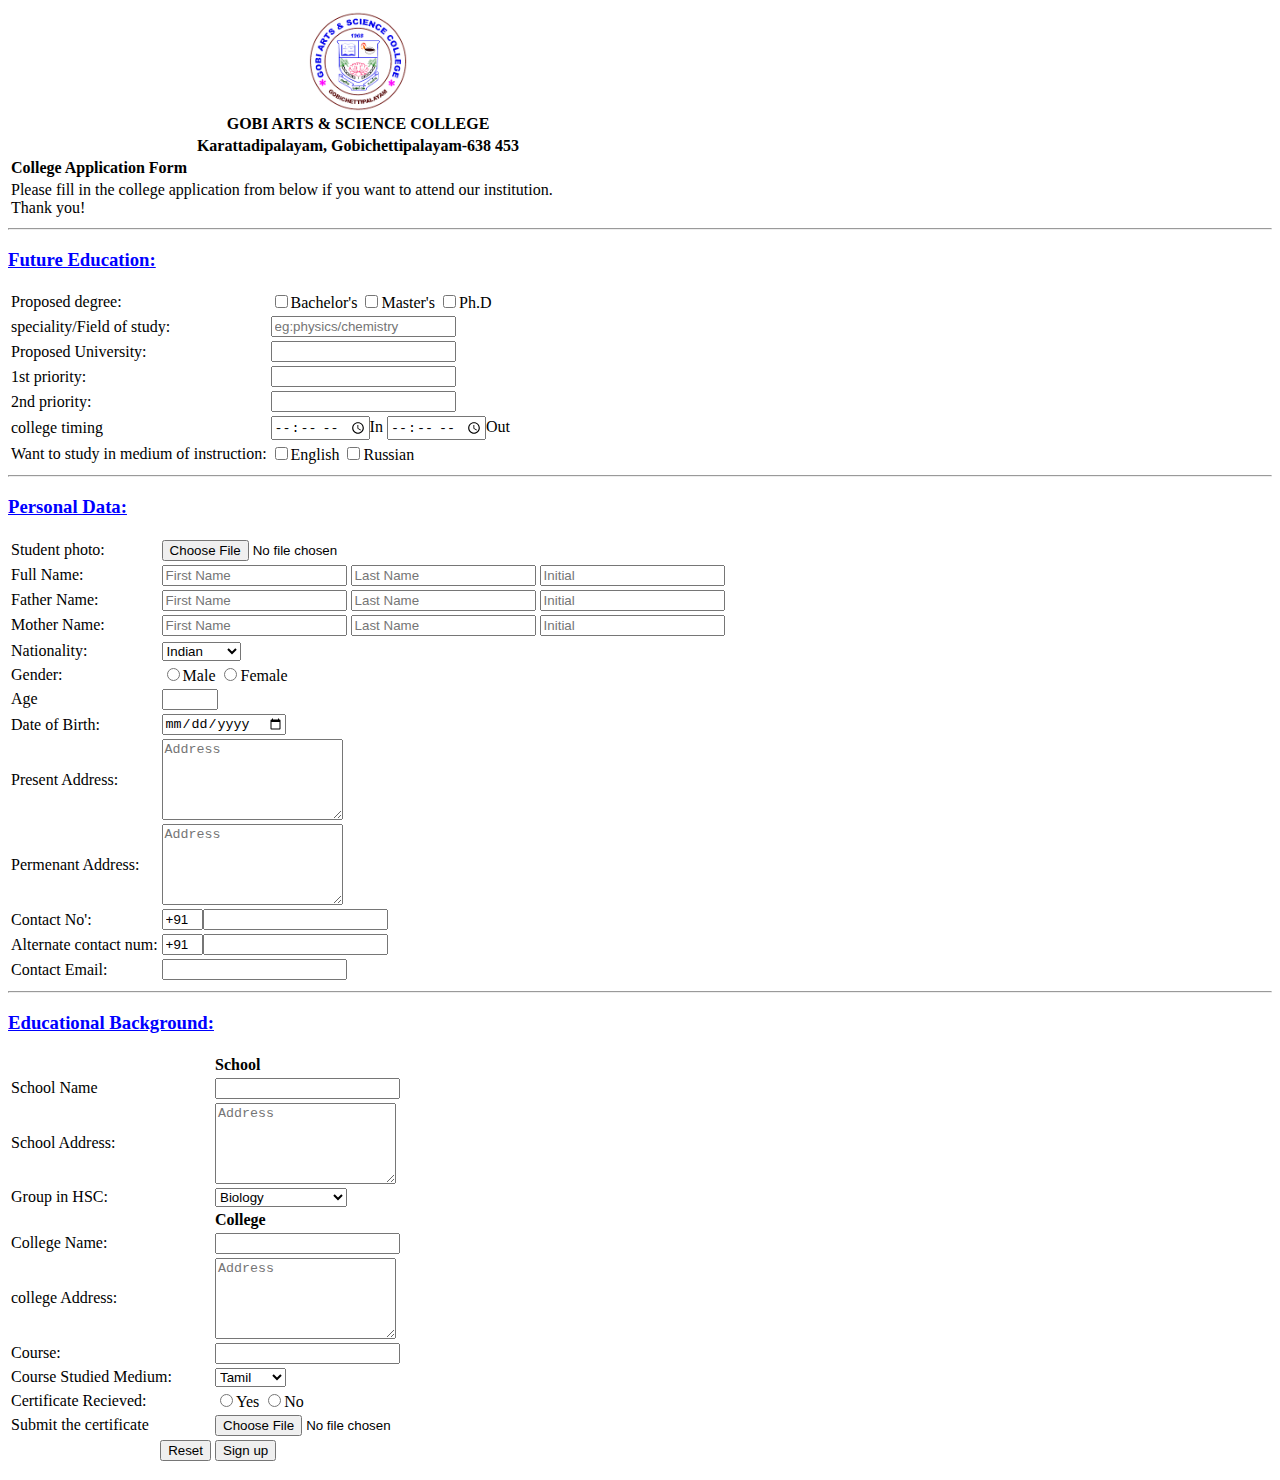
<file: signin/application.html>
<html>
<head>
</head>
<body>
<form>

<table border="0" height="200" width="700">
<tr>
<td align="center" ><img src="images/logo2.png" alt="" height="100" width=""300></td>
</tr>

<tr>
<td align="center"><b>GOBI ARTS & SCIENCE COLLEGE</b></td>
</tr>

<tr>
<td align=" center"><b>Karattadipalayam, Gobichettipalayam-638 453</b></td>
</tr>

<tr>
<td><b>College Application Form </b></td> 
</tr>
<tr>
<td>Please fill in the college application from below if you want to
 attend our institution.<br>
 Thank you!</td>
</tr>
</table>

<tr> 
<td colspan="20" ><hr></td>
</tr>


    
    <h3><font color="blue"><u>Future Education:</u></font></h3>
    <table>
    <form>
    <tr>
    <td>Proposed degree:</td>
    <td><input type="checkbox">Bachelor's
    <input type="checkbox">Master's
    <input type="checkbox">Ph.D </td>
    </tr>
    <tr>
    <td>speciality/Field of study:</td>
    <td><input type="text" placeholder="eg:physics/chemistry"></td>
    </tr>
    <tr>
    <td>Proposed University:</td>
    <td><input type="text"></td>
    </tr>
    <tr>
    <td>1st priority:</td>
    <td><input type="text"></td>
    </tr>
    <tr>
    <td>2nd priority:</td>
    <td><input type="text"></td>
    </tr>
    <tr>
    <td>college timing</td>
    <td><input type="time">In
    <input type="time">Out</td>
    <tr>
    <td>Want to study in medium of instruction:</td>
    <td><input type="checkbox">English
    <input type="checkbox">Russian
    </td>
    </tr>
    </form>
    </table>
    <hr>
    <h3><font color="blue"><u>Personal Data:</u></font></h3>
    <table>
    <form>
    <tr>
    <td>Student photo:</td>
    <td><input type="file"></td>
    </tr>
    <tr>
        <td> Full Name:</td>
        <td><input type="text" placeholder="First Name">
                <input type="text" placeholder="Last Name" >
                <input type="text" placeholder="Initial"></td>
                </tr>
    <tr>
        <td> Father Name:</td>
        <td><input type="text" placeholder="First Name">
                <input type="text" placeholder="Last Name" >
                <input type="text" placeholder="Initial"></td>
                </tr>
    <tr>
        <td> Mother Name:</td>
        <td><input type="text" placeholder="First Name">
                <input type="text" placeholder="Last Name" >
                <input type="text" placeholder="Initial"></td>
                </tr>
    <tr>
    <tr>
    <td>Nationality:</td>
    <td><select>
    <option>Indian</option>
    <option>American</option>
    <option>Russian</option>
    <option>Others</option>
    </select></td></tr>
    <td>Gender:</td>
    <td><input type="radio" name="gend">Male
    <input type="radio" name="gend">Female</td>
    </tr>
    <tr>
        <td>Age</td>
        <td><input type="number" min="18" max="28"></td>
    </tr>
    <tr>
    <td>Date of Birth:</td>
    <td><input type="date"></td>
    </tr>
    <tr>
    <td>Present Address:</td>
    <td><textarea rows="5" cols="20" placeholder="Address"></textarea></td>
    </tr>
    <tr>
    <td>Permenant Address:</td>
    <td><textarea rows="5" cols="20" placeholder="Address"></textarea></td>
    </tr>
    <tr>
    <td>Contact No':</td>
    <td><input type="text" value="+91" size="2"><input type="tel"></td>
    </tr>
    <tr>
    <td>Alternate contact num:</td>
    <td><input type="text" value="+91" size="2"><input type="tel"></td>
    </tr>
    <tr>
    <td>Contact Email:</td>
    <td><input type="email"></td>
    </tr>
    </form>
    </table>
    <hr>
    <h3><font color="blue"><u>Educational Background:</u></font></h3>
    <table>
    <form>
    <tr>
    <td width="200"></td>
    <td><b>School</b></td>
    </tr>
    <tr>
    <td>School Name</td>
    <td><input type="text"></td>
    </tr>
    <tr>
    <td>School Address:</td>
    <td><textarea rows="5" cols="20" placeholder="Address"></textarea></td>
    </tr>
    <tr>
    <td>Group in HSC:</td>
    <td><select>
    <option>Biology</option>
    <option>Computer Science</option>
    <option>Arts</option>
    <option>Agriculture</option>
    </select></td></tr>
    <tr>
    <td width="200"></td>
    <td><b>College</b></td>
    </tr>
    <tr>
    <td>College Name:</td>
    <td><input type="text"></td>
    </tr>
    <tr>
    <td>college Address:</td>
    <td><textarea rows="5" cols="20" placeholder="Address"></textarea></td>
    </tr>
    <tr>
    <td>Course:</td>
    <td><input type="text"></td>
    </tr>
    <tr>
    <td>Course Studied Medium:</td>
    <td><select>
    <option>Tamil</option>
    <option>English</option>
    <option>Russian</option> 
    <option>Others</option>
    </select></td></tr>
    <tr>
    <td>Certificate Recieved:</td>
    <td><input type="radio" name="cert">Yes
    <input type="radio" name="cert">No</td>
    <tr>
        <td>Submit the certificate</td>
        <td><input type="file"></td>
    </tr>
    <tr>
        <td align="right"><input type="reset"></td>
        <td><input type="submit" value="Sign up"></td>
    </tr>
</table>




</Form>
</body>
</html>
</file>
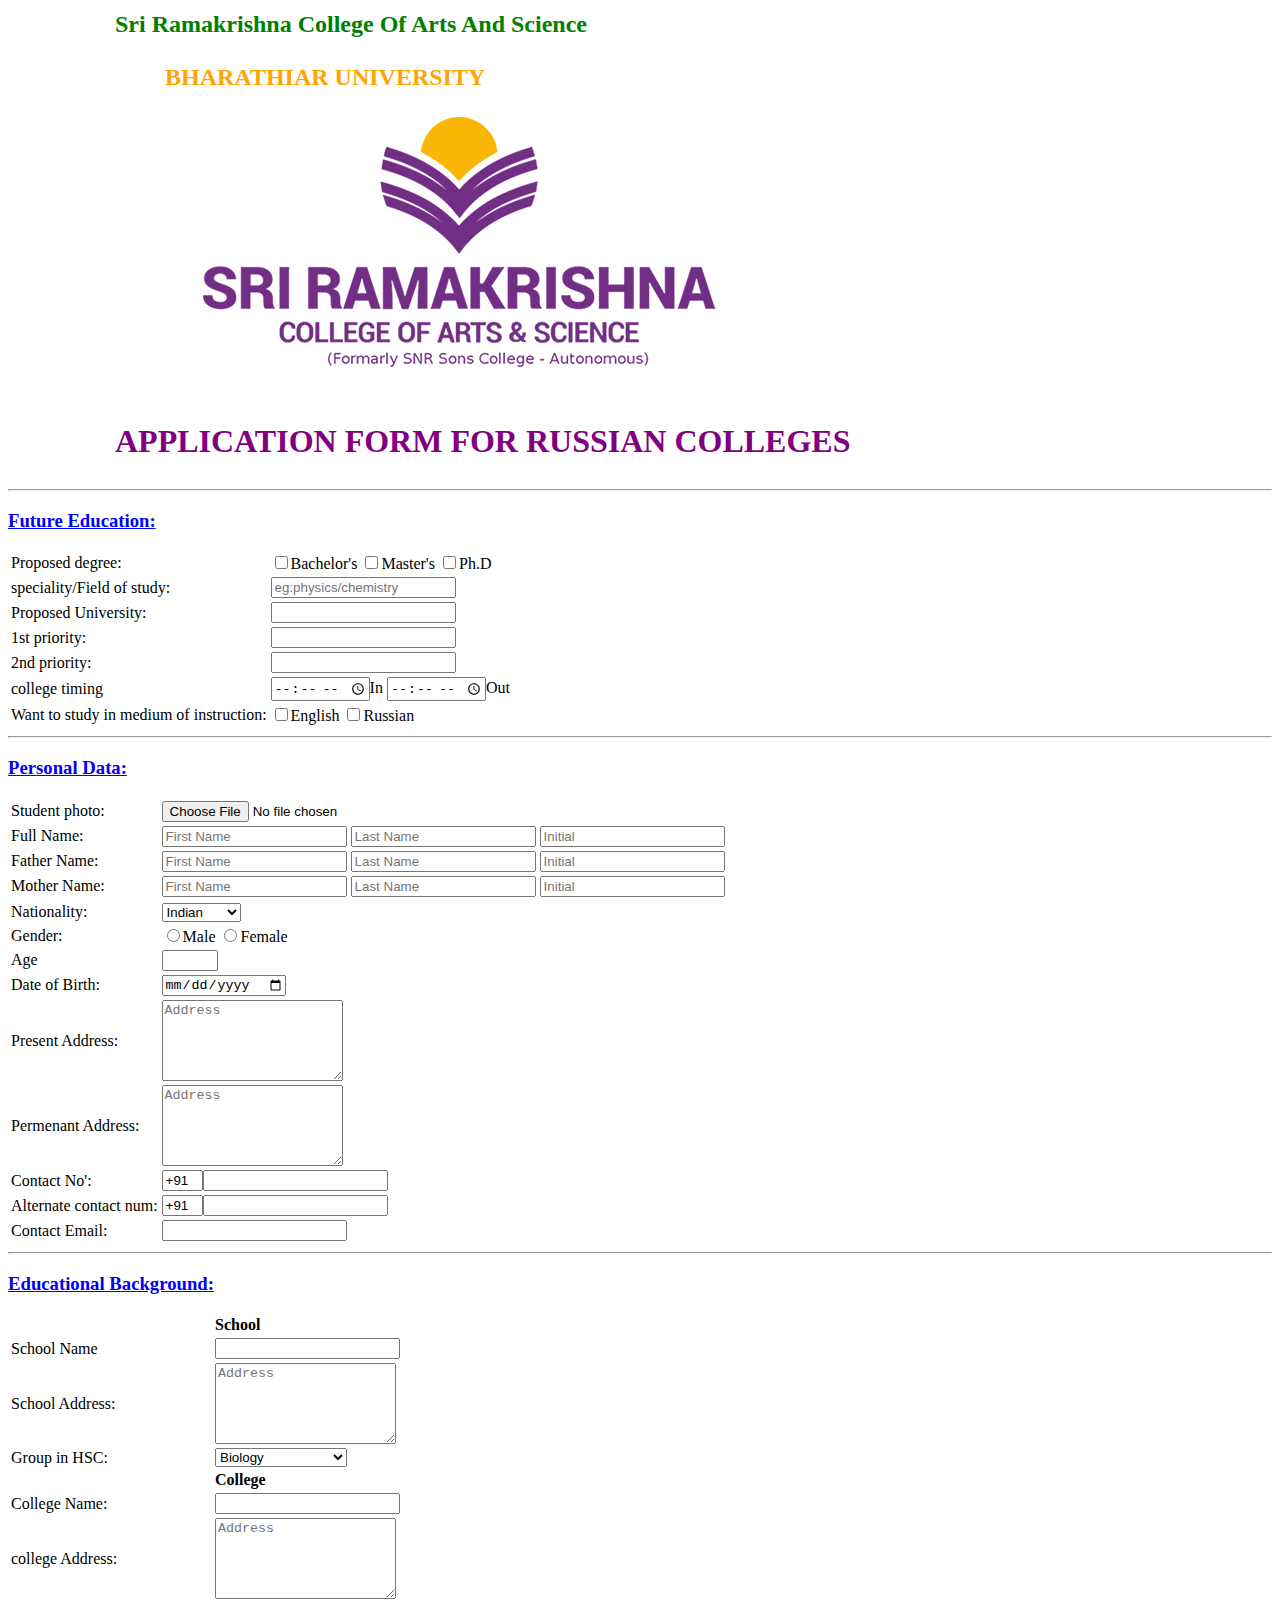
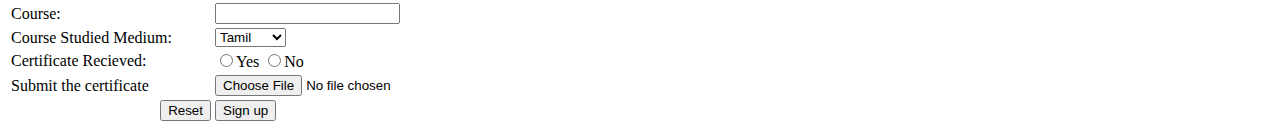
<file: signin/application1.html>
<html>
<head>
</head>
<body>
<table>
<tr>
<td width="100"></td>
<td><h2><font color="Green">Sri Ramakrishna College Of Arts And Science</font></h2></td>
</tr>
</table>
<table>
<tr>
<td width="150"></td>
<td><h2><font color="Orange">BHARATHIAR UNIVERSITY</font></h2></td>
</tr>
</table>
<table>
<tr>
<td><img src="images/logo3.png"></td>
</tr>
</table>
<table>
<tr>
<td width="100"></td>
<td><font color="purple" size="6"><b>APPLICATION FORM FOR RUSSIAN COLLEGES</b></td>
</tr>
</table><br>
<hr>
<h3><font color="blue"><u>Future Education:</u></font></h3>
<table>
<form>
<tr>
<td>Proposed degree:</td>
<td><input type="checkbox">Bachelor's
<input type="checkbox">Master's
<input type="checkbox">Ph.D </td>
</tr>
<tr>
<td>speciality/Field of study:</td>
<td><input type="text" placeholder="eg:physics/chemistry"></td>
</tr>
<tr>
<td>Proposed University:</td>
<td><input type="text"></td>
</tr>
<tr>
<td>1st priority:</td>
<td><input type="text"></td>
</tr>
<tr>
<td>2nd priority:</td>
<td><input type="text"></td>
</tr>
<tr>
<td>college timing</td>
<td><input type="time">In
<input type="time">Out</td>
<tr>
<td>Want to study in medium of instruction:</td>
<td><input type="checkbox">English
<input type="checkbox">Russian
</td>
</tr>
</form>
</table>
<hr>
<h3><font color="blue"><u>Personal Data:</u></font></h3>
<table>
<form>
<tr>
<td>Student photo:</td>
<td><input type="file"></td>
</tr>
<tr>
	<td> Full Name:</td>
    <td><input type="text" placeholder="First Name">
    		<input type="text" placeholder="Last Name" >
            <input type="text" placeholder="Initial"></td>
			</tr>
<tr>
	<td> Father Name:</td>
    <td><input type="text" placeholder="First Name">
    		<input type="text" placeholder="Last Name" >
            <input type="text" placeholder="Initial"></td>
			</tr>
<tr>
	<td> Mother Name:</td>
    <td><input type="text" placeholder="First Name">
    		<input type="text" placeholder="Last Name" >
            <input type="text" placeholder="Initial"></td>
			</tr>
<tr>
<tr>
<td>Nationality:</td>
<td><select>
<option>Indian</option>
<option>American</option>
<option>Russian</option>
<option>Others</option>
</select></td></tr>
<td>Gender:</td>
<td><input type="radio" name="gend">Male
<input type="radio" name="gend">Female</td>
</tr>
<tr>
	<td>Age</td>
    <td><input type="number" min="18" max="28"></td>
</tr>
<tr>
<td>Date of Birth:</td>
<td><input type="date"></td>
</tr>
<tr>
<td>Present Address:</td>
<td><textarea rows="5" cols="20" placeholder="Address"></textarea></td>
</tr>
<tr>
<td>Permenant Address:</td>
<td><textarea rows="5" cols="20" placeholder="Address"></textarea></td>
</tr>
<tr>
<td>Contact No':</td>
<td><input type="text" value="+91" size="2"><input type="tel"></td>
</tr>
<tr>
<td>Alternate contact num:</td>
<td><input type="text" value="+91" size="2"><input type="tel"></td>
</tr>
<tr>
<td>Contact Email:</td>
<td><input type="email"></td>
</tr>
</form>
</table>
<hr>
<h3><font color="blue"><u>Educational Background:</u></font></h3>
<table>
<form>
<tr>
<td width="200"></td>
<td><b>School</b></td>
</tr>
<tr>
<td>School Name</td>
<td><input type="text"></td>
</tr>
<tr>
<td>School Address:</td>
<td><textarea rows="5" cols="20" placeholder="Address"></textarea></td>
</tr>
<tr>
<td>Group in HSC:</td>
<td><select>
<option>Biology</option>
<option>Computer Science</option>
<option>Arts</option>
<option>Agriculture</option>
</select></td></tr>
<tr>
<td width="200"></td>
<td><b>College</b></td>
</tr>
<tr>
<td>College Name:</td>
<td><input type="text"></td>
</tr>
<tr>
<td>college Address:</td>
<td><textarea rows="5" cols="20" placeholder="Address"></textarea></td>
</tr>
<tr>
<td>Course:</td>
<td><input type="text"></td>
</tr>
<tr>
<td>Course Studied Medium:</td>
<td><select>
<option>Tamil</option>
<option>English</option>
<option>Russian</option> 
<option>Others</option>
</select></td></tr>
<tr>
<td>Certificate Recieved:</td>
<td><input type="radio" name="cert">Yes
<input type="radio" name="cert">No</td>
<tr>
	<td>Submit the certificate</td>
    <td><input type="file"></td>
</tr>
<tr>
	<td align="right"><input type="reset"></td>
    <td><input type="submit" value="Sign up"></td>
</tr>
</form>
</body>
</html>
</file>
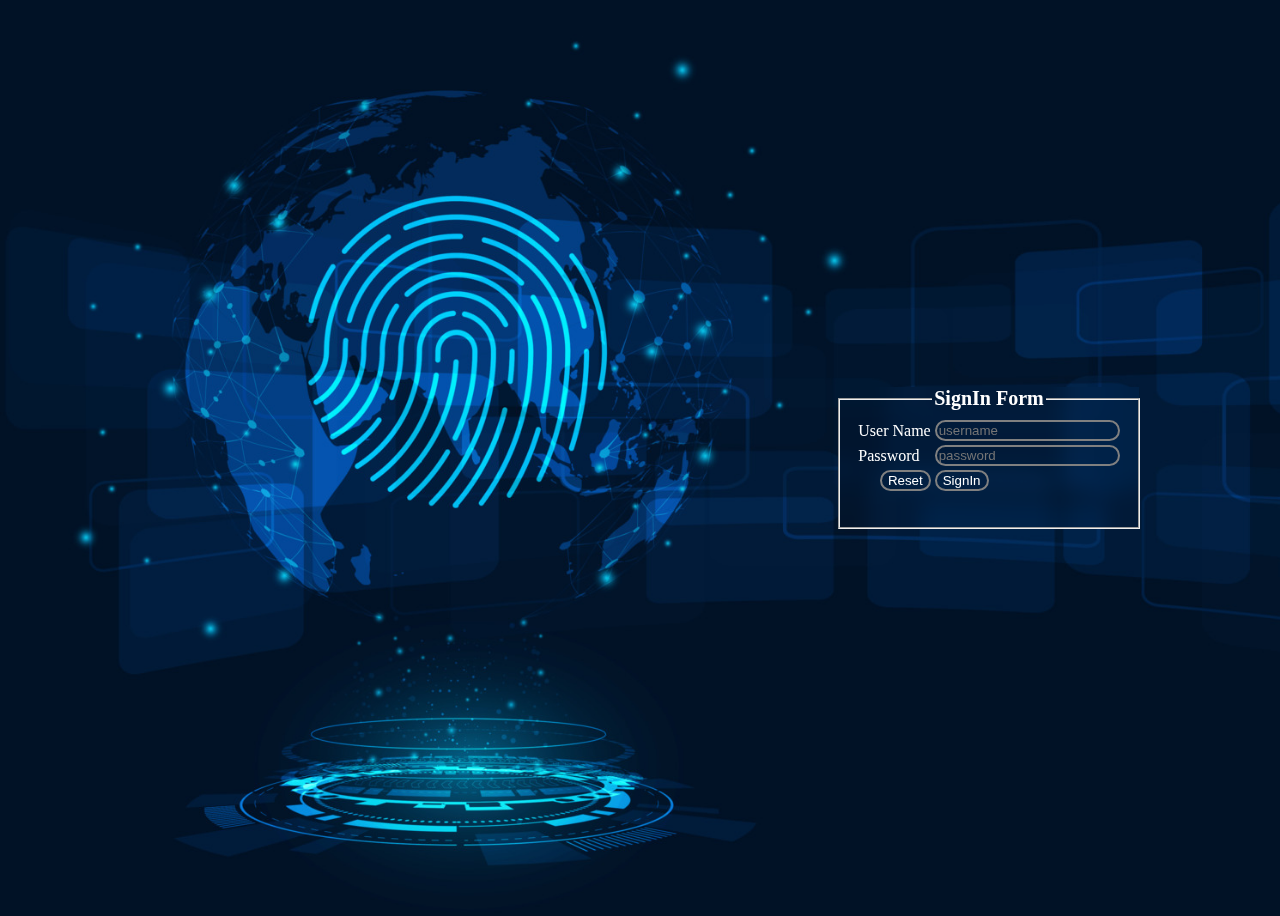
<file: signin/signin.html>
<html>
<head>
 <style>
    body
    {
        display: flex;
        justify-content: center;
        align-items: center;
        min-height: 100vh;
        background-image: url(./images/one.jpg);
        background-repeat: no-repeat;
        background-size: cover;
    }
    fieldset
    {
        font-size: 20px;
        font-weight: bold;
        color: white;
        backdrop-filter: blur(10px);
        margin-left: 700px;
    }
    input
    {
        background-color: transparent;
        border:2px solid gray;
        border-radius: 20px;
        color: white;
    }
    form
    {
        color: white;
    }
    .placeholder
    {
        color: white;
    }
    .call
    {
        color: white;
    }
 </style>
 </head>

<body>
<fieldset>
<legend align="center">SignIn Form</legend>
<form action="application.html" method="get" class="polo">
<table align="center">
<tr>
<td class="call">User Name</td>
<td><input type="email" required name="usn" placeholder="username"></td>
</tr>
<tr>
<td class="call">Password</td>
<td><input type="password" required name="pwd" placeholder="password"></td>
</tr>
<tr>
<td align="right"><input type="reset"></td>
<td><input type="submit" value="SignIn"></td>
</tr>
</table>
</form>
</fieldset>
</body>
</html>
</file>
<file: daily mail/css/one.css>
time
{
    float: right;
}
time span
{
    color:blue;
}
p.head 
{
    color:blue;
    text-align: justify;
  font-size: 35px;
  line-height:35px ;
  font-weight: bold;
}
.head:hover
{
    color: red;
}

p.heading
{
    font-size: 11px;
    text-align: justify;
} 
p.heads
{
    font-size:20px ;
    text-align: justify;
    color:blue;
    line-height:22px ;
}
.heads:hover
{
    color: rgb(207, 66, 66);
}
.box
{
	background-color:#e3e3e3;
	padding:5px;
	margin:5px 0;
}
.box:hover
{
    background-color: rgb(202, 75, 158);
}
p.a 
{
    font-size:11px ;
    text-align: justify;
}
p{
    text-align: justify;
}
</file>
<file: one/css/structure.css>
@charset "utf-8";
/* CSS Document */
.container
{
	width:900px;
	height:1000px;
	background-color:#2f2d28;
	margin:0px auto;
	overflow:hidden;
	padding:50px;
	font-family:Arial;
}
.gallery
{
	width:610px;
	height:450px;
	background-color:#ded9d5;
	float:left;
	margin-left:10px;
	overflow:hidden;
	padding:10px;
}
.gallery img
{
	width:100%;
	height:100%;
}
.ourData
{
	width:260px;
	height:230px;
	background-color:#60574e;
	float:left;
      overflow:hidden;
	margin:10px 0;
}
.content
{
	width:630px;
	height:230px;
	background-color:#443a38;
	float:left;
	margin:10px 0 10px 10px;
}
.newsLetter
{
	width:260px;
	height:180px;
	background-color:#443a38;
	float:left;
}
.hotNews
{
	width:630px;
	height:180px;
	background-color:#392f2d;
	float:left;
	margin-left:10px;
	margin-bottom:10px;
}
footer
{
	height:70px;
	background-color:#1f1b18;
	clear:left;
}
</file>
<file: one/css/menus.css>
@charset "utf-8";
/* CSS Document */
header
{
	width:260px;
	height:470px;
	background-color:#5e1a17;
	float:left;
}
img.logo
{
	width:100px;
	height:100px;
	margin-left:80px;/*260-100=160/2==80*/
}
.comName
{
	text-align:center;
	margin-top:20px;
	color:#FFFFFF;
	font-size:20px;
	text-transform:capitalize;
	font-weight:bold;
}
.comName span, .slogan
{
	color:#bb4c54;
}
.slogan
{
	text-transform:uppercase;
	font-size:8px;
	text-align:center;
}
nav
{
	margin:65px 50px 0 0;
}
nav li
{
	list-style:none;
	text-align:right;
	text-transform:capitalize;
	margin:20px 0;
	font-size:18px;
	color:#C7C7C7;
}
nav a
{
	color:#C7C7C7;
	text-decoration:none;
}
nav a:hover
{
	color:#FFFFFF;
}
</file>
<file: one/css/ourData.css>
@charset "utf-8";
/* CSS Document */
.ourData li
{
	list-style:none;
	text-align:right;
	text-transform:capitalize;
	margin:30px 20px;
	font-size:18px;
	color:#C7C7C7; 
}
</file>
<file: one/css/content.css>
img.logo1
{
width:40px;
	height:40px;
	margin-left:20px;
	float:left;
}
.cnname
{
	text-align:left;
	text-transform:capitalize;
	font-weight:bold;
	margin:10px 0px 0px 10px;
	font-size: 16px;
	float: left;
	color: aliceblue;
}
.slogam
{
	text-align:left;
	text-transform:capitalize;
	font-size: 10px;
	margin:30px 0px 0px 10px;
	color: aliceblue;	
}
.detail
{
	text-align:left;
	text-transform:capitalize;
	font-size: 12px;
	margin:40px 0px 0px 10px;
	color: aliceblue;
}
img.logo2
{
    width:40px;
	height:40px;
	
	
}
</file>
<file: one/css/news.css>
.logo3

{
    width:40px;
	height:40px;
	margin-left:20px;
	float:left;
}
.cool
{
    text-align:left;
    text-transform: capitalize;
    font-weight: bold;
    font-size: 18px;
    color: white;
    margin: 0px 0px 0px 10px;
    float: left;
}
.sign
{
	text-align:left;
	text-transform:capitalize;
	font-size: 15px;
	margin:22px 0px 0px 20px;
	color: aliceblue;
	
}
.white
{
    text-align:left;
	text-transform:capitalize;
	font-size: 15px;
	margin:22px 0px 0px 20px;
	color: aliceblue;
	
}
.agre
{
    color: aliceblue;
    text-decoration: underline;
    font-size: 12px;
}
</file>
<file: one/css/name.css>
.name
{
    color: white;
    font-size: 16px;
    font-weight:bold;
}
.free
{
    color: aliceblue;
}
</file>
<file: one/css/diyan.css>
.dyan
{
    color: aliceblue;
}
.gand
{
    color: aliceblue;
    margin-bottom: 10px;
}
</file>
<file: two/css/lap.css>
@media screen and (min-width:1001px) and (max-width:1600px)
{
    body
    {
        /*background-color:#F47779;*/
        font-family:Arial;
    }
    .main-container
{
    width:80% ;
    height:4100px;
    background-color: bisque;
    overflow: hidden;
   margin: 0px auto;
}
.parallex
{

        background-image: url("../images/girl.avif");
      
        min-height: 700px; 
      
        background-attachment: fixed;
        background-position: center;
        background-repeat: no-repeat;
        background-size: cover;
      
}

.header
{
    width: 800px;
    height: 60px;
   /* background-color: rgb(109, 108, 108);*/
    top: 30px;
    left: 250px;
    position: relative;
    

}
.directary
{
    font-size: 30px;
    color: white;
    font-family: serif;
    text-transform: uppercase;
    top: 10px;
    right:130px;
    position: relative;
    float: left;
}
nav ul
{
	float:left;
	text-transform:capitalize;
	margin-top:-13px;
    margin-left:100px ;
}
nav li
{
	list-style:none;
	display:inline;
	margin:10px 10px;
	color:#f3ecec;
}
nav
{
	float:left;
}
nav a
{
	color:#f9f4f4;
	text-decoration:none;
}
nav a:hover
{
	color:#220ff7;
}
nav li.log
{
	margin-left:100px;
}
.reg
{
width:150px ;
height:60px ;
background-color: #675bf1;
margin-left:700px ;
border-radius:10px ;
-webkit-border-radius:10px ;
-moz-border-radius:10px ;
-ms-border-radius:10px ;
-o-border-radius:10px ;
}
.register
{
    font-size: 30px;
    text-transform:capitalize ;
    color: white;
    top:10px;
    position: relative;
    margin-left: 20px;
}
.welcome
{
    font-size:40px ;
    text-transform: capitalize;
    color:white ;
    top:160px ;
    margin-left: 210px;
    position: relative;

}
.secondline
{
    font-size:20px ;
    text-transform: capitalize;
    color:white ;
    top:170px ;
    left:240px;
    position: relative;
}
.location
{
width: 950px;
height: 80px;
background-color: rgb(228, 222, 222);
margin-top:200px ;
right: 50px;
position: relative;
}
.look
{
    width:250px ;
    height:40px;
    background-color:white ;
   top:20px ;
   left:20px ;
   position: relative;
}
.whatfor
{
    font-size:15px ;
    color:rgb(78, 76, 76);
    text-transform:capitalize ; 
    top: 10px;
    left: 10px;
position: relative;    
}
.locat
{
    width:200px ;
    height:40px;
    background-color:white ;
   bottom:20px ;
   left:300px ;
   position: relative;
}
.place
{
    font-size:15px ;
    color:rgb(102, 98, 98);
    text-transform:capitalize ; 
    top: 10px;
    left: 10px;
position: relative;    
}
.all 
{
    width:200px ;
    height:40px;
    background-color:white ;
    left:270px ;
    bottom:60px ;
   left:530px ;
   position: relative;
}
.cat 
{
    font-size:15px ;
    color:rgb(114, 110, 110);
    text-transform:capitalize ; 
    top: 10px;
    left: 10px;
position: relative;    
}
.blue 
{
    width:170px ;
    height:40px;
    background-color:rgb(68, 74, 240) ;
    left:270px ;
    bottom:100px ;
   left:760px ;
   position: relative;
}
.sea 
{
    font-size:25px ;
    color:rgb(252, 249, 249);
    text-transform:capitalize ; 
    top:5px;
    left: 45px;
position: relative;    
}
.trend
{
    width: 600px;
height: 80px;
/*background-color: rgb(228, 222, 222);*/
margin-top:10px ;
}
.search
{
   font-size: 20px;
   color: white;
   text-transform: capitalize; 
   top: 20px;
   left: 20px;
   position: relative;
}
.ibox
{
    width:100px ;
    height:40px;
    border-radius: 10px;
    /*background-color:rgb(219, 219, 219) ;*/
    border:2px solid rgb(255, 255, 255) ;
  
    bottom:10px ;
    left: 166px;
    position: relative;
}

.phone
{
    font-family: Arial, Helvetica, sans-serif;
    color:rgb(255, 255, 255) ;
    text-transform: lowercase;
    margin-top: 10px;
    margin-left:30px ;
}
.carbox
{
    width:90px ;
    height:40px;
    border-radius: 10px;
    /*background-color:rgb(219, 219, 219) ;*/
    border:2px solid rgb(255, 255, 255) ;
  
    bottom:53px ;
    left: 275px;
    position: relative;
}
.car
{
    font-family: Arial, Helvetica, sans-serif;
    color:rgb(255, 255, 255) ;
    text-transform: lowercase;
    margin-top: 10px;
    margin-left:30px ;
}
.flowbox
{
    width:120px ;
    height:40px;
    border-radius: 10px;
    /*background-color:rgb(219, 219, 219) ;*/
    border:2px solid rgb(255, 255, 255) ;
  
   
    bottom:95px ;
    left: 371px;
    position: relative;
}
.flower
{
    font-family: Arial, Helvetica, sans-serif;
    color:rgb(255, 255, 255) ;
    text-transform: lowercase;
    margin-top: 10px;
    margin-left:30px ;
}
.howbox
{
    width:90px ;
    height:40px;
    border-radius: 10px;
    /*background-color:rgb(219, 219, 219) ;*/
    border:2px solid rgb(255, 255, 255) ;
  
    bottom:139px ;
    left: 496px;
    position: relative;
}
.house
{
    font-family: Arial, Helvetica, sans-serif;
    color:rgb(255, 255, 255) ;
    text-transform: lowercase;
    margin-top: 10px;
    margin-left:30px ;
}


.firstbox
{
    width: 100%;
    height:500px;
    background-color: rgb(255, 255, 255);
}
.featured
{
    font-size:22px ;
    color:black;
    text-transform: capitalize;
    top:40PX ;
    left:170px ;
    position: relative;
}
.boxfirst
{
    width:230px;
    height: 300px;
    background-color:white ;
    top:50px;
    left:170px;
    position: relative;
}
.top
{
    width:230px ;
    height: 150px;
    background-color: gray;
}
.top img
{
    width: 100%;
    height: 100%;
}
.bottom
{
    width:100px ;
    height: 30px;
    background-color:rgb(167, 164, 164) ;
    border-radius: 10px;
    top: 10px;
    left: 10px;
    position: relative;
}
.candv
{
    font-size:13px ;
    text-transform:capitalize ;
    color: white;
    top:8px;
    left: 10px;
    position: relative;
}
.carblack
{
    font-family: Arial, Helvetica, sans-serif;
    color:blue;
    font-size:15px ;
    top: 20px;
    left: 20px;
    position: relative;
}
.don
{
    
        font-family: Arial, Helvetica, sans-serif;
        color:rgb(56, 55, 55);
        font-size:15px ;
        top: 30px;
        left: 20px;
        position: relative;
    
}
.rating
  {
    
    top: 30px;
        right:20px;
        position: relative;
  }
  .rating ul li
  {
    font-size: 14px;
    font-weight: bold;
    float: left;
    list-style: none;
    color: black;
    
  }
  .fun
  {
    width: 20px;
    height: 20px;
  }



.boxsecond
{
    width:250px;
    height: 300px;
    background-color:white ;
    bottom:250px;
    left:410px;
    position: relative;
}
.topp
{
    width:250px;
    height: 150px;
    background-color: gray;
}
.topp img
{
    width: 100%;
    height: 100%;
}
.bottomm
{
    width:100px ;
    height: 30px;
    background-color:rgb(167, 164, 164) ;
    border-radius: 10px;
    top: 10px;
    left: 10px;
    position: relative;
}
.elect
{
    font-size:13px ;
    text-transform:capitalize ;
    color: white;
    top:8px;
    left: 10px;
    position: relative;
}
.iphonex
{
    font-family: Arial, Helvetica, sans-serif;
    color:blue;
    font-size:15px ;
    top: 20px;
    left: 20px;
    position: relative;
}
.donn
{
    
        font-family: Arial, Helvetica, sans-serif;
        color:rgb(56, 55, 55);
        font-size:15px ;
        top: 30px;
        left: 20px;
        position: relative;
    
}
.rating
  {
    
    top: 30px;
        right:20px;
        position: relative;
  }
  .rating ul li
  {
    font-size: 14px;
    font-weight: bold;
    float: left;
    list-style: none;
    color: black;
    
  }
  .fun
  {
    width: 20px;
    height: 20px;
  }



.boxthird
{
    width:230px;
    height: 300px;
    background-color:white ;
    bottom:550px;
    left:680px;
    position: relative;
}
.topp
{
    width:250px ;
    height: 150px;
    background-color: gray;
}
.toppp img
{
    width: 100%;
    height: 100%;
}
.bottommm
{
    width:100px ;
    height: 30px;
    background-color:rgb(167, 164, 164) ;
    border-radius: 10px;
    top: 10px;
    left: 10px;
    position: relative;
}
.furnit
{
    font-size:13px ;
    text-transform:capitalize ;
    color: white;
    top:8px;
    left: 10px;
    position: relative;
}
.wood
{
    font-family: Arial, Helvetica, sans-serif;
    color:blue;
    font-size:15px ;
    top: 20px;
    left: 20px;
    position: relative;
}
.donnn
{
    
        font-family: Arial, Helvetica, sans-serif;
        color:rgb(56, 55, 55);
        font-size:15px ;
        top: 30px;
        left: 20px;
        position: relative;
    
}
.rating
  {
    
    top: 30px;
        right:20px;
        position: relative;
  }
  .rating ul li
  {
    font-size: 14px;
    font-weight: bold;
    float: left;
    list-style: none;
    color: black;
    
  }
  .fun
  {
    width: 20px;
    height: 20px;
  }


.boxfour
{
    width:230px;
    height: 300px;
    background-color:white ;
    bottom:850px;
    left:940px;
    position: relative;
}
.topppp
{
    width:230px ;
    height: 150px;
    background-color: gray;
}
.topppp img
{
    width: 100%;
    height: 100%;
}
.bottommmm
{
    width:100px ;
    height: 30px;
    background-color:rgb(167, 164, 164) ;
    border-radius: 10px;
    top: 10px;
    left: 10px;
    position: relative;
}
.real
{
    font-size:13px ;
    text-transform:capitalize ;
    color: white;
    top:8px;
    left: 10px;
    position: relative;
}
.own 
{
    font-family: Arial, Helvetica, sans-serif;
    color:blue;
    font-size:15px ;
    top: 20px;
    left: 20px;
    position: relative;
}
.donnnn
{
    
        font-family: Arial, Helvetica, sans-serif;
        color:rgb(56, 55, 55);
        font-size:15px ;
        top: 30px;
        left: 20px;
        position: relative;
    
}
.rating
  {
    
    top: 30px;
        right:20px;
        position: relative;
  }
  .rating ul li
  {
    font-size: 14px;
    font-weight: bold;
    float: left;
    list-style: none;
    color: black;
    
  }
  .fun
  {
    width: 20px;
    height: 20px;
  }



  .secondbox
{
    width: 100%;
    height:450px;
    background-color: rgb(236, 242, 242);
}
.popular
{
    font-size: 40px;
    color: rgb(9, 154, 238);
    text-transform: capitalize;
    top: 30px;
    left: 490px;
    position: relative;
}
.fivewords
{
    font-size: 20px;
    color: rgb(40, 38, 38);
    text-transform: capitalize;
    top: 40px;
    left: 330px;
    position: relative;
}
.smallline
{
    width: 100px;
    height: 3px;
    background-color: blue;
    top: 45px;
    left: 590px;
    position: relative;
}

.polo
{
    width:200px ;
    height: 230px;
    /*background-color: aliceblue;*/
    top: 80px;
    left: 180px;
    position: relative;
}
.polo:hover
{
	background-color:rgba(2, 2, 237, 0.5);
}
.lopo
{
    width:140px;
    height: 120px;
    left: 30px;
    position: relative;
}
.lopo img
{
    width: 100%;
    height: 100%;
}
.wordone
{
    font-size: 20px;
    color:grey ;
    top:10px;
    left: 60px;
    position: relative;
}
.under
{
    width:80px ;
    height: 30px;
    background-color:rgb(167, 164, 164) ;
    border-radius: 10px;
    top: 20px;
    left: 60px;
    position: relative;
}
.n
{
    font-size:20px ;
    text-transform:capitalize ;
    color: rgb(0, 0, 0);
    top:4px;
    left: 10px;
    position: relative;

}


.dolo
{
    width:200px ;
    height: 230px;
    /*background-color: aliceblue;*/
    bottom: 150px;
    left: 400px;
    position: relative;
}
.dolo:hover
{
	background-color:rgba(2, 2, 237, 0.5);
}
.lodo
{
    width: 150px;
    height: 150px;
    margin-left: 30px;
    bottom:100px ;
    position: relative;
}
.wordtwo
{
    font-size: 20px;
    color:grey ;
   bottom:100px;
    left: 60px;
    position: relative;
}
.uunder
{
    width:70px ;
    height: 30px;
    background-color:rgb(167, 164, 164) ;
    border-radius: 10px;
    bottom: 90px;
    left: 70px;
    position: relative;
}
.nu
{
    font-size:20px ;
    text-transform:capitalize ;
    color: rgb(0, 0, 0);
    top:4px;
    left: 10px;
    position: relative;
}


.ludo
{
    width:200px ;
    height: 230px;
    /*background-color: aliceblue;*/
    bottom: 380px;
    left: 590px;
    position: relative;
}
.ludo:hover
{
	background-color:rgba(2, 2, 237, 0.5);
}
.dolu
{
    width: 130px;
    height: 130px;
    margin-left: 40px;
    bottom:140px ;
    position: relative;
}
.wordthree
{
    font-size: 20px;
    color:grey ;
   bottom:150px;
    left: 20px;
    position: relative;
}
.uunderr
{
    width:70px ;
    height: 30px;
    background-color:rgb(167, 164, 164) ;
    border-radius: 10px;
    bottom: 140px;
    left: 70px;
    position: relative;
}
.num
{
    font-size:20px ;
    text-transform:capitalize ;
    color: rgb(0, 0, 0);
    top:4px;
    left: 10px;
    position: relative;
}


.dulo
{
    width:200px ;
    height: 230px;
    /*background-color: aliceblue;*/
    bottom: 610px;
    left: 790px;
    position: relative;
}
.dulo:hover
{
	background-color:rgba(2, 2, 237, 0.5);
}
.lodu
{
    width: 150px;
    height: 150px;
    margin-left: 30px;
    bottom:15px ;
    position: relative;
}
.wordfour
{
    font-size: 20px;
    color:grey ;
   bottom:15px;
    left: 60px;
    position: relative;
}
.uunderrr
{
    width:70px ;
    height: 30px;
    background-color:rgb(167, 164, 164) ;
    border-radius: 10px;
    bottom: 10px;
    left: 70px;
    position: relative;
}
.numb
{
    font-size:20px ;
    text-transform:capitalize ;
    color: rgb(0, 0, 0);
    top:4px;
    left: 10px;
    position: relative;
}


.zodo
{
    width:200px ;
    height: 230px;
    /*background-color: aliceblue;*/
    bottom: 840px;
    left: 970px;
    position: relative;
}
.zodo:hover
{
	background-color:rgba(2, 2, 237, 0.5);
}
.dozo
{
    width: 150px;
    height: 150px;
    margin-left: 30px;
    bottom:5px ;
    position: relative;
}
.wordfive
{
    font-size: 20px;
    color:grey ;
   bottom:20px;
    left: 40px;
    position: relative;
}
.uuunderrr
{
    width:70px ;
    height: 30px;
    background-color:rgb(167, 164, 164) ;
    border-radius: 10px;
    bottom: 10px;
    left: 70px;
    position: relative;
}
.numbe
{
    font-size:20px ;
    text-transform:capitalize ;
    color: rgb(0, 0, 0);
    top:4px;
    left: 10px;
    position: relative;
}


.thirdbox
{
    width: 100%;
    height: 650px;
    background-color: rgb(224, 222, 220);
}
.today
{
    font-size: 30px;
    color: rgb(49, 49, 193);
    top:30px ;
    left:180px ;
    position: relative;
}
.dummy
{
    width:150px ;
    height: 5px;
    background-color: rgb(23, 23, 154);
    top:38px ;
    left:180px ;
    position: relative;
}
.once
{
    width:490px;
    height:200px;
    background-color: aliceblue;
    top:70px ;
    left:180px ;
    position: relative;
}
.dot
{
    width: 200px;
    height: 200px;
    background-color: grey;
}
.dot img
{
    width: 200px;
    height: 200px;
    bottom:192px;
    position: relative;
}
.boot
{
    width:100px ;
    height: 30px;
    background-color:rgb(167, 164, 164) ;
    border-radius: 10px;
    bottom: 180px;
    left: 220px;
    position: relative;
}
.reall
{
    font-size:13px ;
    text-transform:capitalize ;
    color: white;
    top: 8px;
    left:10px;
    position: relative;
}
.owwn
{
    font-family: Arial, Helvetica, sans-serif;
    color:blue;
    font-size:15px ;
    bottom: 160px;
    left: 220px;
    position: relative;
}
.doon
{
    
        font-family: Arial, Helvetica, sans-serif;
        color:rgb(56, 55, 55);
        font-size:15px ;
        bottom: 140px;
    left: 220px;
        position: relative;
    
}
.rrating
  {
    
    bottom: 130px;
    left: 180px;
        position: relative;
  }
  .rrating ul li
  {
    font-size: 14px;
    font-weight: bold;
    float: left;
    list-style: none;
    color: black;
    
  }
  .ban
  {
    width: 20px;
    height: 20px;
  }



.twice
  {
      width:490px;
      height:200px;
      background-color: aliceblue;
      top:100px ;
      left:180px ;
      position: relative;
  } 
  .dott
{
    width: 200px;
    height: 200px;
    background-color: grey;
}
.dott img
{
    width: 200px;
    height: 200px;
    bottom:105px;
    position: relative;
}
.booot
{
    width:90px ;
    height: 30px;
    background-color:rgb(167, 164, 164) ;
    border-radius: 10px;
   bottom: 180px;
    left: 220px;
    position: relative;
}
.realll
{
    font-size:13px ;
    text-transform:capitalize ;
    color: white;
    top: 8px;
    left:10px;
    position: relative;
}
.owwwn
{
    font-family: Arial, Helvetica, sans-serif;
    color:blue;
    font-size:15px ;
    bottom: 160px;
    left: 220px;
    position: relative;
}
.dooon
{
    
        font-family: Arial, Helvetica, sans-serif;
        color:rgb(56, 55, 55);
        font-size:15px ;
        bottom: 140px;
    left: 220px;
        position: relative;
    
}
.rrrating
  {
    
    bottom: 130px;
    left: 180px;
        position: relative;
  }
  .rrrating ul li
  {
    font-size: 14px;
    font-weight: bold;
    float: left;
    list-style: none;
    color: black;
    
  }
  .ban
  {
    width: 20px;
    height: 20px;
  }


  .thrice
  {
      width:490px;
      height:200px;
      background-color: aliceblue;
      bottom:330px ;
      left:690px ;
      position: relative;
  } 
  .doott
{
    width: 200px;
    height: 200px;
    background-color: grey;
}
.doott img
{
    width: 200px;
    height: 200px;
    bottom:105px;
    position: relative;
}
.booott
{
    width:100px ;
    height: 30px;
    background-color:rgb(167, 164, 164) ;
    border-radius: 10px;
   bottom: 180px;
    left: 220px;
    position: relative;
}
.rrealll
{
    font-size:13px ;
    text-transform:capitalize ;
    color: white;
    top: 8px;
    left:10px;
    position: relative;
}
.oowwwn
{
    font-family: Arial, Helvetica, sans-serif;
    color:blue;
    font-size:15px ;
    bottom: 160px;
    left: 220px;
    position: relative;
}
.ddooon
{
    
        font-family: Arial, Helvetica, sans-serif;
        color:rgb(56, 55, 55);
        font-size:15px ;
        bottom: 140px;
    left: 220px;
        position: relative;
    
}
.rrratingg
  {
    
    bottom: 130px;
    left: 180px;
        position: relative;
  }
  .rrratingg ul li
  {
    font-size: 14px;
    font-weight: bold;
    float: left;
    list-style: none;
    color: black;
    
  }
  .ban
  {
    width: 20px;
    height: 20px;
  }


  .fourice
  {
      width:490px;
      height:200px;
      background-color: aliceblue;
      bottom:300px ;
      left:690px ;
      position: relative;
  } 
  .doottt
{
    width: 200px;
    height: 200px;
    background-color: grey;
}
.doottt img
{
    width: 200px;
    height: 200px;
    bottom:105px;
    position: relative;
}
.booottt
{
    width:90px ;
    height: 30px;
    background-color:rgb(167, 164, 164) ;
    border-radius: 10px;
   bottom: 180px;
    left: 220px;
    position: relative;
}
.rrrealll
{
    font-size:13px ;
    text-transform:capitalize ;
    color: white;
    top: 8px;
    left:10px;
    position: relative;
}
.oowwwnn
{
    font-family: Arial, Helvetica, sans-serif;
    color:blue;
    font-size:15px ;
    bottom: 160px;
    left: 220px;
    position: relative;
}
.ddooonn
{
    
        font-family: Arial, Helvetica, sans-serif;
        color:rgb(56, 55, 55);
        font-size:15px ;
        bottom: 140px;
    left: 220px;
        position: relative;
    
}
.rrratinggg
  {
    
    bottom: 130px;
    left: 180px;
        position: relative;
  }
  .rrratinggg ul li
  {
    font-size: 14px;
    font-weight: bold;
    float: left;
    list-style: none;
    color: black;
    
  }
  .ban
  {
    width: 20px;
    height: 20px;
  }


  
.fourbox
{
    width: 100%;
    height: 550px;
    background-color: rgb(233, 233, 233);
}
.test
{
    font-size: 40px;
    color: rgb(49, 49, 193);
    top:20px ;
    left:520px ;
    position: relative;
}
.duummy
{
    width:90px ;
    height: 5px;
    background-color: rgb(23, 23, 154);
    top:28px ;
    left:570px ;
    position: relative;
}
.center
{
    width: 130px;
    height: 130px;
    background-color: bisque;
    left:550px ;
    top:48px ;
    position: relative;
    border-radius:70px ;
}
.center img
{
    width:130px;
    height: 130px;
    bottom:43px;
    position: relative;
    border-radius:70px ;
    
}
.name
{
    font-size:20px;
    color: black;
    left:550px ;
    top:58px ;
    position: relative;

}
.paragraph
{
    font-family: Arial;
    font-size:18px;
    font-weight: bold;
    color:rgb(131, 126, 126);
    top:150px;
    left: 20px;
    position: relative;
    text-align: center;
    line-height:22px ;
    word-spacing:6px ;
    
}

.fivthbox
{
    width: 100%;
    height: 700px;
    background-color: rgb(254, 255, 255);
}
.blog
{
    font-size: 25px;
    color: rgb(49, 49, 193);
    top:20px;
    left: 600px;
    position: relative;
}
.news
{
    font-size: 20px;
    color: rgb(52, 52, 53);
    top:30px;
    left: 530px;
    position: relative; 
}
.duummmy
{
    width:120px ;
    height: 5px;
    background-color: rgb(23, 23, 154);
    top:40px;
    left: 580px;
    position: relative;
}
.k
{
    width: 300px;
    height:420px ;
    /*background-color: azure;*/
    top:90px;
    left: 190px;
    position: relative;
}
.ka 
{
width:300px ;
height:200px ;
/*background-color: bisque;*/
}
.ka img
{
    width: 100%;
    height: 100%;
}
.many
{
    font-size:20px ;
    color: black;
    top: 20px;
    position: relative;
}
.by
{
    font-size:15px ;
    color: gray;
    top: 40px;
    position: relative;
}
.by span
{
    color: rgb(6, 118, 229);
}
.loremm
{
    font-family: Arial, Helvetica, sans-serif;
    text-transform: capitalize;
    color: rgb(36, 35, 35);
    top: 60px;
    font-size:14px ;
    position: relative;
    word-spacing:1px ;
}
.kg
{
    width: 300px;
    height:420px ;
    /*background-color: azure;*/
    bottom:330px;
    left:530px;
    position: relative;
}
.kaa
{
    width:300px ;
    height:200px ;
    /*background-color: bisque; */ 
}
.kaa img
{
    width: 100%;
    height: 100%;
}
.manyy
{
    font-size:20px ;
    color: black;
    top: 20px;
    position: relative;
}
.byy
{
    font-size:15px ;
    color: gray;
    top: 40px;
    position: relative;
}
.byy span
{
    color: rgb(6, 118, 229);
}
.lloremm
{
    font-family: Arial, Helvetica, sans-serif;
    text-transform: capitalize;
    color: rgb(36, 35, 35);
    top: 60px;
    font-size:14px ;
    position: relative;
    word-spacing:1px ;
}
.kgf
{
    width: 300px;
    height:420px ;
   /* background-color: azure;*/
bottom:750px;
    left: 880px;
    position: relative;
}
.kaaa
{
    width:300px ;
 height:200px ;
 /*background-color: bisque;*/
}
.kaaa img
{
    width: 100%;
    height: 100%;
}
.mmany
{
    font-size:20px ;
    color: black;
    top: 20px;
    position: relative;
}
.bby
{
    font-size:15px ;
    color: gray;
    top: 40px;
    position: relative;
}
.bby span
{
    color: rgb(6, 118, 229);
}
.llloremm
{
    font-family: Arial, Helvetica, sans-serif;
    text-transform: capitalize;
    color: rgb(36, 35, 35);
    top: 60px;
    font-size:14px ;
    position: relative;
    word-spacing:1px ;
}

.sixthbox
{
    width: 100%;
    height: 140px;
    background-color: rgb(0, 102, 255);
}
.newbox
{
width: 400px;
height: 100px;
top: 20px;
left: 230px;
position: relative;
}
.newslet
{
    font-size:20px ;
   color: aliceblue;
   top: 42px;
position: relative;
}
.leo 
{
    font-size:15px;
    color: aliceblue;
    top: 52px;
    position: relative;
}
.emailbox
{
width: 400px;
height: 100px;
bottom: 80px;
left: 640px;
position: relative;
}
.email
{

    font-size:20px ;
   color: aliceblue;
   top: 49px;
position: relative;
}
hr
{
    top:68px;
    position: relative;
}
.subsbox
{
   width: 120px;
   height: 40px;
   background-color: aliceblue; 
   bottom: 120px;
left: 960px;
position: relative;
}
.subs 
{
    color: black;
    font-size: large;
    top: 10px;
    left: 20px;
    position: relative;
}


footer
{
    width: 100%;
    height: 500px;
    background-color: black;
}
.a
{
    width: 300px;
    height: 200px;
    /*background-color: aquamarine;*/
    top: 70px;
    left: 260px;
    position: relative;
    float: left;
}
.about
{
    font-size: larger;
    color: aliceblue;
    top: 30px;
    position: relative;
}
.aa
{
    font-size: 15px;
    color: rgb(101, 104, 107);
    top: 70px;
    position: relative;
}
.ab
{
    width: 250px;
    height: 200px;
    /*background-color: aquamarine;*/
    top: 70px;
    left: 590px;
    position: relative;
    
    
}
.navig
{
    font-size: larger;
    color: aliceblue;
    bottom:170px;
    position: relative;
}
.abb
{
    font-size: larger;
    color: rgb(165, 168, 172);
    bottom:150px;
    position: relative;
}
.abc
{
    font-size: larger;
    color:rgb(165, 168, 172);
    bottom:140px;
    position: relative;
}
.abd
{
    font-size: larger;
    color: rgb(165, 168, 172);
    bottom:130px;
    position: relative;
}
.abe
{
    font-size: larger;
    color: rgb(165, 168, 172);
    bottom:120px;
    position: relative;
}
.ac 
{
    width: 200px;
    height: 50px;
    /*background-color: azure;*/
    border:0.5px solid white ;
    bottom:100px ;
    left: 790px;
    position: relative;
    float: left;
}
.acc
{
    font-size: 20px;
    color: rgb(103, 100, 100);
    top: 15px;
    left: 10px;
    position: relative;
}
.ad 
{
    width: 100px;
    height: 50px;
    background-color: rgb(12, 4, 247);
    border:0.5px solid white ;
    bottom:100px ;
    left: 990px;
    position: relative;
}
.add
{
    font-size: 25px;
    color: rgb(253, 251, 251);
    bottom: 40px;
    left: 10px;
    position: relative;
}

hr
{
    top: 70px;
    position: relative;
    color: rgb(49, 48, 53);
}
.copyRight
        {
            font-size:15px ;
            text-align: left;
            color: rgb(101, 105, 105);
           top: 90px;
           left: 460px;
           position: relative;
            
        }
        span
        {
            color: rgb(4, 32, 239);
        }




}
</file>
<file: two/css/tab.css>
@media screen and (min-width:621px) and (max-width:1000px)
{
body
 {
	/*background-color:#a577f4;*/
	font-family:Arial;
 }
 .main-container
 {
	 width:90% ;
	 height:4890px;
	 background-color: bisque;
	 overflow: hidden;
	margin: 0px auto;
 }
 .parallex
 {
 
		 background-image: url("../images/girl.avif");
	   
		 min-height: 650px; 
	   
		 background-attachment: fixed;
		 background-position: center;
		 background-repeat: no-repeat;
		 background-size: cover;
	   
 }
 
 .header
 {
	 width: 800px;
	 height: 60px;
	/* background-color: rgb(109, 108, 108);*/
	 top: 30px;
	 left: 250px;
	 position: relative;
	 
 
 }
 .directary
 {
	 font-size: 25px;
	 color: white;
	 font-family: serif;
	 text-transform: uppercase;
	 font-weight: bolder;
	 top: 5px;
	 left:-190px;
	 position: relative;
	
	 
 }
 nav ul
 {
	 
	 text-transform:capitalize;
	 margin-top:-13px;
	 margin-left:260px ;
 }
 nav li
 {
	 list-style:circle;
	 
	 color:#f3ecec;
 }
 
 nav a
 {
	 color:#f9f4f4;
	 text-decoration:none;
 }
 nav a:hover
 {
	 color:#220ff7;
 }
 nav li.log
 {
	 margin-left:0px;
 }
 .reg
 {
 width:100px ;
 height:4cqmax ;
 background-color: #675bf1;
 margin-left:290px ;
 border-radius:10px ;
 -webkit-border-radius:10px ;
 -moz-border-radius:10px ;
 -ms-border-radius:10px ;
 -o-border-radius:10px ;
 }
 .register
 {
	 font-size: 20px;
	 text-transform:capitalize ;
	 color: white;
	 top:5px;
	 position: relative;
	 margin-left: 20px;
 }
 .welcome
 {
	 font-size:30px ;
	 text-transform: capitalize;
	 color:white ;
	 bottom:50px ;
	right: 190px;
	 position: relative;
 
 }
 .secondline
 {
	 font-size:20px ;
	 text-transform: capitalize;
	 color:white ;
	 bottom:50px ;
	 right:200px;
	 position: relative;
 }
 .location
 {
 width: 650px;
 height: 260px;
 background-color: rgb(228, 222, 222);
 bottom:20px ;
 right:190px ;
 position: relative;
 }
 .look
 {
	 width:630px ;
	 height:40px;
	 background-color:white ;
	top:10px ;
	left:10px ;
	position: relative;
 }
 .whatfor
 {
	 font-size:15px ;
	 color:rgb(78, 76, 76);
	 text-transform:capitalize ; 
	 top: 10px;
	 left: 10px;
 position: relative;    
 }
 .locat
 {
	 width:630px ;
	 height:40px;
	 background-color:white ;
	 top:30px ;
	 left:10px ;
	position: relative;
 }
 .place
 {
	 font-size:15px ;
	 color:rgb(102, 98, 98);
	 text-transform:capitalize ; 
	 top: 10px;
	 left: 10px;
 position: relative;    
 }
 .all 
 {
	 width:630px ;
	 height:40px;
	 background-color:white ;
	 
	 top:50px ;
	 left:10px ;
	position: relative;
 }
 .cat 
 {
	 font-size:15px ;
	 color:rgb(114, 110, 110);
	 text-transform:capitalize ; 
	 top: 10px;
	 left: 10px;
 position: relative;    
 }
 .blue 
 {
	 width:630px ;
	 height:40px;
	 background-color:rgb(68, 74, 240) ;
	 top:70px ;
	 left:10px ;
	position: relative;
 }
 .sea 
 {
	 font-size:25px ;
	 color:rgb(252, 249, 249);
	 text-transform:capitalize ; 
	 top:5px;
	 left: 45px;
 position: relative;    
 }
 .trend
 {
	/* width: 600px;
 height: 80px;
 background-color: rgb(228, 222, 222);*/
  right:230px;
 position: relative;
 }
 .search
 {
	font-size: 20px;
	color: white;
	text-transform: capitalize; 
	top: 0px;
	left: 40px;
	position: relative;
 }
 .ibox
 {
	 width:80px ;
	 height:20px;
	 border-radius: 10px;
	 /*background-color:rgb(219, 219, 219) ;*/
	 border:2px solid rgb(255, 255, 255) ;
   
	 top:10px ;
	 left: 46px;
	 position: relative;
 }
 
 .phone
 {
	 font-family: Arial, Helvetica, sans-serif;
	 color:rgb(255, 255, 255) ;
	 text-transform: lowercase;
	 margin-top: 0px;
	 margin-left:20px ;
 }
 .carbox
 {
	width:80px ;
	height:20px;
	 border-radius: 10px;
	 /*background-color:rgb(219, 219, 219) ;*/
	 border:2px solid rgb(255, 255, 255) ;
   
	 bottom:13px ;
	 left: 134px;
	 position: relative;
 }
 .car
 {
	 font-family: Arial, Helvetica, sans-serif;
	 color:rgb(255, 255, 255) ;
	 text-transform: lowercase;
	 margin-top: 0px;
	 margin-left:20px ;
 }
 .flowbox
 {
	width:80px ;
	height:20px;
	 border-radius: 10px;
	 /*background-color:rgb(219, 219, 219) ;*/
	 border:2px solid rgb(255, 255, 255) ;
   
	
	 bottom:37px ;
	 left: 220px;
	 position: relative;
 }
 .flower
 {
	 font-family: Arial, Helvetica, sans-serif;
	 color:rgb(255, 255, 255) ;
	 text-transform: lowercase;
	 margin-top: 0px;
	 margin-left:20px ;
 }
 .howbox
 {
	width:80px ;
	height:20px;
	 border-radius: 10px;
	 /*background-color:rgb(219, 219, 219) ;*/
	 border:2px solid rgb(255, 255, 255) ;
   
	 bottom:60px ;
	 left: 310px;
	 position: relative;
 }
 .house
 {
	 font-family: Arial, Helvetica, sans-serif;
	 color:rgb(255, 255, 255) ;
	 text-transform: lowercase;
	 margin-top: 0px;
	 margin-left:20px ;
 }


 .firstbox
{
    width: 100%;
    height:500px;
    background-color: rgb(255, 255, 255);
}
.featured
{
    font-size:22px ;
    color:black;
    text-transform: capitalize;
    top:40PX ;
    left:70px ;
    position: relative;
}
.boxfirst
{
    width:240px;
    height: 300px;
    background-color:white ;
    top:50px;
    left:70px;
    position: relative;
}
.top
{
    width:230px ;
    height: 150px;
    background-color: gray;
}
.top img
{
    width: 100%;
    height: 100%;
}
.bottom
{
    width:100px ;
    height: 30px;
    background-color:rgb(167, 164, 164) ;
    border-radius: 10px;
    top: 10px;
    left: 10px;
    position: relative;
}
.candv
{
    font-size:13px ;
    text-transform:capitalize ;
    color: white;
    top:8px;
    left: 10px;
    position: relative;
}
.carblack
{
    font-family: Arial, Helvetica, sans-serif;
    color:blue;
    font-size:15px ;
    top: 20px;
    left: 20px;
    position: relative;
}
.don
{
    
        font-family: Arial, Helvetica, sans-serif;
        color:rgb(56, 55, 55);
        font-size:15px ;
        top: 30px;
        left: 20px;
        position: relative;
    
}
.rating
  {
    
    top: 30px;
        right:20px;
        position: relative;
  }
  .rating ul li
  {
    font-size: 14px;
    font-weight: bold;
    float: left;
    list-style: none;
    color: black;
    
  }
  .fun
  {
    width: 20px;
    height: 20px;
  }



.boxsecond
{
    width:240px;
    height: 300px;
    background-color:white ;
    bottom:250px;
    left:320px;
    position: relative;
}
.topp
{
    width:250px;
    height: 150px;
    background-color: gray;
}
.topp img
{
    width: 100%;
    height: 100%;
}
.bottomm
{
    width:100px ;
    height: 30px;
    background-color:rgb(167, 164, 164) ;
    border-radius: 10px;
    top: 10px;
    left: 10px;
    position: relative;
}
.elect
{
    font-size:13px ;
    text-transform:capitalize ;
    color: white;
    top:8px;
    left: 10px;
    position: relative;
}
.iphonex
{
    font-family: Arial, Helvetica, sans-serif;
    color:blue;
    font-size:15px ;
    top: 20px;
    left: 20px;
    position: relative;
}
.donn
{
    
        font-family: Arial, Helvetica, sans-serif;
        color:rgb(56, 55, 55);
        font-size:15px ;
        top: 30px;
        left: 20px;
        position: relative;
    
}
.rating
  {
    
    top: 30px;
        right:20px;
        position: relative;
  }
  .rating ul li
  {
    font-size: 14px;
    font-weight: bold;
    float: left;
    list-style: none;
    color: black;
    
  }
  .fun
  {
    width: 20px;
    height: 20px;
  }



.boxthird
{
    width:220px;
    height: 300px;
    background-color:white ;
    bottom:550px;
    left:580px;
    position: relative;
}
.topp
{
    width:250px ;
    height: 150px;
    background-color: gray;
}
.toppp img
{
    width: 100%;
    height: 100%;
}
.bottommm
{
    width:100px ;
    height: 30px;
    background-color:rgb(167, 164, 164) ;
    border-radius: 10px;
    top: 10px;
    left: 10px;
    position: relative;
}
.furnit
{
    font-size:13px ;
    text-transform:capitalize ;
    color: white;
    top:8px;
    left: 10px;
    position: relative;
}
.wood
{
    font-family: Arial, Helvetica, sans-serif;
    color:blue;
    font-size:15px ;
    top: 20px;
    left: 20px;
    position: relative;
}
.donnn
{
    
        font-family: Arial, Helvetica, sans-serif;
        color:rgb(56, 55, 55);
        font-size:15px ;
        top: 30px;
        left: 20px;
        position: relative;
    
}
.rating
  {
    
    top: 30px;
        right:20px;
        position: relative;
  }
  .rating ul li
  {
    font-size: 14px;
    font-weight: bold;
    float: left;
    list-style: none;
    color: black;
    
  }
  .fun
  {
    width: 20px;
    height: 20px;
  }


.boxfour
{
    width:240px;
    height: 300px;
    background-color:white ;
    bottom:850px;
    left:940px;
    position: relative;
}
.topppp
{
    width:230px ;
    height: 150px;
    background-color: gray;
}
.topppp img
{
    width: 100%;
    height: 100%;
}
.bottommmm
{
    width:100px ;
    height: 30px;
    background-color:rgb(167, 164, 164) ;
    border-radius: 10px;
    top: 10px;
    left: 10px;
    position: relative;
}
.real
{
    font-size:13px ;
    text-transform:capitalize ;
    color: white;
    top:8px;
    left: 10px;
    position: relative;
}
.own 
{
    font-family: Arial, Helvetica, sans-serif;
    color:blue;
    font-size:15px ;
    top: 20px;
    left: 20px;
    position: relative;
}
.donnnn
{
    
        font-family: Arial, Helvetica, sans-serif;
        color:rgb(56, 55, 55);
        font-size:15px ;
        top: 30px;
        left: 20px;
        position: relative;
    
}
.rating
  {
    
    top: 30px;
        right:20px;
        position: relative;
  }
  .rating ul li
  {
    font-size: 14px;
    font-weight: bold;
    float: left;
    list-style: none;
    color: black;
    
  }
  .fun
  {
    width: 20px;
    height: 20px;
  }

  .secondbox
  {
	  width: 100%;
	  height:650px;
	  background-color: rgb(236, 242, 242);
  }
  .popular
  {
	  font-size: 40px;
	  color: rgb(9, 154, 238);
	  text-transform: capitalize;
	  top: 10px;
	  left: 290px;
	  position: relative;
  }
  .fivewords
  {
	  font-size: 20px;
	  color: rgb(40, 38, 38);
	  text-transform: capitalize;
	  top: 10px;
	  left: 120px;
	  position: relative;
  }
  .smallline
  {
	  width: 100px;
	  height: 3px;
	  background-color: blue;
	  top: 16px;
	  left: 400px;
	  position: relative;
  }
  
  .polo
  {
	  width:180px ;
	  height: 230px;
	  /*background-color: aliceblue;*/
	  top: 80px;
	  left: 100px;
	  position: relative;
  }
  .polo:hover
  {
	  background-color:rgba(2, 2, 237, 0.5);
  }
  .lopo
  {
	  width:140px;
	  height: 120px;
	  left: 30px;
	  position: relative;
  }
  .lopo img
  {
	  width: 100%;
	  height: 100%;
  }
  .wordone
  {
	  font-size: 20px;
	  color:grey ;
	  top:10px;
	  left: 60px;
	  position: relative;
  }
  .under
  {
	  width:80px ;
	  height: 30px;
	  background-color:rgb(167, 164, 164) ;
	  border-radius: 10px;
	  top: 20px;
	  left: 60px;
	  position: relative;
  }
  .n
  {
	  font-size:20px ;
	  text-transform:capitalize ;
	  color: rgb(0, 0, 0);
	  top:4px;
	  left: 10px;
	  position: relative;
  
  }
  
  
  .dolo
  {
	  width:200px ;
	  height: 230px;
	  /*background-color: aliceblue;*/
	  bottom: 150px;
	  left: 300px;
	  position: relative;
  }
  .dolo:hover
  {
	  background-color:rgba(2, 2, 237, 0.5);
  }
  .lodo
  {
	  width: 150px;
	  height: 150px;
	  margin-left: 30px;
	  bottom:100px ;
	  position: relative;
  }
  .wordtwo
  {
	  font-size: 20px;
	  color:grey ;
	 bottom:100px;
	  left: 60px;
	  position: relative;
  }
  .uunder
  {
	  width:70px ;
	  height: 30px;
	  background-color:rgb(167, 164, 164) ;
	  border-radius: 10px;
	  bottom: 90px;
	  left: 70px;
	  position: relative;
  }
  .nu
  {
	  font-size:20px ;
	  text-transform:capitalize ;
	  color: rgb(0, 0, 0);
	  top:4px;
	  left: 10px;
	  position: relative;
  }
  
  
  .ludo
  {
	  width:200px ;
	  height: 230px;
	  /*background-color: aliceblue;*/
	  bottom: 380px;
	  left: 520px;
	  position: relative;
  }
  .ludo:hover
  {
	  background-color:rgba(2, 2, 237, 0.5);
  }
  .dolu
  {
	  width: 130px;
	  height: 130px;
	  margin-left: 40px;
	  bottom:140px ;
	  position: relative;
  }
  .wordthree
  {
	  font-size: 20px;
	  color:grey ;
	 bottom:150px;
	  left: 20px;
	  position: relative;
  }
  .uunderr
  {
	  width:70px ;
	  height: 30px;
	  background-color:rgb(167, 164, 164) ;
	  border-radius: 10px;
	  bottom: 140px;
	  left: 70px;
	  position: relative;
  }
  .num
  {
	  font-size:20px ;
	  text-transform:capitalize ;
	  color: rgb(0, 0, 0);
	  top:4px;
	  left: 10px;
	  position: relative;
  }
  
  
  .dulo
  {
	  width:200px ;
	  height: 230px;
	  /*background-color: aliceblue;*/
	  bottom: 380px;
	  left: 200px;
	  position: relative;
  }
  .dulo:hover
  {
	  background-color:rgba(2, 2, 237, 0.5);
  }
  .lodu
  {
	  width: 150px;
	  height: 150px;
	  margin-left: 30px;
	  bottom:15px ;
	  position: relative;
  }
  .wordfour
  {
	  font-size: 20px;
	  color:grey ;
	 bottom:15px;
	  left: 60px;
	  position: relative;
  }
  .uunderrr
  {
	  width:70px ;
	  height: 30px;
	  background-color:rgb(167, 164, 164) ;
	  border-radius: 10px;
	  bottom: 10px;
	  left: 70px;
	  position: relative;
  }
  .numb
  {
	  font-size:20px ;
	  text-transform:capitalize ;
	  color: rgb(0, 0, 0);
	  top:4px;
	  left: 10px;
	  position: relative;
  }
  
  
  .zodo
  {
	  width:200px ;
	  height: 230px;
	  /*background-color: aliceblue;*/
	  bottom: 610px;
	  left: 450px;
	  position: relative;
  }
  .zodo:hover
  {
	  background-color:rgba(2, 2, 237, 0.5);
  }
  .dozo
  {
	  width: 150px;
	  height: 150px;
	  margin-left: 30px;
	  bottom:5px ;
	  position: relative;
  }
  .wordfive
  {
	  font-size: 20px;
	  color:grey ;
	 bottom:20px;
	  left: 40px;
	  position: relative;
  }
  .uuunderrr
  {
	  width:70px ;
	  height: 30px;
	  background-color:rgb(167, 164, 164) ;
	  border-radius: 10px;
	  bottom: 10px;
	  left: 70px;
	  position: relative;
  }
  .numbe
  {
	  font-size:20px ;
	  text-transform:capitalize ;
	  color: rgb(0, 0, 0);
	  top:4px;
	  left: 10px;
	  position: relative;
  }
  
.thirdbox
{
    width: 100%;
    height: 950px;
    background-color: rgb(224, 222, 220);
}
.today
{
    font-size: 30px;
    color: rgb(49, 49, 193);
    top:5px ;
    right:100px ;
    position: relative;
}
.dummy
{
    width:150px ;
    height: 5px;
    background-color: rgb(23, 23, 154);
    top:10px ;
    left:140px ;
    position: relative;
}
.once
{
    width:550px;
    height:200px;
    background-color: aliceblue;
    top:30px ;
    left:100px ;
    position: relative;
}
.dot
{
    width: 200px;
    height: 200px;
    background-color: grey;
}
.dot img
{
    width: 200px;
    height: 200px;
    bottom:0px;
    position: relative;
}
.boot
{
    width:100px ;
    height: 30px;
    background-color:rgb(167, 164, 164) ;
    border-radius: 10px;
    bottom: 180px;
    left: 220px;
    position: relative;
}
.reall
{
    font-size:13px ;
    text-transform:capitalize ;
    color: white;
    top: 8px;
    left:10px;
    position: relative;
}
.owwn
{
    font-family: Arial, Helvetica, sans-serif;
    color:blue;
    font-size:15px ;
    bottom: 160px;
    left: 220px;
    position: relative;
}
.doon
{
    
        font-family: Arial, Helvetica, sans-serif;
        color:rgb(56, 55, 55);
        font-size:15px ;
        bottom: 140px;
    left: 220px;
        position: relative;
    
}
.rrating
  {
    
    bottom: 130px;
    left: 180px;
        position: relative;
  }
  .rrating ul li
  {
    font-size: 14px;
    font-weight: bold;
    float: left;
    list-style: none;
    color: black;
    
  }
  .ban
  {
    width: 20px;
    height: 20px;
  }



.twice
  {
      width:550px;
      height:200px;
      background-color: aliceblue;
      top:50px ;
      left:100px ;
      position: relative;
  } 
  .dott
{
    width: 200px;
    height: 200px;
    background-color: grey;
}
.dott img
{
    width: 200px;
    height: 200px;
    bottom:105px;
    position: relative;
}
.booot
{
    width:90px ;
    height: 30px;
    background-color:rgb(167, 164, 164) ;
    border-radius: 10px;
   bottom: 180px;
    left: 220px;
    position: relative;
}
.realll
{
    font-size:13px ;
    text-transform:capitalize ;
    color: white;
    top: 8px;
    left:10px;
    position: relative;
}
.owwwn
{
    font-family: Arial, Helvetica, sans-serif;
    color:blue;
    font-size:15px ;
    bottom: 160px;
    left: 220px;
    position: relative;
}
.dooon
{
    
        font-family: Arial, Helvetica, sans-serif;
        color:rgb(56, 55, 55);
        font-size:15px ;
        bottom: 140px;
    left: 220px;
        position: relative;
    
}
.rrrating
  {
    
    bottom: 130px;
    left: 180px;
        position: relative;
  }
  .rrrating ul li
  {
    font-size: 14px;
    font-weight: bold;
    float: left;
    list-style: none;
    color: black;
    
  }
  .ban
  {
    width: 20px;
    height: 20px;
  }


  .thrice
  {
      width:550px;
      height:200px;
      background-color: aliceblue;
      top:70px ;
      left:100px ;
      position: relative;
  } 
  .doott
{
    width: 200px;
    height: 200px;
    background-color: grey;
}
.doott img
{
    width: 200px;
    height: 200px;
    bottom:105px;
    position: relative;
}
.booott
{
    width:100px ;
    height: 30px;
    background-color:rgb(167, 164, 164) ;
    border-radius: 10px;
   bottom: 180px;
    left: 220px;
    position: relative;
}
.rrealll
{
    font-size:13px ;
    text-transform:capitalize ;
    color: white;
    top: 8px;
    left:10px;
    position: relative;
}
.oowwwn
{
    font-family: Arial, Helvetica, sans-serif;
    color:blue;
    font-size:15px ;
    bottom: 160px;
    left: 220px;
    position: relative;
}
.ddooon
{
    
        font-family: Arial, Helvetica, sans-serif;
        color:rgb(56, 55, 55);
        font-size:15px ;
        bottom: 140px;
    left: 220px;
        position: relative;
    
}
.rrratingg
  {
    
    bottom: 130px;
    left: 180px;
        position: relative;
  }
  .rrratingg ul li
  {
    font-size: 14px;
    font-weight: bold;
    float: left;
    list-style: none;
    color: black;
    
  }
  .ban
  {
    width: 20px;
    height: 20px;
  }


  .fourice
  {
      width:550px;
      height:200px;
      background-color: aliceblue;
      top:90px ;
      left:100px ;
      position: relative;
  } 
  .doottt
{
    width: 200px;
    height: 200px;
    background-color: grey;
}
.doottt img
{
    width: 200px;
    height: 200px;
    bottom:105px;
    position: relative;
}
.booottt
{
    width:90px ;
    height: 30px;
    background-color:rgb(167, 164, 164) ;
    border-radius: 10px;
   bottom: 180px;
    left: 220px;
    position: relative;
}
.rrrealll
{
    font-size:13px ;
    text-transform:capitalize ;
    color: white;
    top: 8px;
    left:10px;
    position: relative;
}
.oowwwnn
{
    font-family: Arial, Helvetica, sans-serif;
    color:blue;
    font-size:15px ;
    bottom: 160px;
    left: 220px;
    position: relative;
}
.ddooonn
{
    
        font-family: Arial, Helvetica, sans-serif;
        color:rgb(56, 55, 55);
        font-size:15px ;
        bottom: 140px;
    left: 220px;
        position: relative;
    
}
.rrratinggg
  {
    
    bottom: 130px;
    left: 180px;
        position: relative;
  }
  .rrratinggg ul li
  {
    font-size: 14px;
    font-weight: bold;
    float: left;
    list-style: none;
    color: black;
    
  }
  .ban
  {
    width: 20px;
    height: 20px;
  }


  .fourbox
  {
      width: 100%;
      height: 550px;
      background-color: rgb(233, 233, 233);
  }
  .test
  {
      font-size: 40px;
      color: rgb(49, 49, 193);
      top:20px ;
      left:350px ;
      position: relative;
  }
  .duummy
  {
      width:90px ;
      height: 5px;
      background-color: rgb(23, 23, 154);
      top:28px ;
      left:410px ;
      position: relative;
  }
  .center
  {
      width: 130px;
      height: 130px;
      background-color: bisque;
      left:390px ;
      top:48px ;
      position: relative;
      border-radius:70px ;
  }
  .center img
  {
      width:130px;
      height: 130px;
      bottom:0px;
      position: relative;
      border-radius:70px ;
      
  }
  .name
  {
      font-size:20px;
      color: black;
      left:400px ;
      top:58px ;
      position: relative;
  
  }
  .paragraph
  {
      font-family: Arial;
      font-size:18px;
      font-weight: bold;
      color:rgb(131, 126, 126);
      top:150px;
      left: 40px;
      position: relative;
      text-align: center;
      line-height:22px ;
      word-spacing:6px ;
      
  }
  .fivthbox
{
    width: 100%;
    height: 1040px;
    background-color: rgb(254, 255, 255);
}
.blog
{
    font-size: 25px;
    color: rgb(49, 49, 193);
    top:20px;
    left: 410px;
    position: relative;
}
.news
{
    font-size: 20px;
    color: rgb(52, 52, 53);
    top:30px;
    left: 330px;
    position: relative; 
}
.duummmy
{
    width:120px ;
    height: 5px;
    background-color: rgb(23, 23, 154);
    top:40px;
    left: 400px;
    position: relative;
}
.k
{
    width: 300px;
    height:420px ;
    /*background-color: azure;*/
    top:90px;
    left: 140px;
    position: relative;
}
.ka 
{
width:300px ;
height:200px ;
/*background-color: bisque;*/
}
.ka img
{
    width: 100%;
    height: 100%;
}
.many
{
    font-size:20px ;
    color: black;
    top: 20px;
    position: relative;
}
.by
{
    font-size:15px ;
    color: gray;
    top: 40px;
    position: relative;
}
.by span
{
    color: rgb(6, 118, 229);
}
.loremm
{
    font-family: Arial, Helvetica, sans-serif;
    text-transform: capitalize;
    color: rgb(36, 35, 35);
    top: 60px;
    font-size:14px ;
    position: relative;
    word-spacing:1px ;
}
.kg
{
    width: 300px;
    height:420px ;
    /*background-color: azure;*/
    bottom:330px;
    left:500px;
    position: relative;
}
.kaa
{
    width:300px ;
    height:200px ;
    /*background-color: bisque; */ 
}
.kaa img
{
    width: 100%;
    height: 100%;
}
.manyy
{
    font-size:20px ;
    color: black;
    top: 20px;
    position: relative;
}
.byy
{
    font-size:15px ;
    color: gray;
    top: 40px;
    position: relative;
}
.byy span
{
    color: rgb(6, 118, 229);
}
.lloremm
{
    font-family: Arial, Helvetica, sans-serif;
    text-transform: capitalize;
    color: rgb(36, 35, 35);
    top: 60px;
    font-size:14px ;
    position: relative;
    word-spacing:1px ;
}
.kgf
{
    width: 300px;
    height:420px ;
   /* background-color: azure;*/
bottom:300px;
    left: 160px;
    position: relative;
}
.kaaa
{
    width:300px ;
 height:200px ;
 /*background-color: bisque;*/
}
.kaaa img
{
    width: 100%;
    height: 100%;
}
.mmany
{
    font-size:20px ;
    color: black;
    top: 20px;
    position: relative;
}
.bby
{
    font-size:15px ;
    color: gray;
    top: 40px;
    position: relative;
}
.bby span
{
    color: rgb(6, 118, 229);
}
.llloremm
{
    font-family: Arial, Helvetica, sans-serif;
    text-transform: capitalize;
    color: rgb(36, 35, 35);
    top: 60px;
    font-size:14px ;
    position: relative;
    word-spacing:1px ;
}


.sixthbox
{
    width: 100%;
    height: 120px;
    background-color: rgb(0, 102, 255);
}
.newbox
{
width: 400px;
height: 100px;
top: 5px;
left: 90px;
position: relative;
}
.newslet
{
    font-size:15px ;
   color: aliceblue;
   top: 42px;
position: relative;
}
.leo 
{
    font-size:10px;
    color: aliceblue;
    top: 52px;
    position: relative;
}
.emailbox
{
width: 400px;
height: 100px;
bottom: 110px;
left:340px;
position: relative;
}
.email
{

    font-size:15px ;
   color: aliceblue;
   top: 55px;
position: relative;
}
hr
{
    top:68px;
    position: relative;
}
.subsbox
{
   width: 120px;
   height: 30px;
   background-color: aliceblue; 
   bottom: 143px;
left: 620px;
position: relative;
}
.subs 
{
    color: black;
    font-size: large;
    top: 5px;
    left: 20px;
    position: relative;
}


footer
{
    width: 100%;
    height: 450px;
    background-color: black;
}
.a
{
    width: 250px;
    height: 200px;
    /*background-color: aquamarine;*/
    top: 70px;
    left: 90px;
    position: relative;
    float: left;
}
.about
{
    font-size: larger;
    color: aliceblue;
    top: 30px;
    position: relative;
}
.aa
{
    font-size: 11px;
    color: rgb(101, 104, 107);
    line-height:18px ;
    top: 70px;
    position: relative;
}
.ab
{
    width: 200px;
    height: 200px;
    /*background-color: aquamarine;*/
    top: 70px;
    left: 340px;
    position: relative;
    
    
}
.navig
{
    font-size: 15px;
    color: aliceblue;
    bottom:170px;
    position: relative;
}
.abb
{
    font-size: 10px;
    color: rgb(165, 168, 172);
    bottom:150px;
    position: relative;
}
.abc
{
    font-size: 10px;
    color:rgb(165, 168, 172);
    bottom:140px;
    position: relative;
}
.abd
{
    font-size: 10px;
    color: rgb(165, 168, 172);
    bottom:130px;
    position: relative;
}
.abe
{
    font-size: 10px;
    color: rgb(165, 168, 172);
    bottom:120px;
    position: relative;
}
.ac 
{
    width: 150px;
    height: 30px;
    /*background-color: azure;*/
    border:0.5px solid white ;
    bottom:100px ;
    left:500px;
    position: relative;
    float: left;
}
.acc
{
    font-size: 10px;
    color: rgb(103, 100, 100);
    top: 10px;
    left: 10px;
    position: relative;
}
.ad 
{
    width: 80px;
    height: 30px;
    background-color: rgb(12, 4, 247);
    border:0.5px solid white ;
    bottom:100px ;
    left:650px;
    position: relative;
}
.add
{
    font-size: 10px;
    color: rgb(253, 251, 251);
    bottom: 20px;
    left: 10px;
    position: relative;
}

hr
{
    top: 70px;
    position: relative;
    color: rgb(49, 48, 53);
}
.copyRight
        {
            font-size:15px ;
            text-align: left;
            color: rgb(101, 105, 105);
           top: 90px;
           left: 180px;
           position: relative;
            
        }
        span
        {
            color: rgb(4, 32, 239);
        }
}
</file>
<file: two/css/mob.css>
@media screen and (min-width:321px) and (max-width:620px)
{
body
  {
	/*background-color:#77f4a1;*/
	font-family:Arial;
  }
  .main-container
 {
	 width:100% ;
	 height:6680px;
	 background-color: bisque;
	 overflow: hidden;
	margin: 0px auto;
 }
 .parallex
 {
 
		 background-image: url("../images/girl.avif");
	   
		 min-height: 650px; 
	   
		 background-attachment: fixed;
		 background-position: center;
		 background-repeat: no-repeat;
		 background-size: cover;
	   
 }
 
 .header
 {
	 width: 800px;
	 height: 60px;
	/* background-color: rgb(109, 108, 108);*/
	 top: 30px;
	 left: 230px;
	 position: relative;
	 
 
 }
 .directary
 {
	 font-size: 20px;
	 color: white;
	 font-family: serif;
	 text-transform: uppercase;
	 font-weight: bolder;
	 top: 5px;
	 left:-200px;
	 position: relative;
	
	 
 }
 nav ul
 {
	 
	 text-transform:capitalize;
	 margin-top:-13px;
	 margin-left:110px ;
 }
 nav li
 {
	 list-style:circle;
	 
	 color:#f3ecec;
 }
 
 nav a
 {
	 color:#f9f4f4;
	 text-decoration:none;
 }
 nav a:hover
 {
	 color:#220ff7;
 }
 nav li.log
 {
	 margin-left:0px;
 }
 .reg
 {
 width:100px ;
 height:4cqmax ;
 background-color: #675bf1;
 margin-left:120px ;
 border-radius:10px ;
 -webkit-border-radius:10px ;
 -moz-border-radius:10px ;
 -ms-border-radius:10px ;
 -o-border-radius:10px ;
 }
 .register
 {
	 font-size: 20px;
	 text-transform:capitalize ;
	 color: white;
	 top:5px;
	 position: relative;
	 margin-left: 20px;
 }
 .welcome
 {
	 font-size:25px ;
	 text-transform: capitalize;
	 color:white ;
	 bottom:50px ;
	right: 210px;
	 position: relative;
 
 }
 .secondline
 {
	 font-size:15px ;
	 text-transform: capitalize;
	 color:white ;
	 bottom:50px ;
	 right:220px;
	 position: relative;
 }
 .location
 {
 width: 430px;
 height: 260px;
 background-color: rgb(228, 222, 222);
 bottom:20px ;
 right:210px ;
 position: relative;
 }
 .look
 {
	 width:400px ;
	 height:40px;
	 background-color:white ;
	top:10px ;
	left:10px ;
	position: relative;
 }
 .whatfor
 {
	 font-size:15px ;
	 color:rgb(78, 76, 76);
	 text-transform:capitalize ; 
	 top: 10px;
	 left: 10px;
 position: relative;    
 }
 .locat
 {
	 width:400px ;
	 height:40px;
	 background-color:white ;
	 top:30px ;
	 left:10px ;
	position: relative;
 }
 .place
 {
	 font-size:15px ;
	 color:rgb(102, 98, 98);
	 text-transform:capitalize ; 
	 top: 10px;
	 left: 10px;
 position: relative;    
 }
 .all 
 {
	 width:400px ;
	 height:40px;
	 background-color:white ;
	 
	 top:50px ;
	 left:10px ;
	position: relative;
 }
 .cat 
 {
	 font-size:15px ;
	 color:rgb(114, 110, 110);
	 text-transform:capitalize ; 
	 top: 10px;
	 left: 10px;
 position: relative;    
 }
 .blue 
 {
	 width:400px ;
	 height:40px;
	 background-color:rgb(68, 74, 240) ;
	 top:70px ;
	 left:10px ;
	position: relative;
 }
 .sea 
 {
	 font-size:25px ;
	 color:rgb(252, 249, 249);
	 text-transform:capitalize ; 
	 top:5px;
	 left: 45px;
 position: relative;    
 }
 .trend
 {
	/* width: 600px;
 height: 80px;
 background-color: rgb(228, 222, 222);*/
  right:230px;
 position: relative;
 }
 .search
 {
	font-size: 20px;
	color: white;
	text-transform: capitalize; 
	top: 0px;
	left: 40px;
	position: relative;
 }
 .ibox
 {
	 width:80px ;
	 height:20px;
	 border-radius: 10px;
	 /*background-color:rgb(219, 219, 219) ;*/
	 border:2px solid rgb(255, 255, 255) ;
   
	 top:10px ;
	 left: 46px;
	 position: relative;
 }
 
 .phone
 {
	 font-family: Arial, Helvetica, sans-serif;
	 color:rgb(255, 255, 255) ;
	 text-transform: lowercase;
	 margin-top: 0px;
	 margin-left:20px ;
 }
 .carbox
 {
	width:80px ;
	height:20px;
	 border-radius: 10px;
	 /*background-color:rgb(219, 219, 219) ;*/
	 border:2px solid rgb(255, 255, 255) ;
   
	 bottom:13px ;
	 left: 134px;
	 position: relative;
 }
 .car
 {
	 font-family: Arial, Helvetica, sans-serif;
	 color:rgb(255, 255, 255) ;
	 text-transform: lowercase;
	 margin-top: 0px;
	 margin-left:20px ;
 }
 .flowbox
 {
	width:80px ;
	height:20px;
	 border-radius: 10px;
	 /*background-color:rgb(219, 219, 219) ;*/
	 border:2px solid rgb(255, 255, 255) ;
   
	
	 bottom:37px ;
	 left: 220px;
	 position: relative;
 }
 .flower
 {
	 font-family: Arial, Helvetica, sans-serif;
	 color:rgb(255, 255, 255) ;
	 text-transform: lowercase;
	 margin-top: 0px;
	 margin-left:20px ;
 }
 .howbox
 {
	width:80px ;
	height:20px;
	 border-radius: 10px;
	 /*background-color:rgb(219, 219, 219) ;*/
	 border:2px solid rgb(255, 255, 255) ;
   
	 bottom:60px ;
	 left: 310px;
	 position: relative;
 }
 .house
 {
	 font-family: Arial, Helvetica, sans-serif;
	 color:rgb(255, 255, 255) ;
	 text-transform: lowercase;
	 margin-top: 0px;
	 margin-left:20px ;
 }
 
 .firstbox
{
    width: 100%;
    height:1100px;
    background-color: rgb(255, 255, 255);
}
.featured
{
    font-size:22px ;
    color:black;
    text-transform: capitalize;
    top:40PX ;
    left:70px ;
    position: relative;
}
.boxfirst
{
    width:390px;
    height: 300px;
    /*background-color:rgb(239, 39, 39) ;*/
    top:50px;
    left:70px;
    position: relative;
}
.top
{
    width:390px;
    height: 150px;
    background-color: gray;
}
.top img
{
    width: 390px;
    height: 150px;
}
.bottom
{
    width:100px ;
    height: 30px;
    background-color:rgb(167, 164, 164) ;
    border-radius: 10px;
    top: 10px;
    left: 10px;
    position: relative;
}
.candv
{
    font-size:13px ;
    text-transform:capitalize ;
    color: white;
    top:8px;
    left: 10px;
    position: relative;
}
.carblack
{
    font-family: Arial, Helvetica, sans-serif;
    color:blue;
    font-size:15px ;
    top: 20px;
    left: 20px;
    position: relative;
}
.don
{
    
        font-family: Arial, Helvetica, sans-serif;
        color:rgb(56, 55, 55);
        font-size:15px ;
        top: 30px;
        left: 20px;
        position: relative;
    
}
.rating
  {
    
    top: 30px;
        right:20px;
        position: relative;
  }
  .rating ul li
  {
    font-size: 14px;
    font-weight: bold;
    float: left;
    list-style: none;
    color: black;
    
  }
  .fun
  {
    width: 20px;
    height: 20px;
  }
  
.boxsecond
{
  width:390px;
  height: 300px;
    /*background-color:rgb(99, 5, 5) ;*/
    top:80px;
    left:70px;
    position: relative;
}
.topp
{
    width:400px;
    height: 150px;
    background-color: gray;
}
.topp img
{
    width: 390px;
    height: 150px;
}
.bottomm
{
    width:80px ;
    height: 30px;
    background-color:rgb(167, 164, 164) ;
    border-radius: 10px;
    top: 10px;
    left: 10px;
    position: relative;
}
.elect
{
    font-size:13px ;
    text-transform:capitalize ;
    color: white;
    top:8px;
    left: 10px;
    position: relative;
}
.iphonex
{
    font-family: Arial, Helvetica, sans-serif;
    color:blue;
    font-size:15px ;
    top: 20px;
    left: 20px;
    position: relative;
}
.donn
{
    
        font-family: Arial, Helvetica, sans-serif;
        color:rgb(56, 55, 55);
        font-size:15px ;
        top: 30px;
        left: 20px;
        position: relative;
    
}
.rating
  {
    
    top: 30px;
        right:20px;
        position: relative;
  }
  .rating ul li
  {
    font-size: 14px;
    font-weight: bold;
    float: left;
    list-style: none;
    color: black;
    
  }
  .fun
  {
    width: 20px;
    height: 20px;
  }



.boxthird
{
    width:390px;
    height:300px;
    /*background-color:rgb(163, 94, 94) ;*/
    top:110px;
    left:70px;
    position: relative;
}
.topp
{
    width: 390px;
    height: 150px;
    background-color: gray;
}
.toppp img
{
    width: 390px;
    height: 150px;
}
.bottommm
{
    width:70px ;
    height: 30px;
    background-color:rgb(167, 164, 164) ;
    border-radius: 10px;
    top: 10px;
    left: 10px;
    position: relative;
}
.furnit
{
    font-size:13px ;
    text-transform:capitalize ;
    color: white;
    top:8px;
    left: 10px;
    position: relative;
}
.wood
{
    font-family: Arial, Helvetica, sans-serif;
    color:blue;
    font-size:15px ;
    top: 20px;
    left: 20px;
    position: relative;
}
.donnn
{
    
        font-family: Arial, Helvetica, sans-serif;
        color:rgb(56, 55, 55);
        font-size:15px ;
        top: 30px;
        left: 20px;
        position: relative;
    
}
.rating
  {
    
    top: 30px;
        right:20px;
        position: relative;
  }
  .rating ul li
  {
    font-size: 14px;
    font-weight: bold;
    float: left;
    list-style: none;
    color: black;
    
  }
  .fun
  {
    width: 20px;
    height: 20px;
  }


.boxfour
{
    width:240px;
    height: 300px;
    background-color:white ;
    bottom:850px;
    left:940px;
    position: relative;
}
.topppp
{
    width:230px ;
    height: 150px;
    background-color: gray;
}
.topppp img
{
    width: 100%;
    height: 100%;
}
.bottommmm
{
    width:100px ;
    height: 30px;
    background-color:rgb(167, 164, 164) ;
    border-radius: 10px;
    top: 10px;
    left: 10px;
    position: relative;
}
.real
{
    font-size:13px ;
    text-transform:capitalize ;
    color: white;
    top:8px;
    left: 10px;
    position: relative;
}
.own 
{
    font-family: Arial, Helvetica, sans-serif;
    color:blue;
    font-size:15px ;
    top: 20px;
    left: 20px;
    position: relative;
}
.donnnn
{
    
        font-family: Arial, Helvetica, sans-serif;
        color:rgb(56, 55, 55);
        font-size:15px ;
        top: 30px;
        left: 20px;
        position: relative;
    
}
.rating
  {
    
    top: 30px;
        right:20px;
        position: relative;
  }
  .rating ul li
  {
    font-size: 14px;
    font-weight: bold;
    float: left;
    list-style: none;
    color: black;
    
  }
  .fun
  {
    width: 20px;
    height: 20px;
  }


  .secondbox
{
    width: 100%;
    height:1330px;
    background-color: rgb(236, 242, 242);
}
.popular
{
    font-size: 30px;
    color: rgb(9, 154, 238);
    text-transform: capitalize;
    top: 20px;
    left: 120px;
    position: relative;
}
.fivewords
{
    font-size: 15px;
    color: rgb(40, 38, 38);
    text-transform: capitalize;
    top: 30px;
    left: 150px;
    position: relative;
}
.smallline
{
    width: 70px;
    height: 3px;
    background-color: blue;
    top: 40px;
    left: 190px;
    position: relative;
}

.polo
{
    width:430px ;
    height: 230px;
    /*background-color: aliceblue;*/
    top: 60px;
    left: 20px;
    position: relative;
}
.polo:hover
{
	background-color:rgba(2, 2, 237, 0.5);
}
.lopo
{
    width:140px;
    height: 120px;
    left: 150px;
    bottom: 10px;
    position: relative;
}
.lopo img
{
    width: 100%;
    height: 100%;
}
.wordone
{
    font-size: 20px;
    color:grey ;
    top:10px;
    left: 180px;
    position: relative;
}
.under
{
    width:80px ;
    height: 30px;
    background-color:rgb(167, 164, 164) ;
    border-radius: 10px;
    top: 20px;
    left: 180px;
    position: relative;
}
.n
{
    font-size:20px ;
    text-transform:capitalize ;
    color: rgb(0, 0, 0);
    top:4px;
    left: 10px;
    position: relative;

}


.dolo
{
    width:430px ;
    height: 230px;
    /*background-color: aliceblue;*/
    top: 70px;
    left: 20px;
    position: relative;
}
.dolo:hover
{
	background-color:rgba(2, 2, 237, 0.5);
}
.lodo
{
    width: 150px;
    height: 150px;
    margin-left: 150px;
    bottom:10px ;
    position: relative;
}
.wordtwo
{
    font-size: 20px;
    color:grey ;
   bottom:20px;
    left: 170px;
    position: relative;
}
.uunder
{
    width:70px ;
    height: 30px;
    background-color:rgb(167, 164, 164) ;
    border-radius: 10px;
    top: 10px;
    left: 190px;
    position: relative;
}
.nu
{
    font-size:20px ;
    text-transform:capitalize ;
    color: rgb(0, 0, 0);
    top:4px;
    left: 10px;
    position: relative;
}


.ludo
{
    width:430px ;
    height: 230px;
   /* background-color: aliceblue;*/
    top: 90px;
    left: 20px;
    position: relative;
}
.ludo:hover
{
	background-color:rgba(2, 2, 237, 0.5);
}
.dolu
{
    width: 130px;
    height: 130px;
    margin-left: 40px;
    bottom:0px ;
    left:120px;
    position: relative;
}
.wordthree
{
    font-size: 20px;
    color:grey ;
   
    left: 150px;
    position: relative;
}
.uunderr
{
    width:70px ;
    height: 30px;
    background-color:rgb(167, 164, 164) ;
    border-radius: 10px;
    top:10px;
    left: 190px;
    position: relative;
}
.num
{
    font-size:20px ;
    text-transform:capitalize ;
    color: rgb(0, 0, 0);
    top:7px;
    left: 10px;
    position: relative;
}


.dulo
{
    width:430px ;
    height: 230px;
    /*background-color: aliceblue;*/
    top: 100px;
    left: 20px;
    position: relative;
}
.dulo:hover
{
	background-color:rgba(2, 2, 237, 0.5);
}
.lodu
{
    width: 150px;
    height: 150px;
    margin-left: 130px;
    bottom:15px ;
    position: relative;
}
.wordfour
{
    font-size: 20px;
    color:grey ;
   bottom:15px;
    left: 160px;
    position: relative;
}
.uunderrr
{
    width:70px ;
    height: 30px;
    background-color:rgb(167, 164, 164) ;
    border-radius: 10px;
    bottom: 10px;
    left: 170px;
    position: relative;
}
.numb
{
    font-size:20px ;
    text-transform:capitalize ;
    color: rgb(0, 0, 0);
    top:4px;
    left: 10px;
    position: relative;
}


.zodo
{
    width:430px ;
    height: 230px;
    /*background-color: aliceblue;*/
    top: 100px;
    left: 20px;
    position: relative;
}
.zodo:hover
{
	background-color:rgba(2, 2, 237, 0.5);
}
.dozo
{
    width: 150px;
    height: 150px;
    margin-left: 150px;
    bottom:5px ;
    position: relative;
}
.wordfive
{
    font-size: 20px;
    color:grey ;
   bottom:20px;
    left: 170px;
    position: relative;
}
.uuunderrr
{
    width:70px ;
    height: 30px;
    background-color:rgb(167, 164, 164) ;
    border-radius: 10px;
    bottom: 10px;
    left: 190px;
    position: relative;
}
.numbe
{
    font-size:20px ;
    text-transform:capitalize ;
    color: rgb(0, 0, 0);
    top:4px;
    left: 10px;
    position: relative;
}

.thirdbox
{
    width: 100%;
    height: 1000px;
    background-color: rgb(224, 222, 220);
}
.today
{
    font-size: 30px;
    color: rgb(49, 49, 193);
    top:30px ;
    left:50px ;
    position: relative;
}
.dummy
{
    width:150px ;
    height: 5px;
    background-color: rgb(23, 23, 154);
    top:38px ;
    left:50px ;
    position: relative;
}
.once
{
    width:420px;
    height:200px;
    background-color: aliceblue;
    top:70px ;
    left:30px ;
    position: relative;
}
.dot
{
    width: 200px;
    height: 200px;
    background-color: grey;
}
.dot img
{
    width: 200px;
    height: 200px;
    
}
.boot
{
    width:100px ;
    height: 30px;
    background-color:rgb(167, 164, 164) ;
    border-radius: 10px;
    bottom: 180px;
    left: 220px;
    position: relative;
}
.reall
{
    font-size:13px ;
    text-transform:capitalize ;
    color: white;
    top: 8px;
    left:10px;
    position: relative;
}
.owwn
{
    font-family: Arial, Helvetica, sans-serif;
    color:blue;
    font-size:15px ;
    bottom: 160px;
    left: 220px;
    position: relative;
}
.doon
{
    
        font-family: Arial, Helvetica, sans-serif;
        color:rgb(56, 55, 55);
        font-size:15px ;
        bottom: 140px;
    left: 220px;
        position: relative;
    
}
.rrating
  {
    
    bottom: 130px;
    left: 180px;
        position: relative;
  }
  .rrating ul li
  {
    font-size: 14px;
    font-weight: bold;
    float: left;
    list-style: none;
    color: black;
    
  }
  .ban
  {
    width: 20px;
    height: 20px;
  }



.twice
  {
      width:420px;
      height:200px;
      background-color: aliceblue;
      top:100px ;
      left:30px ;
      position: relative;
  } 
  .dott
{
    width: 200px;
    height: 200px;
    background-color: grey;
}
.dott img
{
    width: 200px;
    height: 200px;
    bottom:105px;
    position: relative;
}
.booot
{
    width:90px ;
    height: 30px;
    background-color:rgb(167, 164, 164) ;
    border-radius: 10px;
   bottom: 180px;
    left: 220px;
    position: relative;
}
.realll
{
    font-size:13px ;
    text-transform:capitalize ;
    color: white;
    top: 8px;
    left:10px;
    position: relative;
}
.owwwn
{
    font-family: Arial, Helvetica, sans-serif;
    color:blue;
    font-size:15px ;
    bottom: 160px;
    left: 220px;
    position: relative;
}
.dooon
{
    
        font-family: Arial, Helvetica, sans-serif;
        color:rgb(56, 55, 55);
        font-size:15px ;
        bottom: 140px;
    left: 220px;
        position: relative;
    
}
.rrrating
  {
    
    bottom: 130px;
    left: 180px;
        position: relative;
  }
  .rrrating ul li
  {
    font-size: 14px;
    font-weight: bold;
    float: left;
    list-style: none;
    color: black;
    
  }
  .ban
  {
    width: 20px;
    height: 20px;
  }


  .thrice
  {
      width:420px;
      height:200px;
      background-color: aliceblue;
      top:130px ;
      left:30px ;
      position: relative;
  } 
  .doott
{
    width: 200px;
    height: 200px;
    background-color: grey;
}
.doott img
{
    width: 200px;
    height: 200px;
    bottom:105px;
    position: relative;
}
.booott
{
    width:100px ;
    height: 30px;
    background-color:rgb(167, 164, 164) ;
    border-radius: 10px;
   bottom: 180px;
    left: 220px;
    position: relative;
}
.rrealll
{
    font-size:13px ;
    text-transform:capitalize ;
    color: white;
    top: 8px;
    left:10px;
    position: relative;
}
.oowwwn
{
    font-family: Arial, Helvetica, sans-serif;
    color:blue;
    font-size:15px ;
    bottom: 160px;
    left: 220px;
    position: relative;
}
.ddooon
{
    
        font-family: Arial, Helvetica, sans-serif;
        color:rgb(56, 55, 55);
        font-size:15px ;
        bottom: 140px;
    left: 220px;
        position: relative;
    
}
.rrratingg
  {
    
    bottom: 130px;
    left: 180px;
        position: relative;
  }
  .rrratingg ul li
  {
    font-size: 14px;
    font-weight: bold;
    float: left;
    list-style: none;
    color: black;
    
  }
  .ban
  {
    width: 20px;
    height: 20px;
  }


  .fourice
  {
      width:420px;
      height:200px;
      background-color: aliceblue;
     top:150px ;
      left:30px ;
      position: relative;
  } 
  .doottt
{
    width: 200px;
    height: 200px;
    background-color: grey;
}
.doottt img
{
    width: 200px;
    height: 200px;
    bottom:105px;
    position: relative;
}
.booottt
{
    width:90px ;
    height: 30px;
    background-color:rgb(167, 164, 164) ;
    border-radius: 10px;
   bottom: 180px;
    left: 220px;
    position: relative;
}
.rrrealll
{
    font-size:13px ;
    text-transform:capitalize ;
    color: white;
    top: 8px;
    left:10px;
    position: relative;
}
.oowwwnn
{
    font-family: Arial, Helvetica, sans-serif;
    color:blue;
    font-size:15px ;
    bottom: 160px;
    left: 220px;
    position: relative;
}
.ddooonn
{
    
        font-family: Arial, Helvetica, sans-serif;
        color:rgb(56, 55, 55);
        font-size:15px ;
        bottom: 140px;
    left: 220px;
        position: relative;
    
}
.rrratinggg
  {
    
    bottom: 130px;
    left: 180px;
        position: relative;
  }
  .rrratinggg ul li
  {
    font-size: 14px;
    font-weight: bold;
    float: left;
    list-style: none;
    color: black;
    
  }
  .ban
  {
    width: 20px;
    height: 20px;
  }


  .fourbox
{
    width: 100%;
    height: 450px;
    background-color: rgb(233, 233, 233);
}
.test
{
    font-size: 30px;
    color: rgb(49, 49, 193);
    top:10px ;
    left:150px ;
    position: relative;
}
.duummy
{
    width:90px ;
    height: 5px;
    background-color: rgb(23, 23, 154);
    top:18px ;
    left:180px ;
    position: relative;
}
.center
{
    width: 130px;
    height: 130px;
    background-color: bisque;
    left:160px ;
    top:25px ;
    position: relative;
    border-radius:70px ;
}
.center img
{
    width:130px;
    height: 130px;
    
    border-radius:70px ;
    
}
.name
{
    font-size:15px;
    color: black;
    left:190px ;
    top:33px ;
    position: relative;

}
.paragraph
{
    font-family: Arial;
    font-size:22px;
    font-weight: bold;
    color:rgb(131, 126, 126);
    top:70px;
    left: 10px;
    position: relative;
    text-align: center;
    line-height:22px ;
    word-spacing:1px ;
    
}


.fivthbox
{
    width: 100%;
    height: 1500px;
    background-color: rgb(254, 255, 255);
}
.blog
{
    font-size: 30px;
    color: rgb(49, 49, 193);
    top:10px;
    left: 150px;
    position: relative;
}
.news
{
    font-size: 20px;
    color: rgb(52, 52, 53);
    top:20px;
    left: 110px;
    position: relative; 
}
.duummmy
{
    width:120px ;
    height: 5px;
    background-color: rgb(23, 23, 154);
    top:30px;
    left: 160px;
    position: relative;
}
.k
{
    width: 300px;
    height:420px ;
    /*background-color: azure;*/
    top:90px;
    left: 90px;
    position: relative;
}
.ka 
{
width:300px ;
height:200px ;
/*background-color: bisque;*/
}
.ka img
{
    width: 100%;
    height: 100%;
}
.many
{
    font-size:20px ;
    color: black;
    top: 20px;
    position: relative;
}
.by
{
    font-size:15px ;
    color: gray;
    top: 40px;
    position: relative;
}
.by span
{
    color: rgb(6, 118, 229);
}
.loremm
{
    font-family: Arial, Helvetica, sans-serif;
    text-transform: capitalize;
    color: rgb(36, 35, 35);
    top: 60px;
    font-size:14px ;
    position: relative;
    word-spacing:1px ;
}
.kg
{
    width: 300px;
    height:420px ;
    /*background-color: azure;*/
    top:100px;
    left:90px;
    position: relative;
}
.kaa
{
    width:300px ;
    height:200px ;
    /*background-color: bisque; */ 
}
.kaa img
{
    width: 100%;
    height: 100%;
}
.manyy
{
    font-size:20px ;
    color: black;
    top: 20px;
    position: relative;
}
.byy
{
    font-size:15px ;
    color: gray;
    top: 40px;
    position: relative;
}
.byy span
{
    color: rgb(6, 118, 229);
}
.lloremm
{
    font-family: Arial, Helvetica, sans-serif;
    text-transform: capitalize;
    color: rgb(36, 35, 35);
    top: 60px;
    font-size:14px ;
    position: relative;
    word-spacing:1px ;
}
.kgf
{
    width: 300px;
    height:420px ;
   /* background-color: azure;*/
top:130px;
    left: 90px;
    position: relative;
}
.kaaa
{
    width:300px ;
 height:200px ;
 /*background-color: bisque;*/
}
.kaaa img
{
    width: 100%;
    height: 100%;
}
.mmany
{
    font-size:20px ;
    color: black;
    top: 20px;
    position: relative;
}
.bby
{
    font-size:15px ;
    color: gray;
    top: 40px;
    position: relative;
}
.bby span
{
    color: rgb(6, 118, 229);
}
.llloremm
{
    font-family: Arial, Helvetica, sans-serif;
    text-transform: capitalize;
    color: rgb(36, 35, 35);
    top: 60px;
    font-size:14px ;
    position: relative;
    word-spacing:1px ;
}


.sixthbox
{
    width: 100%;
    height: 200px;
    background-color: rgb(0, 102, 255);
}
.newbox
{
width: 400px;
height: 100px;
bottom: 20px;
left: 90px;
position: relative;
}
.newslet
{
    font-size:20px ;
   color: aliceblue;
   top: 42px;
position: relative;

}
.leo 
{
    font-size:13px;
    color: aliceblue;
    top: 52px;
    position: relative;
}
.emailbox
{
width: 400px;
height: 100px;
bottom: 60px;
left: 90px;
position: relative;
}
.email
{

    font-size:20px ;
   color: aliceblue;
   top: 49px;
position: relative;
}
hr
{
    top:38px;
    position: relative;
}
.subsbox
{
   width: 100px;
   height: 40px;
   background-color: aliceblue; 
   bottom: 100px;
left: 365px;
position: relative;
}
.subs 
{
    color: black;
    font-size: large;
    top: 10px;
    left: 10px;
    position: relative;
}
footer
{
    width: 100%;
    height: 900px;
    background-color: black;
}
.a
{
    width: 600px;
    height: 200px;
    /*background-color: aquamarine;*/
    top: 10px;
    left: 80px;
    position: relative;
    float: left;
}
.about
{
    font-size: 15px;
    color: aliceblue;
    top: 10px;
    position: relative;
}
.aa
{
    font-size: 10px;
    color: rgb(101, 104, 107);
    top: 40px;
    position: relative;
}
.ab
{
    width: 250px;
    height: 200px;
   /*background-color: aquamarine;*/
    top: 90px;
    left: 80px;
    position: relative;
    
    
}
.navig
{
    font-size: 15px;
    color: aliceblue;
    bottom:180px;
    position: relative;
}
.abb
{
    font-size: 10px;
    color: rgb(165, 168, 172);
    bottom:170px;
    position: relative;
}
.abc
{
    font-size: 10px;
    color:rgb(165, 168, 172);
    bottom:160px;
    position: relative;
}
.abd
{
    font-size:10px;
    color: rgb(165, 168, 172);
    bottom:150px;
    position: relative;
}
.abe
{
    font-size: 10px;
    color: rgb(165, 168, 172);
    bottom:140px;
    position: relative;
}
.ac 
{
    width: 150px;
    height: 30px;
    /*background-color: azure;*/
    border:0.5px solid white ;
    top:30px ;
    left: 80px;
    position: relative;
    float: left;
}
.acc
{
    font-size: 15px;
    color: rgb(103, 100, 100);
    top: 8px;
    left: 10px;
    position: relative;
}
.ad 
{
    width: 80px;
    height: 30px;
    background-color: rgb(12, 4, 247);
    border:0.5px solid white ;
    top:30px ;
    left: 230px;
    position: relative;
}
.add
{
    font-size: 20px;
    color: rgb(253, 251, 251);
    bottom: 28px;
    left: 10px;
    position: relative;
}

hr
{
    top: 68px;
    position: relative;
    color: rgb(49, 48, 53);
}
.copyRight
        {
            font-size:10px ;
            text-align: left;
            color: rgb(101, 105, 105);
           top: 90px;
           left: 90px;
           position: relative;
            
        }
        span
        {
            color: rgb(4, 32, 239);
        }






}
</file>
